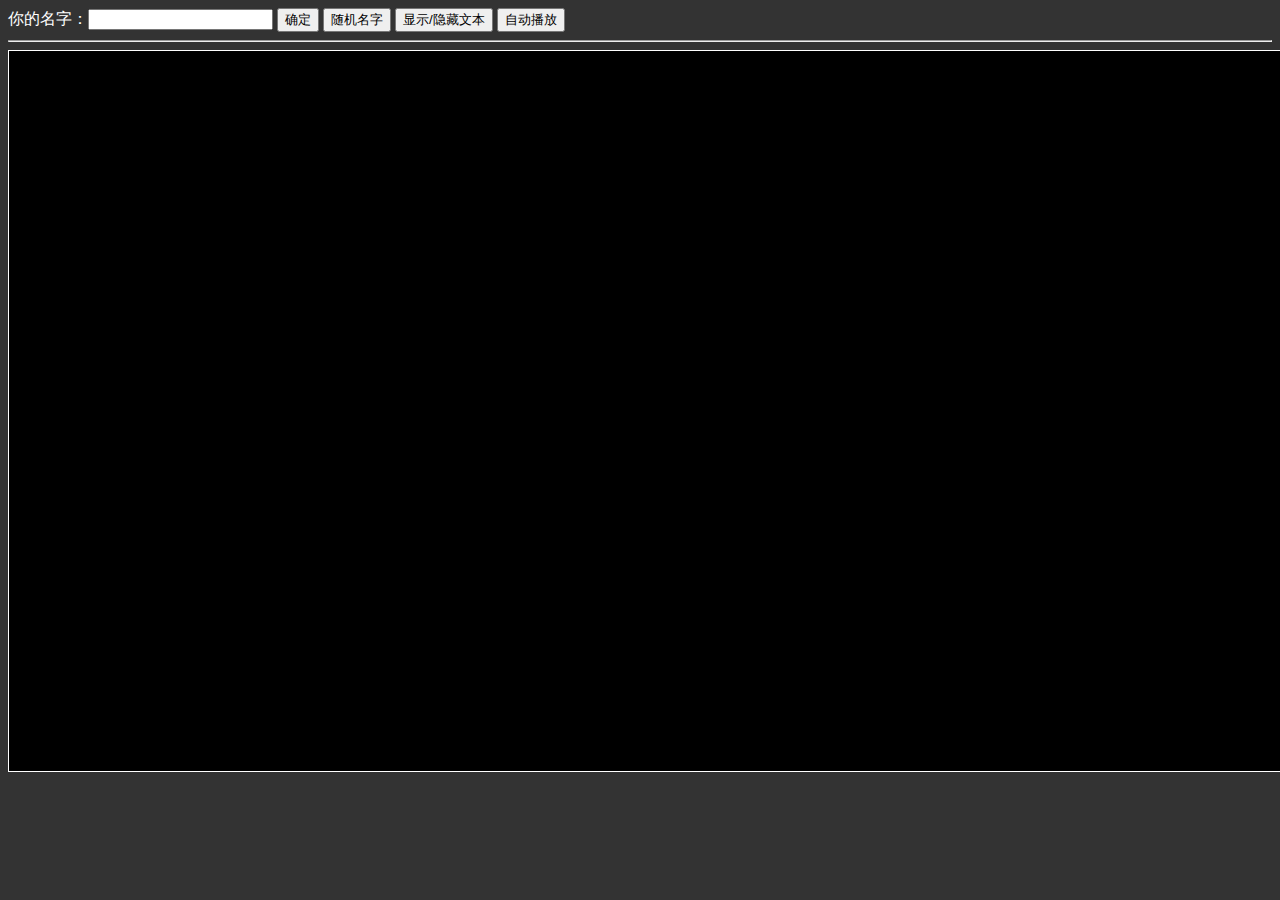
<file: canvas.html>
<!--
 * @Author: dx3906
 * @Date: 2020-10-28 13:16:35
 * @LastEditors: dx3906
 * @LastEditTime: 2020-12-10 01:25:23
-->
<!DOCTYPE html>
<html style='background-color: #333333;'>

<head>
    <meta charset="utf-8">
    <title>加载内容...</title>
    <script src="https://cdn.bootcdn.net/ajax/libs/jquery/3.5.1/jquery.min.js"></script>
    <script src="https://cdn.bootcdn.net/ajax/libs/jquery-easing/1.4.1/jquery.easing.min.js"></script>
    <script src="https://cdn.bootcdn.net/ajax/libs/jquery-color/2.1.2/jquery.color.min.js"></script>
    <script src="https://cdn.bootcdn.net/ajax/libs/typed.js/2.0.9/typed.min.js"></script>
    <script src='./main.R.js'></script>
    <link rel="stylesheet" type="text/css" href="canvas.css" />
</head>

<body>
    <div id="headbar" style="position: relative; color: #FFFFFF">
        你的名字：<input type="text" id="inputname">
        <input type="button" id="setname" onclick="setname()" value='确定'>
        <input type="button" id="randomname" onclick="setRandomName()" value='随机名字'>
        <input type="button" id="showtext" onclick="showText()" value='显示/隐藏文本'>
        <input type="button" id="auto" onclick="auto()" value='自动播放'>

    </div>
    <hr>
    <div onclick='beginStory()' id="playground">
        <div id="origin_point">
            <img class="picture" id='background'></img>
            <img class="character" id='char1'></img>
            <img class="character" id='char2'></img>
            <img class="picture" id='charci1' style='object-fit: cover'></img>
            <img class="picture" id='charci2' style='object-fit: cover'></img>
            <img class="picture" id='img'></img>
            <img class="picture" id='item'></img>
            <img class="picture" id='block'></img>
            <div id='textbox'>
                <div id="textboxgradienttop"></div>
                <div id="textboxgradientbottom"></div>
                <div id='textname'></div><div id='text'></div>
            </div>
            <div id='selectbox'></div>
        </div>
    </div>
    <div id="audioground">
        <audio id="music"></audio>
        <audio id="sound"></audio>
    </div>
    <div id="loadingdiv">
        <span id='loadingres'></span>
    </div>
    <pre id="review"></pre>
</body>

</html>
</file>
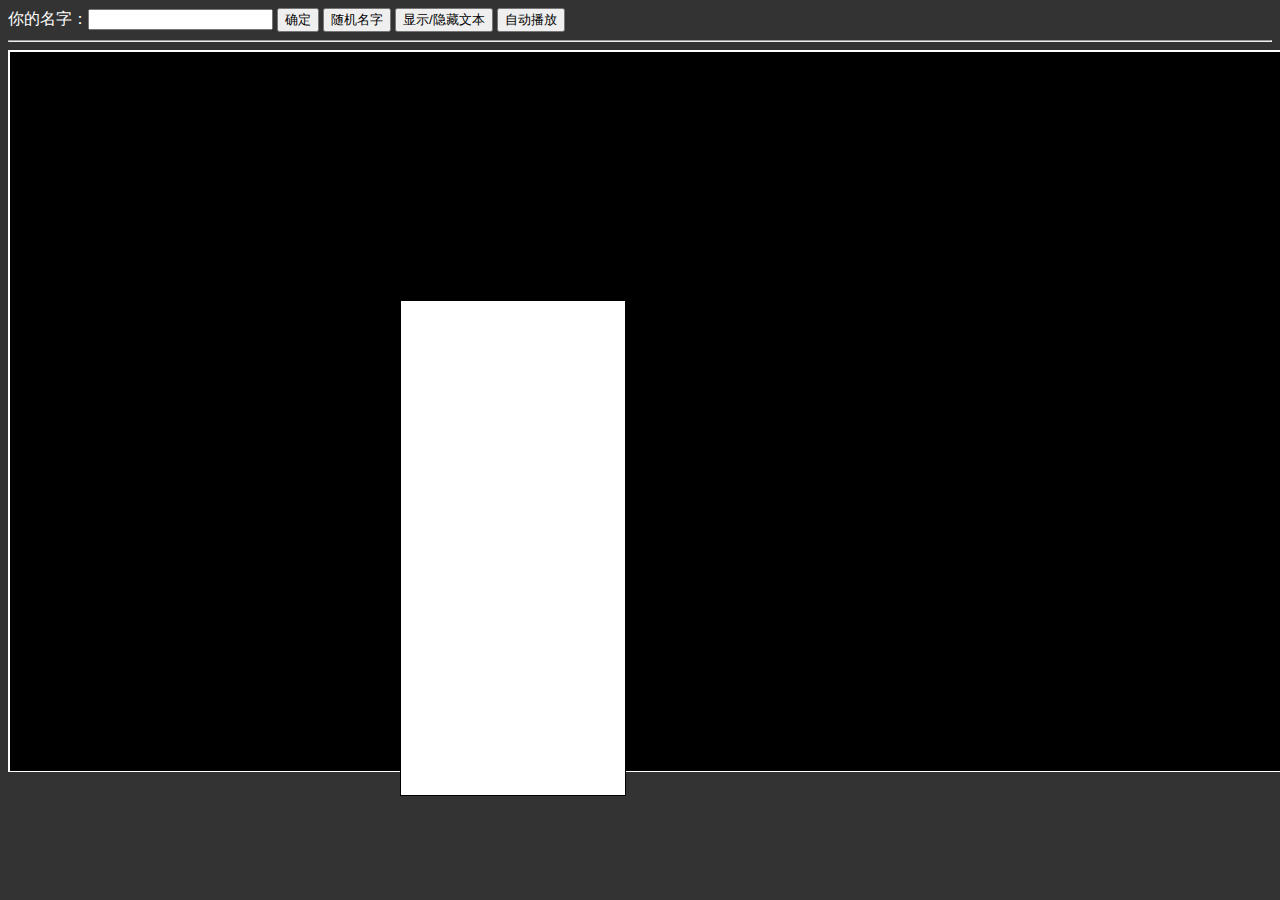
<file: canvas_old.html>
<!DOCTYPE html>
<html style='background-color: #333333;'>

<head>
    <meta charset="utf-8">
    <title>加载内容...</title>
    <link rel="stylesheet" type="text/css" href="canvas.css" />
</head>

<body>
    <div id="headbar" style="position: relative; color: #FFFFFF">
        你的名字：<input type="text" id="inputname">
        <input type="button" id="setname" onclick="setname()" value='确定'>
        <input type="button" id="randomname" onclick="setRandomName()" value='随机名字'>
        <input type="button" id="showtext" onclick="showText()" value='显示/隐藏文本'>
        <input type="button" id="auto" onclick="auto()" value='自动播放'>
        
    </div>
    <hr>
    <div onclick='clickme(event)' id="playground" style="position: relative;">
        <canvas id='backgroundcanvas' width=1280 height=720
            style="position: absolute; border:1px solid #FFFFFF; left: 0px; top: 0px; background-color: #000000;"></canvas>
        <canvas id='charactercanvas' width=1280 height=720
            style="position: absolute; border:1px solid #FFFFFF; left: 0px; top: 0px;"></canvas>
        <canvas id='imgcanvas' width=1280 height=720
            style="position: absolute; border:1px solid #FFFFFF; left: 0px; top: 0px;"></canvas>
        <canvas id='blockcanvas' width=1280 height=720
            style="position: absolute; border:1px solid #FFFFFF; left: 0px; top: 0px;"></canvas>
        <canvas id='textcanvas' width=1280 height=720
            style="position: absolute; border:1px solid #FFFFFF; left: 0px; top: 0px;"></canvas>
    </div>
    <div id="loadingdiv"
        style="position: fixed; border:1px solid #000000; left: 400px; top: 300px; background-color: #FFFFFF;">
        <p id='loadingimg'>加载图像：0/?</p>
        <p id='loadingaudio'>加载音频：0/?</p>
    </div>
    <pre id="textbox" style="top: 0px; left: 500px; height: 720px; position: absolute; overflow: auto; color: #FFFFFF; display: none;border-style:solid; border-color: #ffffff; background-color: #000000;" ></pre>
</body>
<script type='text/javascript'>
    var list = {
        "013-5-1beg": ["MN-1 艾伦精选", "story-level_act13d5_01_beg.js"],
        "013-5-1end": ["MN-1 艾伦精选", "story-level_act13d5_01_end.js"],
        "013-5-2beg": ["MN-2 呼啸守卫", "story-level_act13d5_02_beg.js"],
        "013-5-2end": ["MN-2 呼啸守卫", "story-level_act13d5_02_end.js"],
        "013-5-3beg": ["MN-3 玫瑰报业", "story-level_act13d5_03_beg.js"],
        "013-5-3end": ["MN-3 玫瑰报业", "story-level_act13d5_03_end.js"],
        "013-5-4beg": ["MN-4 辉煌盾工业", "story-level_act13d5_04_beg.js"],
        "013-5-4end": ["MN-4 辉煌盾工业", "story-level_act13d5_04_end.js"],
        "013-5-5beg": ["MN-5 斯沃玛视频", "story-level_act13d5_05_beg.js"],
        "013-5-5end": ["MN-5 斯沃玛视频", "story-level_act13d5_05_end.js"],
        "013-5-6beg": ["MN-6 蓝耳酒窖", "story-level_act13d5_06_beg.js"],
        "013-5-6end": ["MN-6 蓝耳酒窖", "story-level_act13d5_06_end.js"],
        "013-5-7beg": ["MN-7 梅什科集团", "story-level_act13d5_07_beg.js"],
        "013-5-7end": ["MN-7 梅什科集团", "story-level_act13d5_07_end.js"],
        "013-5-8beg": ["MN-8 商业联合", "story-level_act13d5_08_beg.js"],
        "013-5-8end": ["MN-8 商业联合", "story-level_act13d5_08_end.js"],
        "013-5-st1": ["MN-ST1 亮相", "story-level_act13d5_st01.js"],
        "013-5-st2": ["MN-ST2 酒杯", "story-level_act13d5_st02.js"],
        "013-5-st3": ["MN-ST3 缄默启程", "story-level_act13d5_st03.js"],
        "012-1beg": ["RI-1 高空坠物", "story-level_act12d0_01_beg.js"],
        "012-1end": ["RI-1 高空坠物", "story-level_act12d0_01_end.js"],
        "012-2beg": ["RI-2 粗细有别", "story-level_act12d0_02_beg.js"],
        "012-2end": ["RI-2 粗细有别", "story-level_act12d0_02_end.js"],
        "012-3beg": ["RI-3 往昔", "story-level_act12d0_03_beg.js"],
        "012-3end": ["RI-3 往昔", "story-level_act12d0_03_end.js"],
        "012-4beg": ["RI-4 机兽咆哮", "story-level_act12d0_04_beg.js"],
        "012-4end": ["RI-4 机兽咆哮", "story-level_act12d0_04_end.js"],
        "012-5beg": ["RI-5 各有所长", "story-level_act12d0_05_beg.js"],
        "012-5end": ["RI-5 各有所长", "story-level_act12d0_05_end.js"],
        "012-6beg": ["RI-6 邂逅", "story-level_act12d0_06_beg.js"],
        "012-6end": ["RI-6 邂逅", "story-level_act12d0_06_end.js"],
        "012-7beg": ["RI-7 有客先来", "story-level_act12d0_07_beg.js"],
        "012-7end": ["RI-7 有客先来", "story-level_act12d0_07_end.js"],
        "012-8beg": ["RI-8 嘉维尔之拳", "story-level_act12d0_08_beg.js"],
        "012-8end": ["RI-8 嘉维尔之拳", "story-level_act12d0_08_end.js"],
        "012-9beg": ["RI-9 走出密林", "story-level_act12d0_09_beg.js"],
        "012-9end": ["RI-9 走出密林", "story-level_act12d0_09_end.js"],
        "012-st1": ["RI-ST1 悍将之心", "story-level_act12d0_st01.js"],
        "012-st2": ["RI-ST2 休息时间", "story-level_act12d0_st02.js"],
        "012-entry": ["刻俄柏的灰蕈迷境：引子", "story-level_act12d6_entry.js"],
        "012-ending1": ["刻俄柏的灰蕈迷境：结局之一", "story-level_act12d6_ending_1.js"],
        "012-ending2": ["刻俄柏的灰蕈迷境：结局之二", "story-level_act12d6_ending_2.js"],
        "012-ending3": ["刻俄柏的灰蕈迷境：结局之三", "story-level_act12d6_ending_3.js"],
        "012-st2": ["RI-ST2 休息时间", "story-level_act12d0_st02.js"],
        "012-st2": ["RI-ST2 休息时间", "story-level_act12d0_st02.js"],
        "012-e-1end": ["RI-EX-1", "story-level_act12d0_ex01_end.js"],
        "011-1beg": ["TW-1 缄默不言", "story-level_act11d0_01_beg.js"],
        "011-1end": ["TW-1 缄默不言", "story-level_act11d0_01_end.js"],
        "011-2beg": ["TW-2 叛乱前哨", "story-level_act11d0_02_beg.js"],
        "011-2end": ["TW-2 叛乱前哨", "story-level_act11d0_02_end.js"],
        "011-3beg": ["TW-3 高塔烟火", "story-level_act11d0_03_beg.js"],
        "011-3end": ["TW-3 高塔烟火", "story-level_act11d0_03_end.js"],
        "011-4beg": ["TW-4 复仇之魂", "story-level_act11d0_04_beg.js"],
        "011-4end": ["TW-4 复仇之魂", "story-level_act11d0_04_end.js"],
        "011-5beg": ["TW-5 冬灵挽歌", "story-level_act11d0_05_beg.js"],
        "011-5end": ["TW-5 冬灵挽歌", "story-level_act11d0_05_end.js"],
        "011-6beg": ["TW-6 怒意漫延", "story-level_act11d0_06_beg.js"],
        "011-6end": ["TW-6 怒意漫延", "story-level_act11d0_06_end.js"],
        "011-7beg": ["TW-7 群峦崩塌", "story-level_act11d0_07_beg.js"],
        "011-7end": ["TW-7 群峦崩塌", "story-level_act11d0_07_end.js"],
        "011-8beg": ["TW-8 月光沉沦", "story-level_act11d0_08_beg.js"],
        "011-8end": ["TW-8 月光沉沦", "story-level_act11d0_08_end.js"],
        "011-st1": ["TW-ST1 老栎树下", "story-level_act11d0_st01.js"],
        "011-st2": ["TW-ST2 余烬之上", "story-level_act11d0_st02.js"],
        "011-sub1-1": ["TW-S-1 三座巨像", "story-level_act11d0_sub-1-1_end.js"],
        "011-sub1-2": ["TW-S-2 一束哀悼", "story-level_act11d0_sub-1-2_end.js"],
        "010-1": ["SV-ST1 习惯", "story-level_act10d5_st01.js"],
        "010-2": ["SV-ST2 被选择的", "story-level_act10d5_st02.js"],
        "010-3": ["SV-ST3 在梦中相遇", "story-level_act10d5_st03.js"],
        "010-4": ["SV-ST4 表里不一", "story-level_act10d5_st04.js"],
        "010-5": ["SV-ST5 胡言秘语", "story-level_act10d5_st05.js"],
        "010-6": ["SV-ST6 一切照常", "story-level_act10d5_st06.js"],
        "010-7": ["SV-ST7 在春天之前", "story-level_act10d5_st07.js"],
        "013-1": ["FA-ST1 归处", "story-level_act13d0_st01.js"],
        "013-2": ["FA-ST2 域外同族", "story-level_act13d0_st02.js"],
        "013-3": ["FA-ST3 不知返", "story-level_act13d0_st03.js"],
        "013-4": ["FA-ST4 回首", "story-level_act13d0_st04.js"],
        "013-5": ["FA-ST5 四月的歌", "story-level_act13d0_st05.js"],
        "013-6": ["FA-ST6 交错光影", "story-level_act13d0_st06.js"],
        "013-7": ["FA-ST7 天空的故事", "story-level_act13d0_st07.js"],
        "fool": ["电车难题", "story-level_act8d2_entry.js"],
        "09-1beg": ["DM-1 埋藏", "story-level_act9d0_01_beg.js"],
        "09-1end": ["DM-1 埋藏", "story-level_act9d0_01_end.js"],
        "09-2beg": ["DM-2 偶然", "story-level_act9d0_02_beg.js"],
        "09-2end": ["DM-2 偶然", "story-level_act9d0_02_end.js"],
        "09-3beg": ["DM-3 挤压", "story-level_act9d0_03_beg.js"],
        "09-3end": ["DM-5 旗帜", "story-level_act9d0_03_end.js"],
        "09-4beg": ["DM-6 远遁", "story-level_act9d0_04_beg.js"],
        "09-4end": ["DM-6 远遁", "story-level_act9d0_04_end.js"],
        "09-5beg": ["DM-7 龟裂", "story-level_act9d0_05_beg.js"],
        "09-5end": ["DM-7 龟裂", "story-level_act9d0_05_end.js"],
        "09-6beg": ["DM-8 离散", "story-level_act9d0_06_beg.js"],
        "09-6end": ["DM-8 离散", "story-level_act9d0_06_end.js"],
        "09-st1": ["DM-ST1 求生", "story-level_act9d0_st01.js"],
        "07-1": ["SA-ST1 来办联欢会吧", "story-level_act7d5_st01.js"],
        "07-2": ["SA-ST2 日记本", "story-level_act7d5_st02.js"],
        "07-3": ["SA-ST3 今日厨房", "story-level_act7d5_st03.js"],
        "07-4": ["SA-ST4 流浪者的归宿", "story-level_act7d5_st04.js"],
        "07-5": ["SA-ST5 自讨苦吃", "story-level_act7d5_st05.js"],
        "07-6": ["SA-ST6 向前走", "story-level_act7d5_st06.js"],
        "06-1": ["新年关卡1", "story-level_act6d5_st01.js"],
        "06-2": ["新年关卡2", "story-level_act6d5_st02.js"],
        "06-3": ["新年关卡3", "story-level_act6d5_st03.js"],
        "05opening": ["开 幕 雷 击", "story-ui_act5d0_firstenter.js"],
        "05teaching": ["危机合约", "story-ui_act5d1_cc.js"],
        "rune1": ["危机合约#0 荒芜行动", "story-ui_rune_overall_cc.js"],
        "rune2": ["危机合约#0 荒芜行动", "story-ui_rune_season_0_1_cc.js"],
        "05-1beg": ["CB-1 6:44P.M.", "story-level_act5d0_01_beg.js"],
        "05-1end": ["CB-1 6:44P.M.", "story-level_act5d0_01_end.js"],
        "05-2beg": ["CB-2 7:15P.M.", "story-level_act5d0_02_beg.js"],
        "05-2end": ["CB-2 7:15P.M.", "story-level_act5d0_02_end.js"],
        "05-3beg": ["CB-3 7:22P.M.", "story-level_act5d0_03_beg.js"],
        "05-3end": ["CB-3 7:22P.M.", "story-level_act5d0_03_end.js"],
        "05-4beg": ["CB-4 7:59P.M.", "story-level_act5d0_04_beg.js"],
        "05-4end": ["CB-4 7:59P.M.", "story-level_act5d0_04_end.js"],
        "05-5beg": ["CB-5 8:31P.M.", "story-level_act5d0_05_beg.js"],
        "05-5end": ["CB-5 8:31P.M.", "story-level_act5d0_05_end.js"],
        "05-6beg": ["CB-6 10:26P.M.", "story-level_act5d0_06_beg.js"],
        "05-6end": ["CB-6 10:26P.M.", "story-level_act5d0_06_end.js"],
        "05-7beg": ["CB-7 11:08P.M.", "story-level_act5d0_07_beg.js"],
        "05-7end": ["CB-7 11:08P.M.", "story-level_act5d0_07_end.js"],
        "05-8beg": ["CB-8 11:41P.M.", "story-level_act5d0_08_beg.js"],
        "05-8end": ["CB-8 11:41P.M.", "story-level_act5d0_08_end.js"],
        "05-9beg": ["CB-9 0:01A.M.", "story-level_act5d0_09_beg.js"],
        "05-9end": ["CB-9 0:01A.M.", "story-level_act5d0_09_end.js"],
        "05-10beg": ["CB-10 1:11A.M.", "story-level_act5d0_10_beg.js"],
        "05-10end": ["CB-10 1:11A.M.", "story-level_act5d0_10_end.js"],
        "05-s1": ["CB-ST1 晚风轻拂", "story-level_act5d0_st01.js"],
        "05-s2": ["CB-ST2 午夜龙门", "story-level_act5d0_st02.js"],
        "05-s3": ["CB-ST3 破晓时分", "story-level_act5d0_st03.js"],
        "05-e1": ["CB-EX1 群架诀窍", "story-level_act5d0_ex01_end.js"],
        "05-e2": ["CB-EX2 南辕北辙", "story-level_act5d0_ex02_end.js"],
        "05-e3": ["CB-EX3 林中小屋", "story-level_act5d0_ex03_end.js"],
        "0": ["序幕-0", "story-0_welcome_to_guide.js"],
        "1a": ["序幕-1a", "story-1a_guide_1to2.js"],
        "1b": ["序幕-1b", "story-1b_guide_1to2.js"],
        "2": ["序幕-2", "story-2_guide_to_home.js"],
        "01-1beg": ["GT-1 日正当中", "story-level_a001_01_BEG.js"],
        "01-1end": ["GT-1 日正当中", "story-level_a001_01_END.js"],
        "01-2beg": ["GT-2 察言观色", "story-level_a001_02_BEG.js"],
        "01-2end": ["GT-2 察言观色", "story-level_a001_02_END.js"],
        "01-3beg": ["GT-3 意外之旅", "story-level_a001_03_BEG.js"],
        "01-3end": ["GT-3 意外之旅", "story-level_a001_03_END.js"],
        "01-4beg": ["GT-4 污点证人", "story-level_a001_04_BEG.js"],
        "01-4end": ["GT-4 污点证人", "story-level_a001_04_END.js"],
        "01-5beg": ["GT-5 各抒己见", "story-level_a001_05_BEG.js"],
        "01-5end": ["GT-5 各抒己见", "story-level_a001_05_END.js"],
        "01-6beg": ["GT-6 黄金三角", "story-level_a001_06_BEG.js"],
        "01-6end": ["GT-6 黄金三角", "story-level_a001_06_END.js"],
        "01-e1": ["GT-EX-1 大地惊雷", "story-level_a001_ex01_END.js"],
        "01-e3": ["GT-EX-3 与狼共舞", "story-level_a001_ex03_END.js"],
        "01-e4": ["GT-HX-1 碧血金沙", "story-level_a001_ex04_END.js"],
        "01-e6": ["GT-HX-3 西部往事", "story-level_a001_ex06_END.js"],
        "02-1beg": ["OF-1 火山制造", "story-level_act3d0_01_beg.js"],
        "02-1end": ["OF-1 火山制造", "story-level_act3d0_01_end.js"],
        "02-2beg": ["OF-2 演出继续", "story-level_act3d0_02_beg.js"],
        "02-2end": ["OF-2 演出继续", "story-level_act3d0_02_end.js"],
        "02-3beg": ["OF-3 竞走赛", "story-level_act3d0_03_beg.js"],
        "02-3end": ["OF-3 竞走赛", "story-level_act3d0_03_end.js"],
        "02-4beg": ["OF-4 他是将军", "story-level_act3d0_04_beg.js"],
        "02-4end": ["OF-4 他是将军", "story-level_act3d0_04_end.js"],
        "02-5beg": ["OF-5 别阻止我", "story-level_act3d0_05_beg.js"],
        "02-5end": ["OF-5 别阻止我", "story-level_act3d0_05_end.js"],
        "02-6beg": ["OF-6 杀手女皇", "story-level_act3d0_06_beg.js"],
        "02-6end": ["OF-6 杀手女皇", "story-level_act3d0_06_end.js"],
        "02-7beg": ["OF-7 一锤定音", "story-level_act3d0_07_beg.js"],
        "02-7end": ["OF-7 一锤定音", "story-level_act3d0_07_end.js"],
        "02-8beg": ["OF-8 汐斯塔狂想曲", "story-level_act3d0_08_beg.js"],
        "02-8end": ["OF-8 汐斯塔狂想曲", "story-level_act3d0_08_end.js"],
        "02-e1": ["OF-EX1  预热活动", "story-level_act3d0_ex01_end.js"],
        "02-e3": ["OF-EX3 采访环节", "story-level_act3d0_ex03_end.js"],
        "02-e6": ["OF-EX6 完美落幕", "story-level_act3d0_ex06_end.js"],
        "02-s1": ["OF-ST1 摇滚起来", "story-level_act3d0_st01.js"],
        "02-s2": ["OF-ST2 冲破藩篱", "story-level_act3d0_st02.js"],
        "02-s3": ["OF-ST3 压力之下", "story-level_act3d0_st03.js"],
        "02-s4": ["OF-ST4 爱某个人", "story-level_act3d0_st04.js"],
        "02-s5": ["OF-ST5 此生挚爱", "story-level_act3d0_st05.js"],
        "02-s6": ["OF-ST6 邂逅潮声", "story-level_act11d7_st01.js"],
        "03-1": ["SW-ST1 无名氏的战斗", "story-level_act4d0_st01.js"],
        "03-2": ["SW-ST2 破局者", "story-level_act4d0_st02.js"],
        "03-3": ["SW-ST3 射击训练", "story-level_act4d0_st03.js"],
        "03-4": ["SW-ST4 存续公正", "story-level_act4d0_st04.js"],
        "03-5": ["SW-ST5 课后作业", "story-level_act4d0_st05.js"],
        "03-6": ["SW-ST6 北极星", "story-level_act4d0_st06.js"],
        "03-7": ["SW-ST7 和光同尘", "story-level_act4d0_st07.js"],
        "0-1beg": ["0-1 坍塌", "story-level_main_00-01_BEG.js"],
        "0-1end": ["0-1 坍塌", "story-level_main_00-01_END.js"],
        "0-2beg": ["0-2 守卫", "story-level_main_00-02_BEG.js"],
        "0-2end": ["0-2 守卫", "story-level_main_00-02_END.js"],
        "0-4beg": ["0-4 混战", "story-level_main_00-04_BEG.js"],
        "0-6end": ["0-6 强击", "story-level_main_00-06_END.js"],
        "0-7beg": ["0-7 感染", "story-level_main_00-07_BEG.js"],
        "0-7end": ["0-7 感染", "story-level_main_00-07_END.js"],
        "0-8beg": ["0-8 狩猎", "story-level_main_00-08_BEG.js"],
        "0-9end": ["0-9 临光", "story-level_main_00-09_END.js"],
        "0-10beg": ["0-10 困境", "story-level_main_00-10_BEG.js"],
        "0-11end": ["1-11 突围", "story-level_main_00-11_END.js"],
        "1-1beg": ["1-1 孤岛", "story-level_main_01-01_BEG.js"],
        "1-1end": ["1-1 孤岛", "story-level_main_01-01_END.js"],
        "1-3beg": ["1-3 狂奔", "story-level_main_01-03_BEG.js"],
        "1-3end": ["1-3 狂奔", "story-level_main_01-03_END.js"],
        "1-4beg": ["1-4 先兆", "story-level_main_01-04_BEG.js"],
        "1-6end": ["1-6 灾难", "story-level_main_01-06_BEG.js"],
        "1-7beg": ["1-7 暴君", "story-level_main_01-07_BEG.js"],
        "1-7end": ["1-7 暴君", "story-level_main_01-07_END.js"],
        "1-8beg": ["1-8 意志", "story-level_main_01-08_BEG.js"],
        "1-10end": ["1-10 残留", "story-level_main_01-10_END.js"],
        "1-12beg": ["1-12 代价", "story-level_main_01-12_BEG.js"],
        "1-12end": ["1-12 代价", "story-level_main_01-12_END.js"],
        "2-1beg": ["2-1 龙门之行", "story-level_main_02-01_BEG.js"],
        "2-1end": ["2-1 龙门之行", "story-level_main_02-01_END.js"],
        "2-2beg": ["2-2 兵不接刃", "story-level_main_02-02_BEG.js"],
        "2-2end": ["2-2 兵不接刃", "story-level_main_02-02_END.js"],
        "2-3beg": ["2-3 无罪推定", "story-level_main_02-03_BEG.js"],
        "2-3end": ["2-3 无罪推定", "story-level_main_02-03_END.js"],
        "2-4beg": ["2-4 企鹅物流", "story-level_main_02-04_BEG.js"],
        "2-4end": ["2-4 企鹅物流", "story-level_main_02-04_END.js"],
        "2-5beg": ["2-5 高空坠物", "story-level_main_02-05_BEG.js"],
        "2-5end": ["2-5 高空坠物", "story-level_main_02-05_END.js"],
        "2-6beg": ["2-6 握紧扶手", "story-level_main_02-06_BEG.js"],
        "2-6end": ["2-6 握紧扶手", "story-level_main_02-06_END.js"],
        "2-7beg": ["2-7 注意卫生", "story-level_main_02-07_BEG.js"],
        "2-7end": ["2-7 注意卫生", "story-level_main_02-07_END.js"],
        "2-8beg": ["2-8 不做约定", "story-level_main_02-08_BEG.js"],
        "2-8end": ["2-8 不做约定", "story-level_main_02-08_END.js"],
        "2-9beg": ["2-9 操作暗箱", "story-level_main_02-09_BEG.js"],
        "2-9end": ["2-9 操作暗箱", "story-level_main_02-09_END.js"],
        "2-10beg": ["2-10 病入膏肓", "story-level_main_02-10_BEG.js"],
        "2-10end": ["2-10 病入膏肓", "story-level_main_02-10_END.js"],
        "3-1beg": ["3-1 会合", "story-level_main_03-01_BEG.js"],
        "3-1end": ["3-1 会合", "story-level_main_03-01_END.js"],
        "3-2beg": ["3-2 记忆", "story-level_main_03-02_BEG.js"],
        "3-2end": ["3-2 记忆", "story-level_main_03-02_END.js"],
        "3-3beg": ["3-3 回旋", "story-level_main_03-03_BEG.js"],
        "3-3end": ["3-3 回旋", "story-level_main_03-03_END.js"],
        "3-4beg": ["3-4 龟裂", "story-level_main_03-04_BEG.js"],
        "3-4end": ["3-4 龟裂", "story-level_main_03-04_END.js"],
        "3-5beg": ["3-5 呼叫", "story-level_main_03-05_BEG.js"],
        "3-5end": ["3-5 呼叫", "story-level_main_03-05_END.js"],
        "3-6beg": ["3-6 决定", "story-level_main_03-06_BEG.js"],
        "3-6end": ["3-6 决定", "story-level_main_03-06_END.js"],
        "3-7beg": ["3-7 轰鸣", "story-level_main_03-07_BEG.js"],
        "3-7end": ["3-7 轰鸣", "story-level_main_03-07_END.js"],
        "3-8beg": ["3-8 黄昏", "story-level_main_03-08_BEG.js"],
        "3-8end": ["3-8 黄昏", "story-level_main_03-08_END.js"],
        "4-1beg": ["4-1 免费拥抱", "story-level_main_04-01_BEG.js"],
        "4-1end": ["4-1 免费拥抱", "story-level_main_04-01_END.js"],
        "4-2beg": ["4-2 雨中漫步", "story-level_main_04-02_BEG.js"],
        "4-2end": ["4-2 雨中漫步", "story-level_main_04-02_END.js"],
        "4-3beg": ["4-3 人工制冷", "story-level_main_04-03_BEG.js"],
        "4-3end": ["4-3 人工制冷", "story-level_main_04-03_END.js"],
        "4-4beg": ["4-4 不要恐慌", "story-level_main_04-04_BEG.js"],
        "4-4end": ["4-4 不要恐慌", "story-level_main_04-04_END.js"],
        "4-5beg": ["4-5 官僚主义", "story-level_main_04-05_BEG.js"],
        "4-5end": ["4-5 官僚主义", "story-level_main_04-05_END.js"],
        "4-6beg": ["4-6 少见多怪", "story-level_main_04-06_BEG.js"],
        "4-6end": ["4-6 少见多怪", "story-level_main_04-06_END.js"],
        "4-7beg": ["4-7 各取所需", "story-level_main_04-07_BEG.js"],
        "4-7end": ["4-7 各取所需", "story-level_main_04-07_END.js"],
        "4-8beg": ["4-8 应激反应", "story-level_main_04-08_BEG.js"],
        "4-8end": ["4-8 应激反应", "story-level_main_04-08_END.js"],
        "4-9beg": ["4-9 彻入骨髓", "story-level_main_04-09_BEG.js"],
        "4-9end": ["4-9 彻入骨髓", "story-level_main_04-09_END.js"],
        "4-10beg": ["4-10 灯火将熄", "story-level_main_04-10_BEG.js"],
        "4-10end": ["4-10 灯火将熄", "story-level_main_04-10_END.js"],
        "5-1beg": ["5-1 冤家易结", "story-level_main_05-01_BEG.js"],
        "5-1end": ["5-1 冤家易结", "story-level_main_05-01_END.js"],
        "5-2beg": ["5-2 有口难言", "story-level_main_05-02_BEG.js"],
        "5-2end": ["5-2 有口难言", "story-level_main_05-02_END.js"],
        "5-3beg": ["5-3 义胆凡躯", "story-level_main_05-03_BEG.js"],
        "5-3end": ["5-3 义胆凡躯", "story-level_main_05-03_END.js"],
        "5-4beg": ["5-4 没人在家", "story-level_main_05-04_BEG.js"],
        "5-4end": ["5-4 没人在家", "story-level_main_05-04_END.js"],
        "5-6beg": ["5-6 疑兵之计", "story-level_main_05-06_BEG.js"],
        "5-6end": ["5-6 疑兵之计", "story-level_main_05-06_END.js"],
        "5-7beg": ["5-7 生死与共", "story-level_main_05-07_BEG.js"],
        "5-7end": ["5-7 生死与共", "story-level_main_05-07_END.js"],
        "5-9beg": ["5-9 孽生恶物", "story-level_main_05-09_BEG.js"],
        "5-9end": ["5-9 孽生恶物", "story-level_main_05-09_END.js"],
        "5-10beg": ["5-10 长夜终尽", "story-level_main_05-10_BEG.js"],
        "5-10end": ["5-10 长夜终尽", "story-level_main_05-10_END.js"],
        "5-11": ["5-11 棋胜后着", "story-level_st_05-01.js"],
        "6-1beg": ["6-1 僵局", "story-level_main_06-01_BEG.js"],
        "6-1end": ["6-1 僵局", "story-level_main_06-01_END.js"],
        "6-2beg": ["6-2 一些误会", "story-level_main_06-02_BEG.js"],
        "6-2end": ["6-2 一些误会", "story-level_main_06-02_END.js"],
        "6-3beg": ["6-3 同时走失", "story-level_main_06-03_BEG.js"],
        "6-3end": ["6-3 同时走失", "story-level_main_06-03_END.js"],
        "6-4beg": ["6-4 溃烂的疮疤", "story-level_main_06-04_BEG.js"],
        "6-4end": ["6-4 溃烂的疮疤", "story-level_main_06-04_END.js"],
        "6-5beg": ["6-5 解决谁？", "story-level_main_06-05_BEG.js"],
        "6-5end": ["6-5 解决谁？", "story-level_main_06-05_END.js"],
        "6-6beg": ["6-7 断弦", "story-level_main_06-06_BEG.js"],
        "6-6end": ["6-7 断弦", "story-level_main_06-06_END.js"],
        "6-7beg": ["6-8 只是从天而降！", "story-level_main_06-07_BEG.js"],
        "6-7end": ["6-8 只是从天而降！", "story-level_main_06-07_END.js"],
        "6-8beg": ["6-9 换一个角度", "story-level_main_06-08_BEG.js"],
        "6-9end": ["6-10 解开铃铛", "story-level_main_06-09_END.js"],
        "6-10beg": ["6-11 “这种事”", "story-level_main_06-10_BEG.js"],
        "6-10end": ["6-11 “这种事”", "story-level_main_06-10_END.js"],
        "6-11beg": ["6-12 冰原之雪", "story-level_main_06-11_BEG.js"],
        "6-12end": ["6-14 冰原之霜", "story-level_main_06-12_END.js"],
        "6-13beg": ["6-15 不错的回忆", "story-level_main_06-13_BEG.js"],
        "6-13end": ["6-15 不错的回忆", "story-level_main_06-13_END.js"],
        "6-14beg": ["6-16 黑兔子，白兔子", "story-level_main_06-14_BEG.js"],
        "6-15end": ["6-17 冬逝", "story-level_main_06-15_END.js"],
        "6-st1": ["6-6 别说过去的事", "story-level_st_06-01.js"],
        "6-st2": ["6-13 没有火，没有光", "story-level_st_06-02.js"],
        "6-st3": ["6-18 只有你知道", "story-level_st_06-03.js"],
        "7-1beg": ["7-2 别离之夜", "story-level_main_07-01_BEG.js"],
        "7-1end": ["7-2 别离之夜", "story-level_main_07-01_END.js"],
        "7-2beg": ["7-3 变节之刃", "story-level_main_07-02_BEG.js"],
        "7-2end": ["7-3 变节之刃", "story-level_main_07-02_END.js"],
        "7-3beg": ["7-4 并肩之约-1", "story-level_main_07-03_BEG.js"],
        "7-4end": ["7-5 并肩之约-2", "story-level_main_07-04_END.js"],
        "7-5beg": ["7-6 遗忘之地", "story-level_main_07-05_BEG.js"],
        "7-5end": ["7-6 遗忘之地", "story-level_main_07-05_END.js"],
        "7-6beg": ["7-8 沉默者之怒-1", "story-level_main_07-06_BEG.js"],
        "7-7end": ["7-9 沉默者之怒-2", "story-level_main_07-07_END.js"],
        "7-8beg": ["7-10 暗淡者之火", "story-level_main_07-08_BEG.js"],
        "7-8end": ["7-10 暗淡者之火", "story-level_main_07-08_END.js"],
        "7-11beg": ["7-13 感染者之盾-1", "story-level_main_07-11_BEG.js"],
        "7-15end": ["7-17 感染者之盾-2", "story-level_main_07-15_END.js"],
        "7-16beg": ["7-18 爱国者之死", "story-level_main_07-16_BEG.js"],
        "7-16end": ["7-18 爱国者之死", "story-level_main_07-16_END.js"],
        "7-st1": ["7-1 32:00:00", "story-level_st_07-01.js"],
        "7-st2": ["7-7 26:37:14", "story-level_st_07-02.js"],
        "7-st3": ["7-19 11:15:38", "story-level_st_07-03.js"],
        "7-st4": ["7-20 ??:??:??", "story-level_st_07-04.js"],
        "bselect": ["火蓝之心阵营选择", "story-ui_act3d0_campselect.js"]
}
    function auto () {window.location='https://www.bilibili.com/video/av55831634';}
    var storydata = list[decodeURI(location.search.substring(1))];
    document.title = storydata[0];
    document.write("<scr"+"ipt src='"+ './stories/' + storydata[1] +"'></scr"+"ipt>");
    document.write("<scr"+"ipt src='./main.js' type='text/javascript'></scr"+"ipt>");
</script>
</html>
</file>
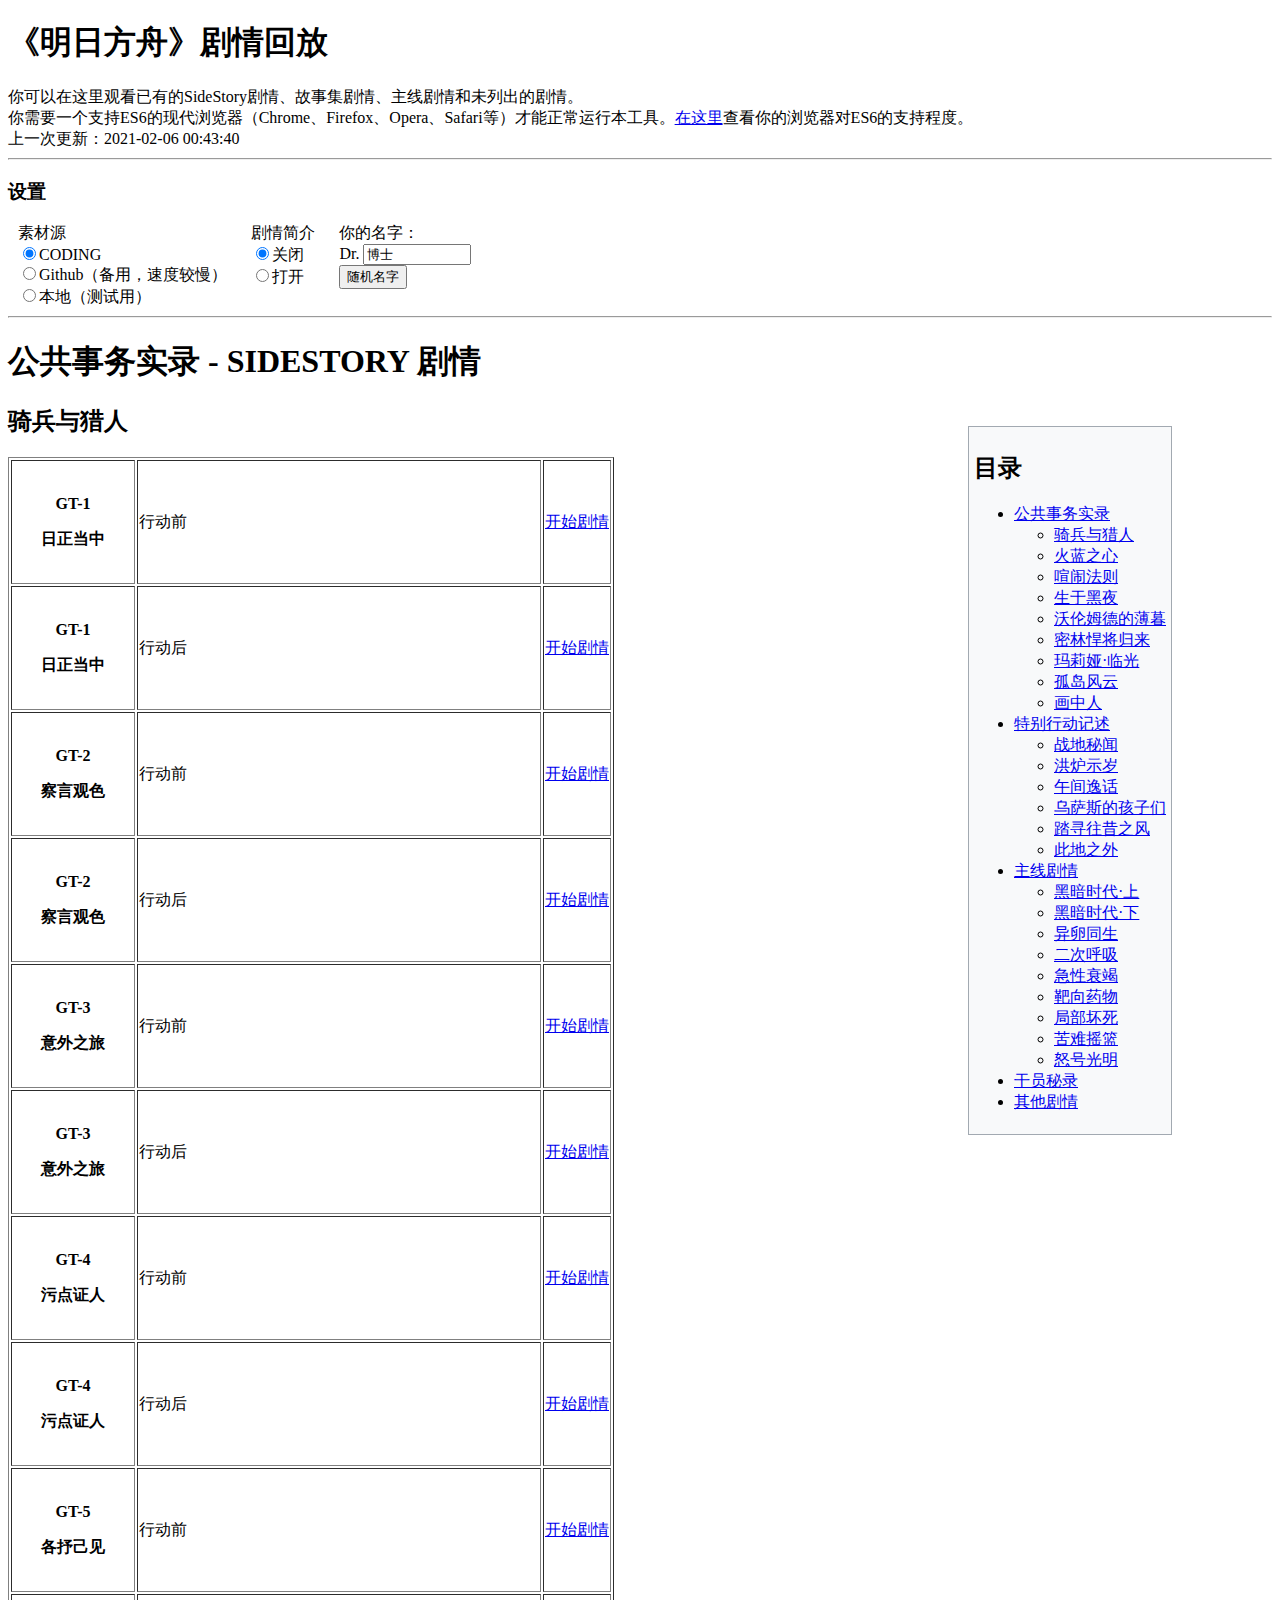
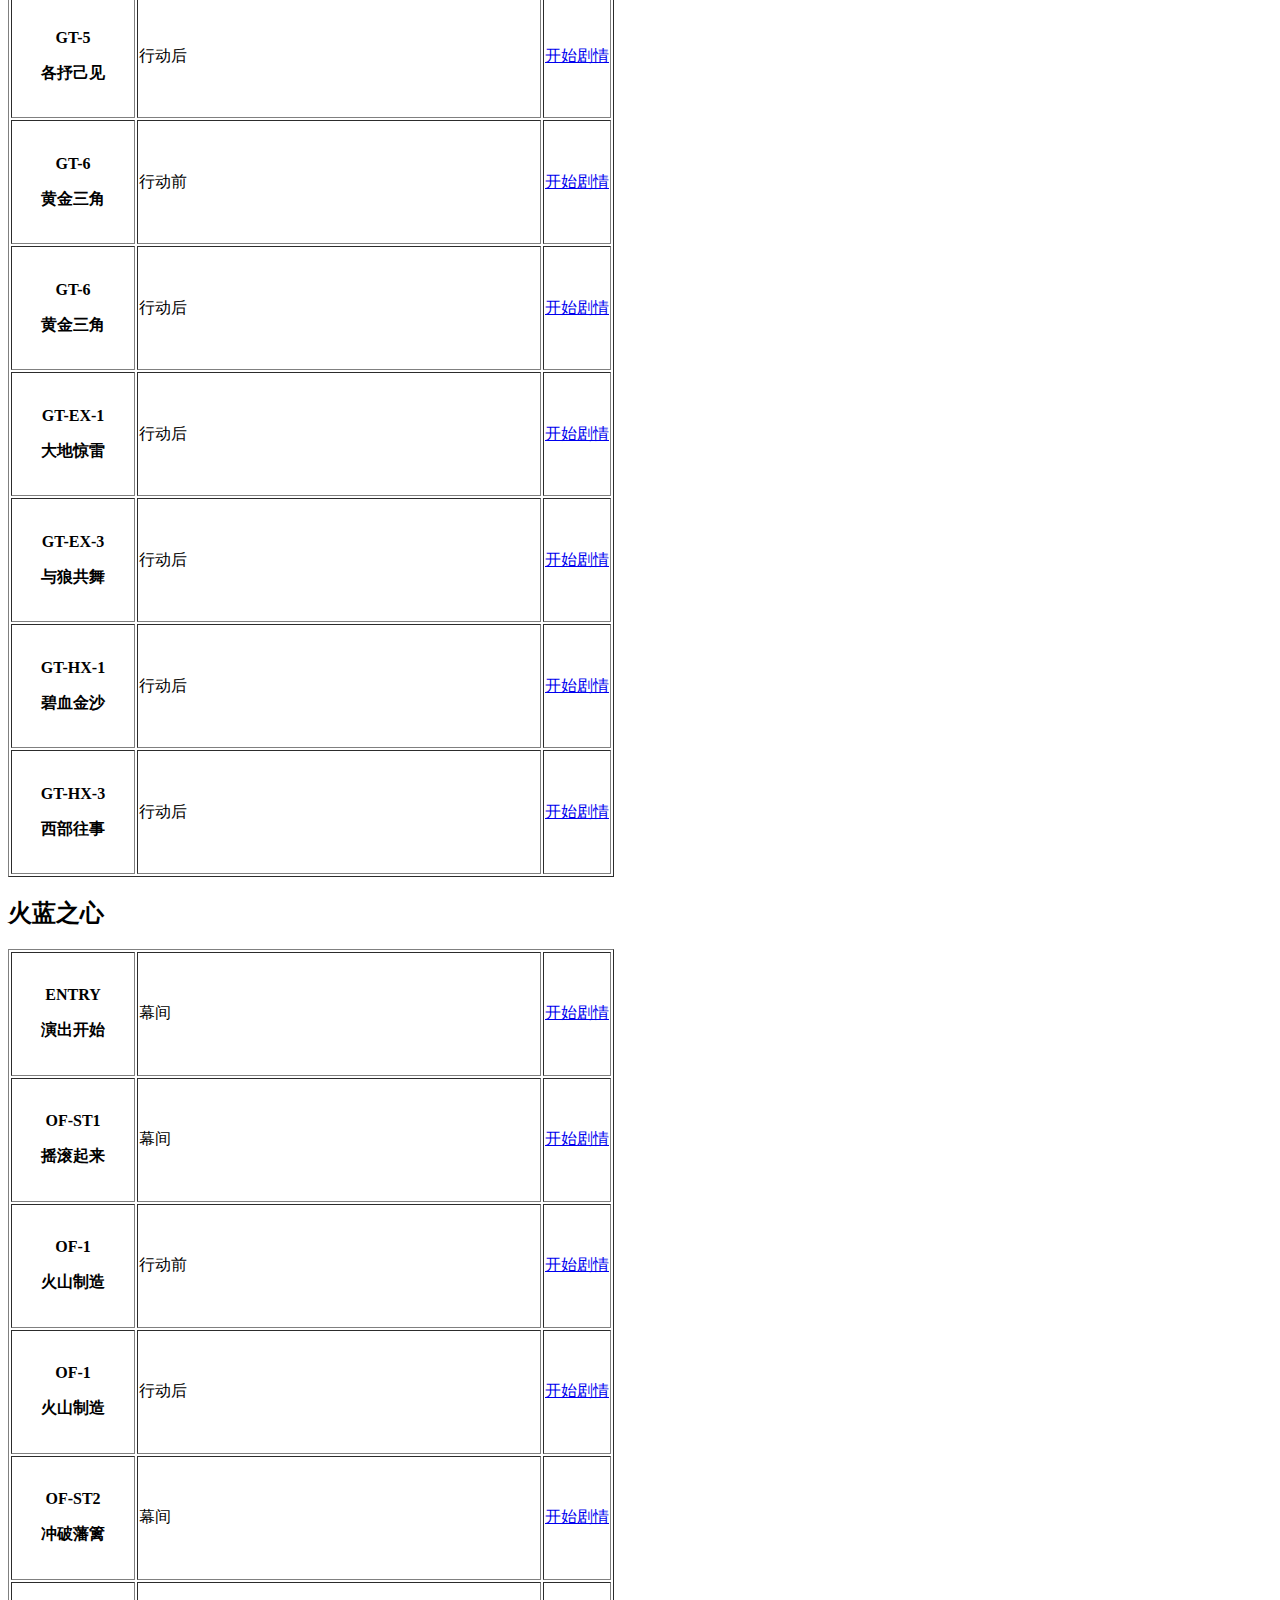
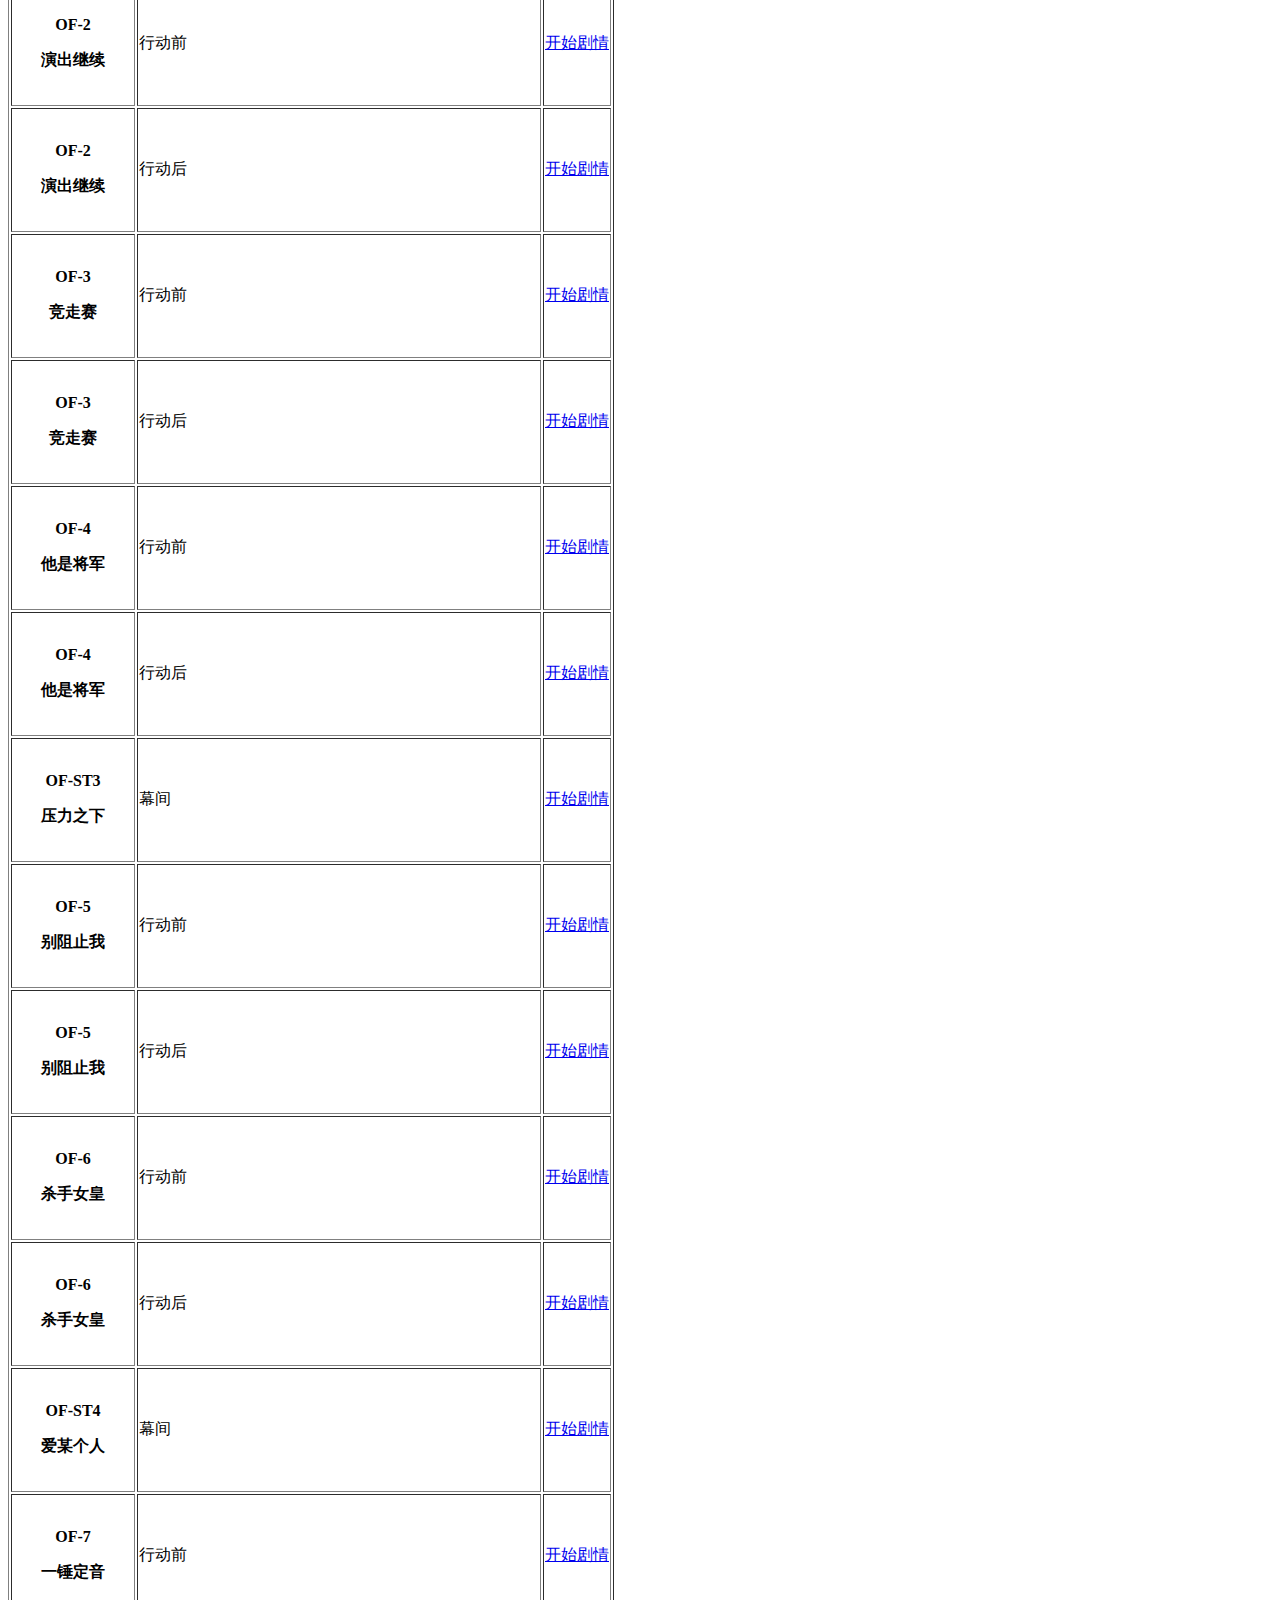
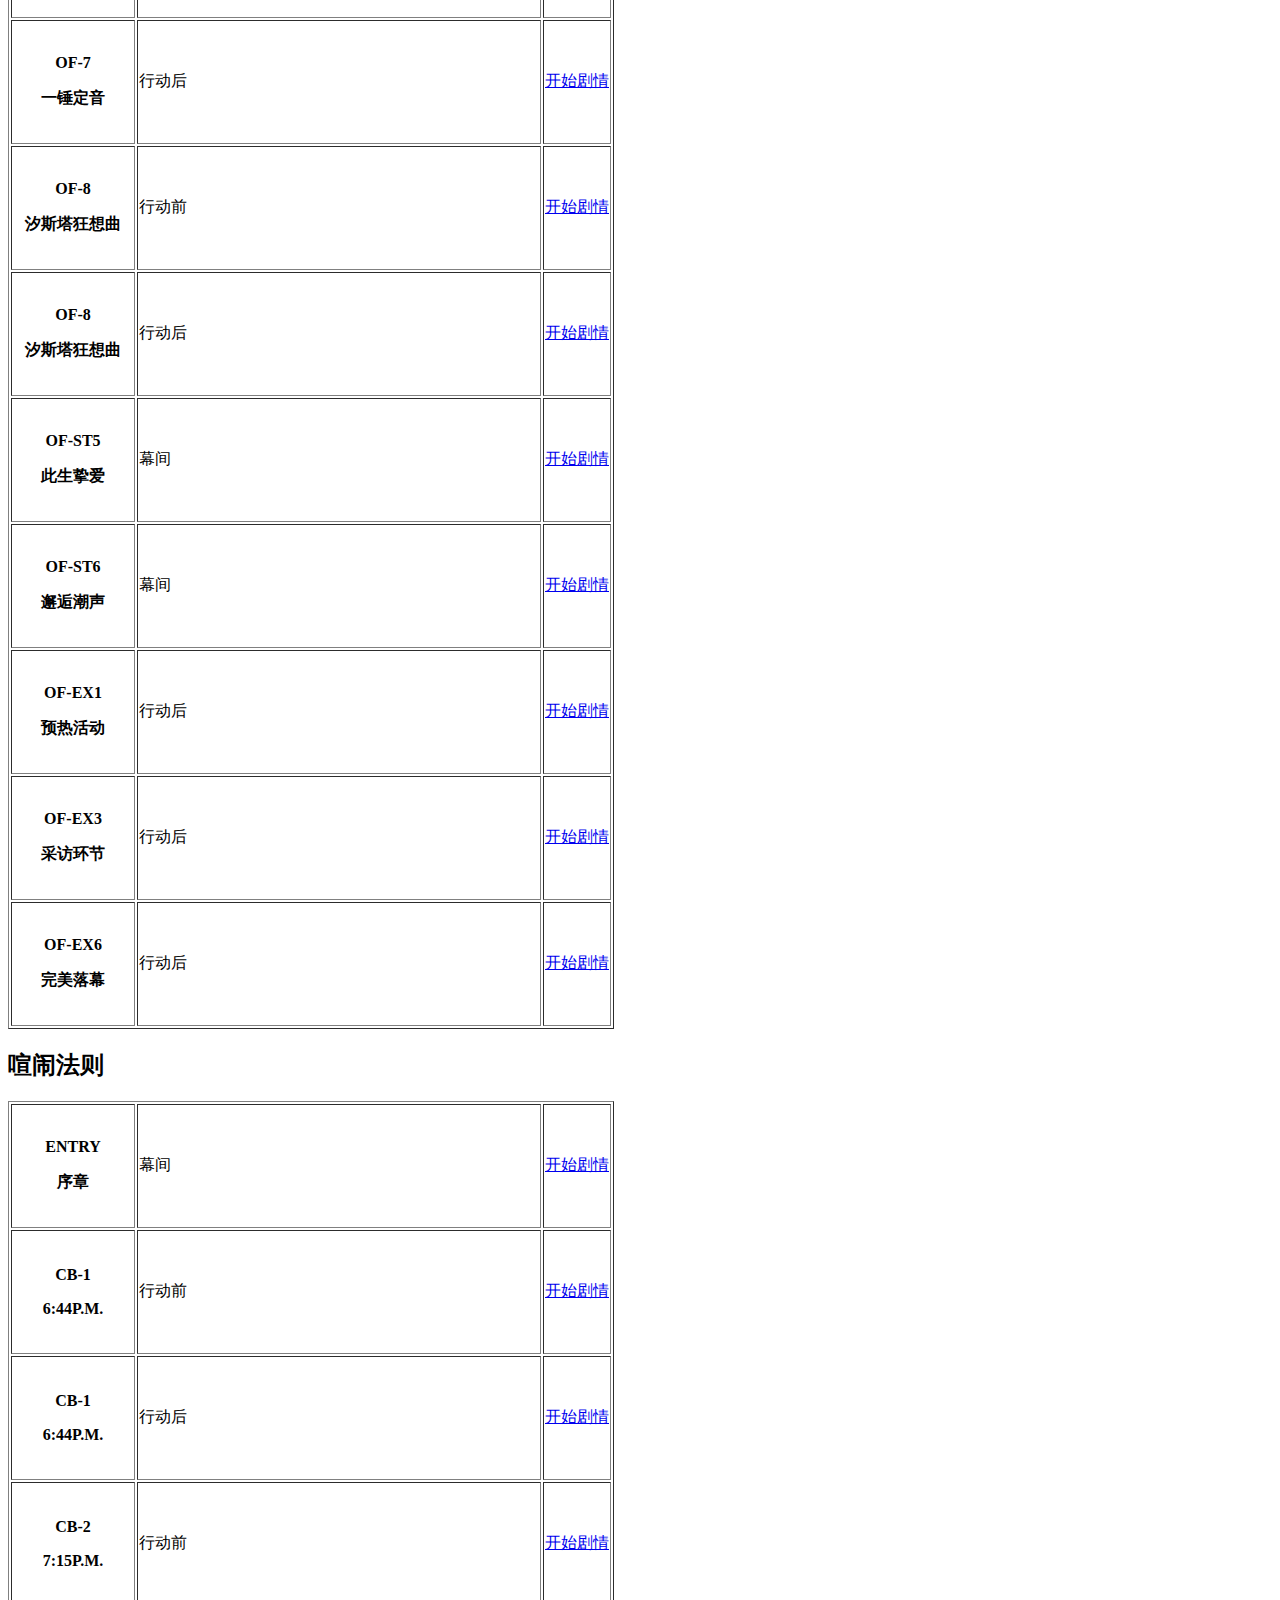
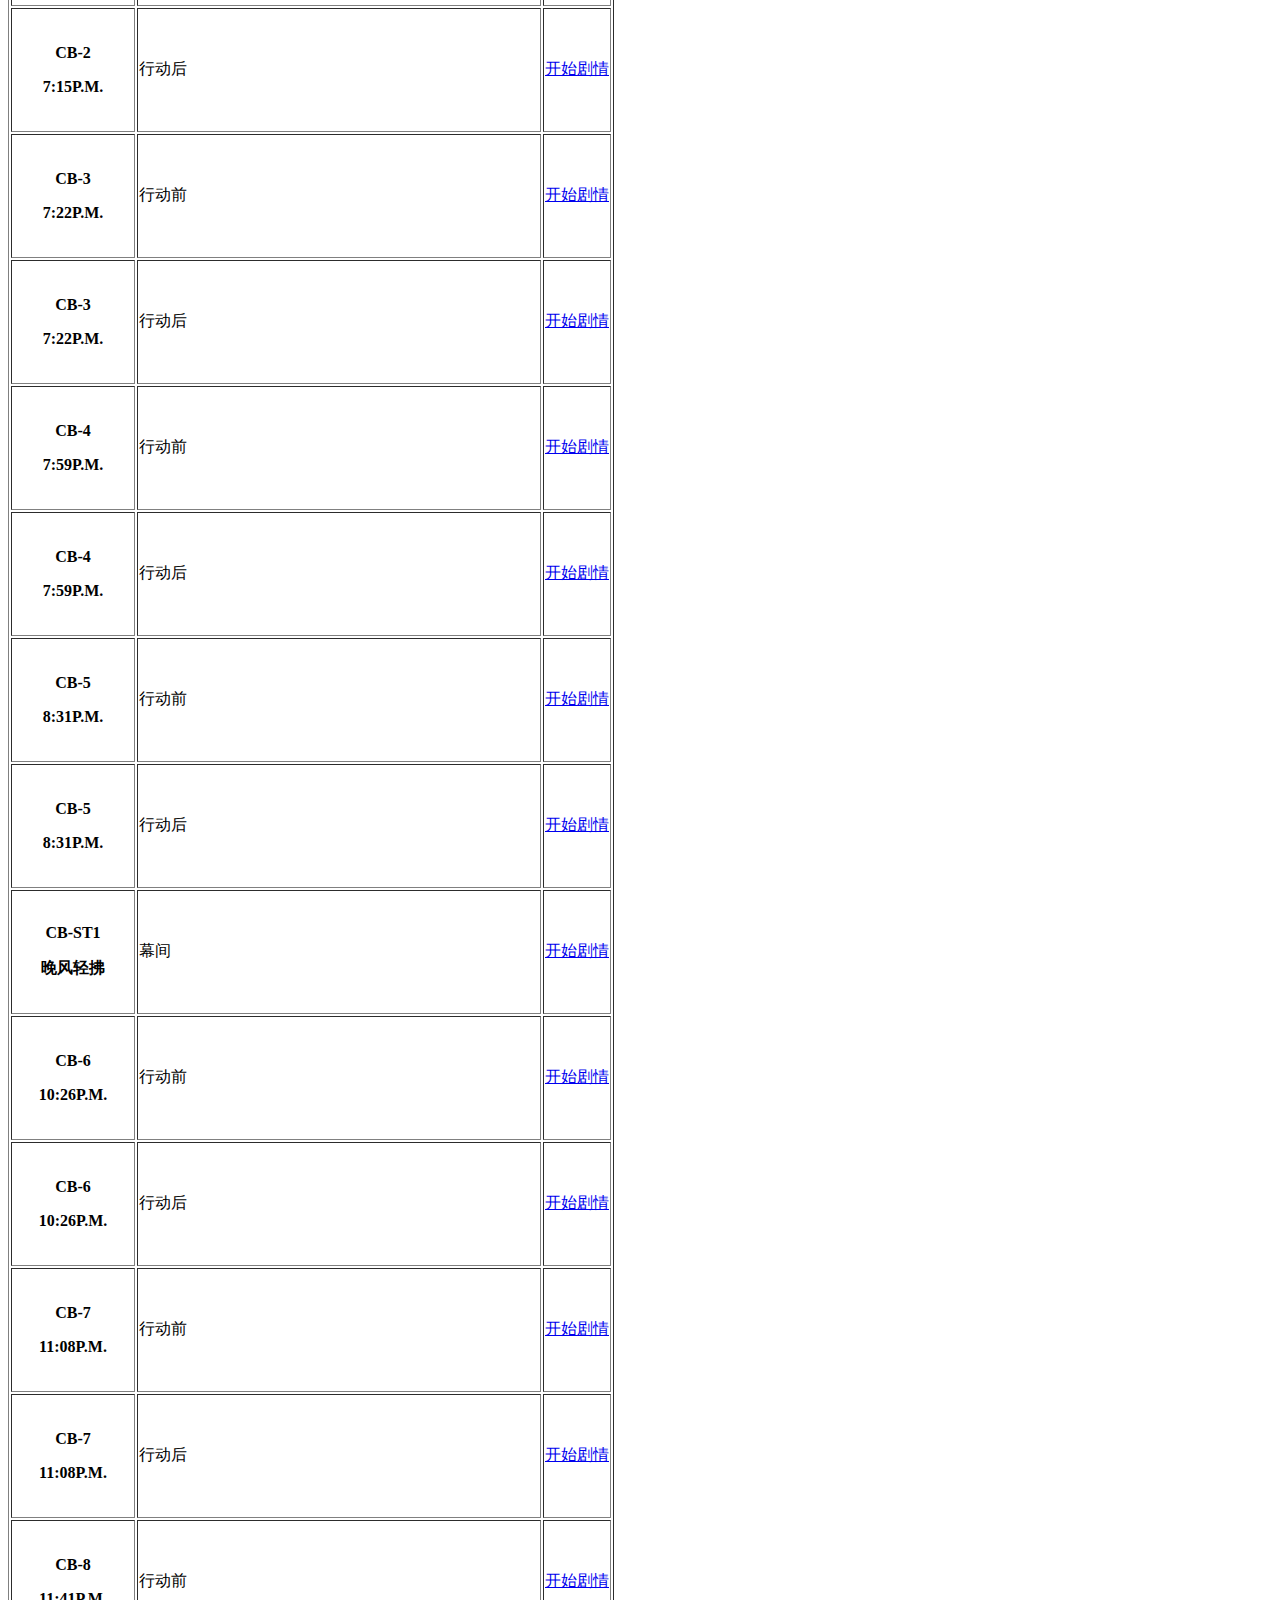
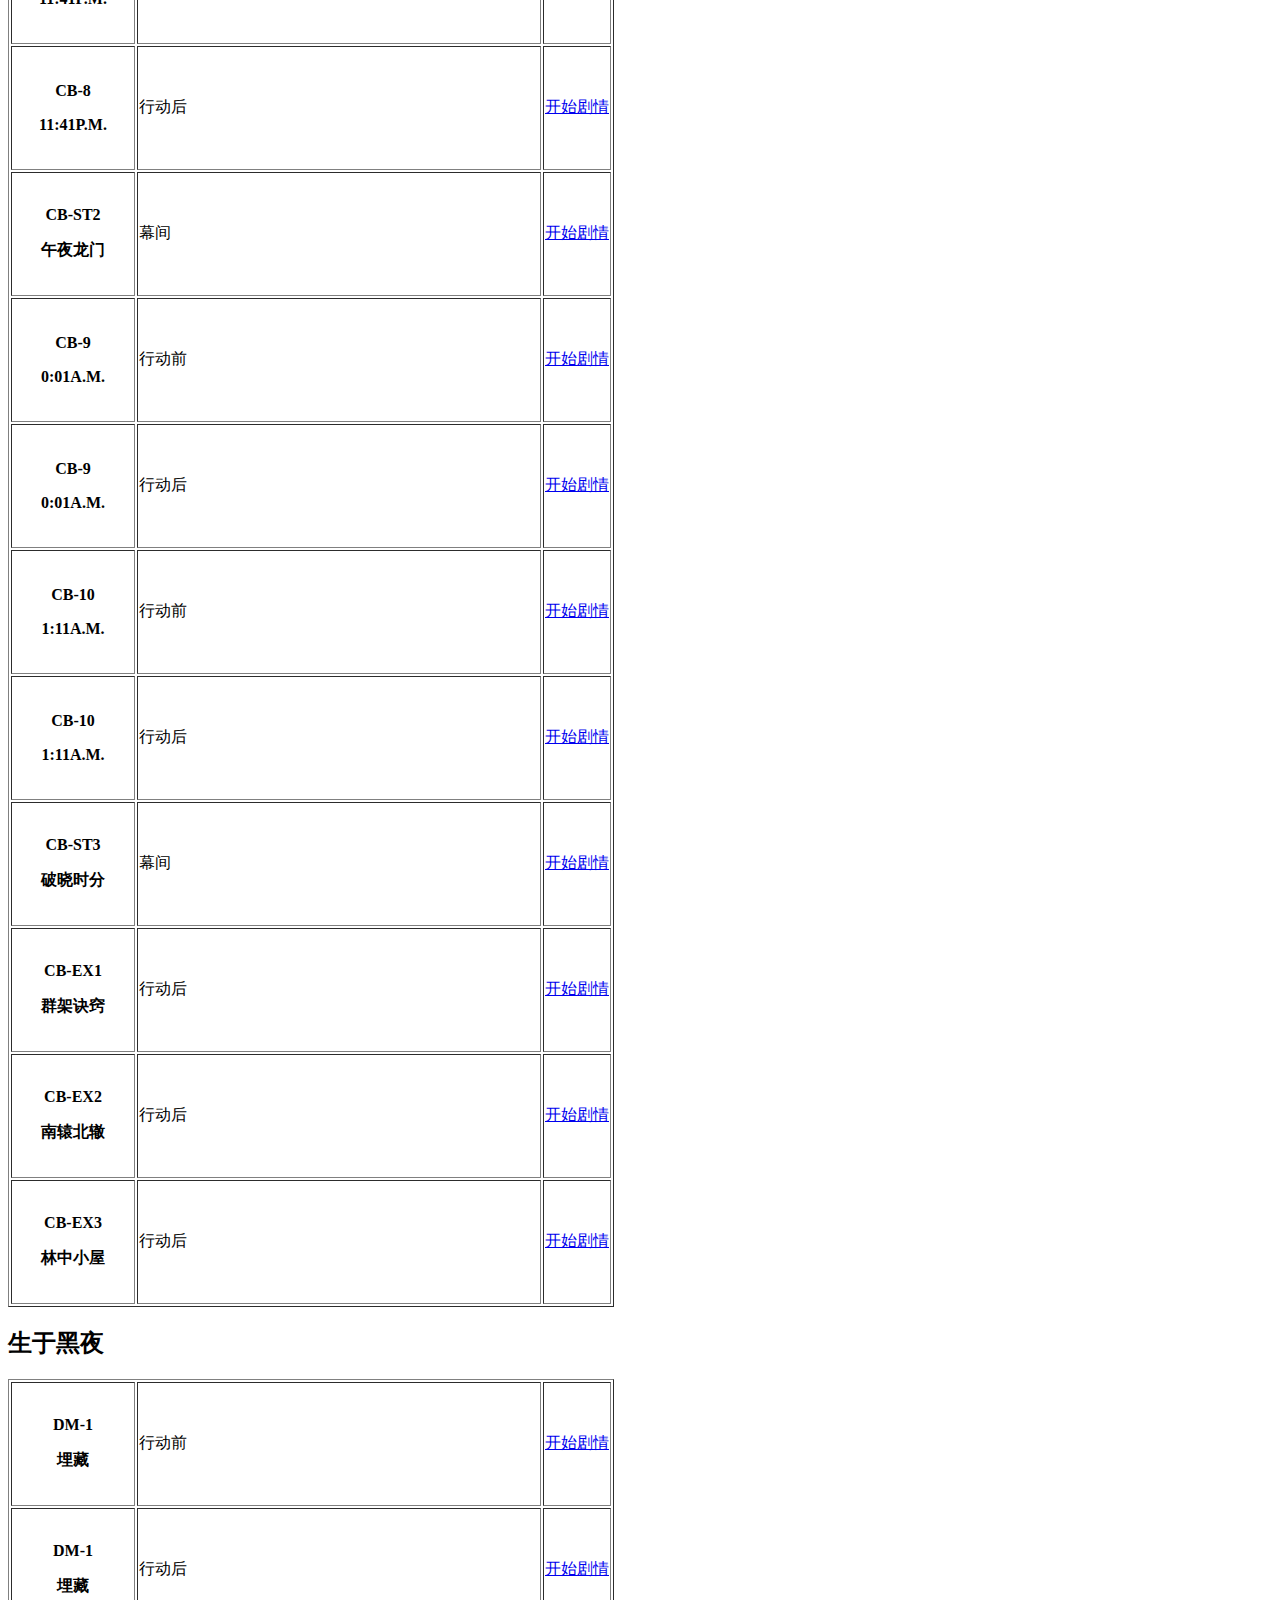
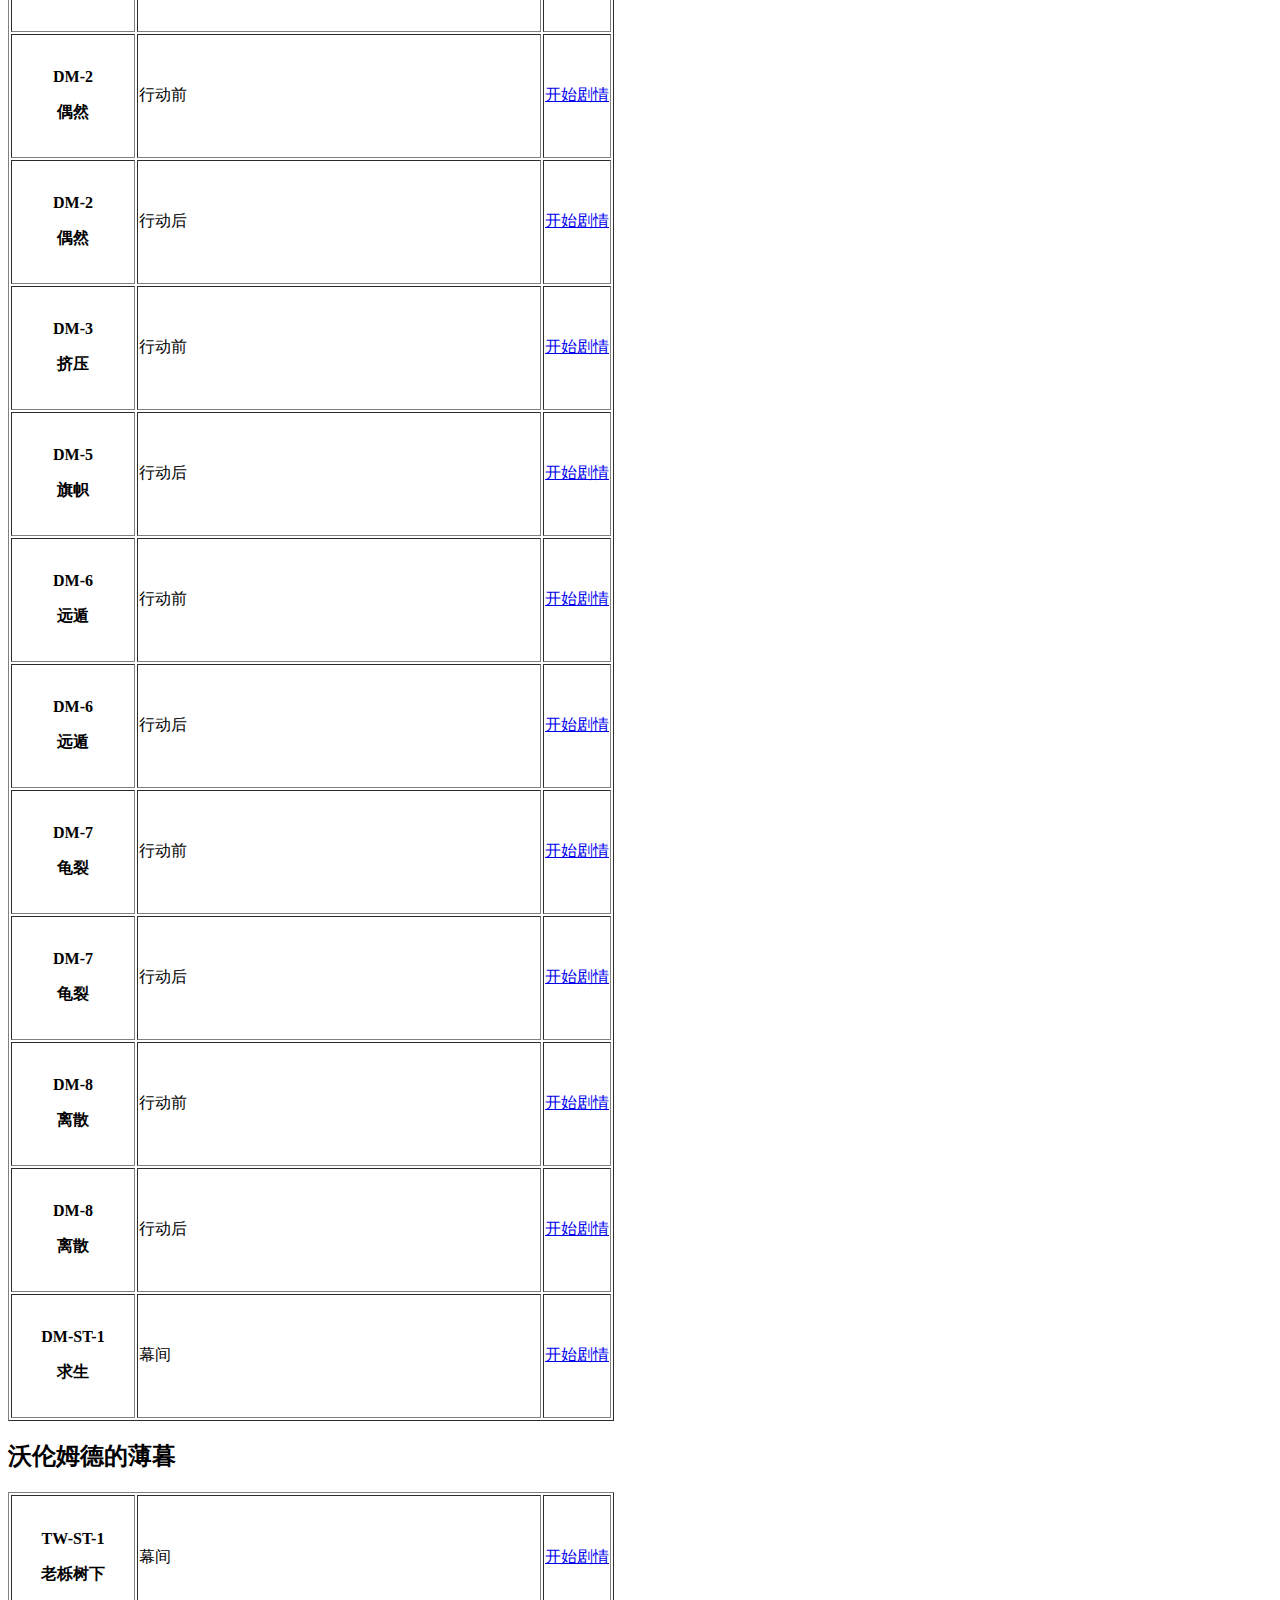
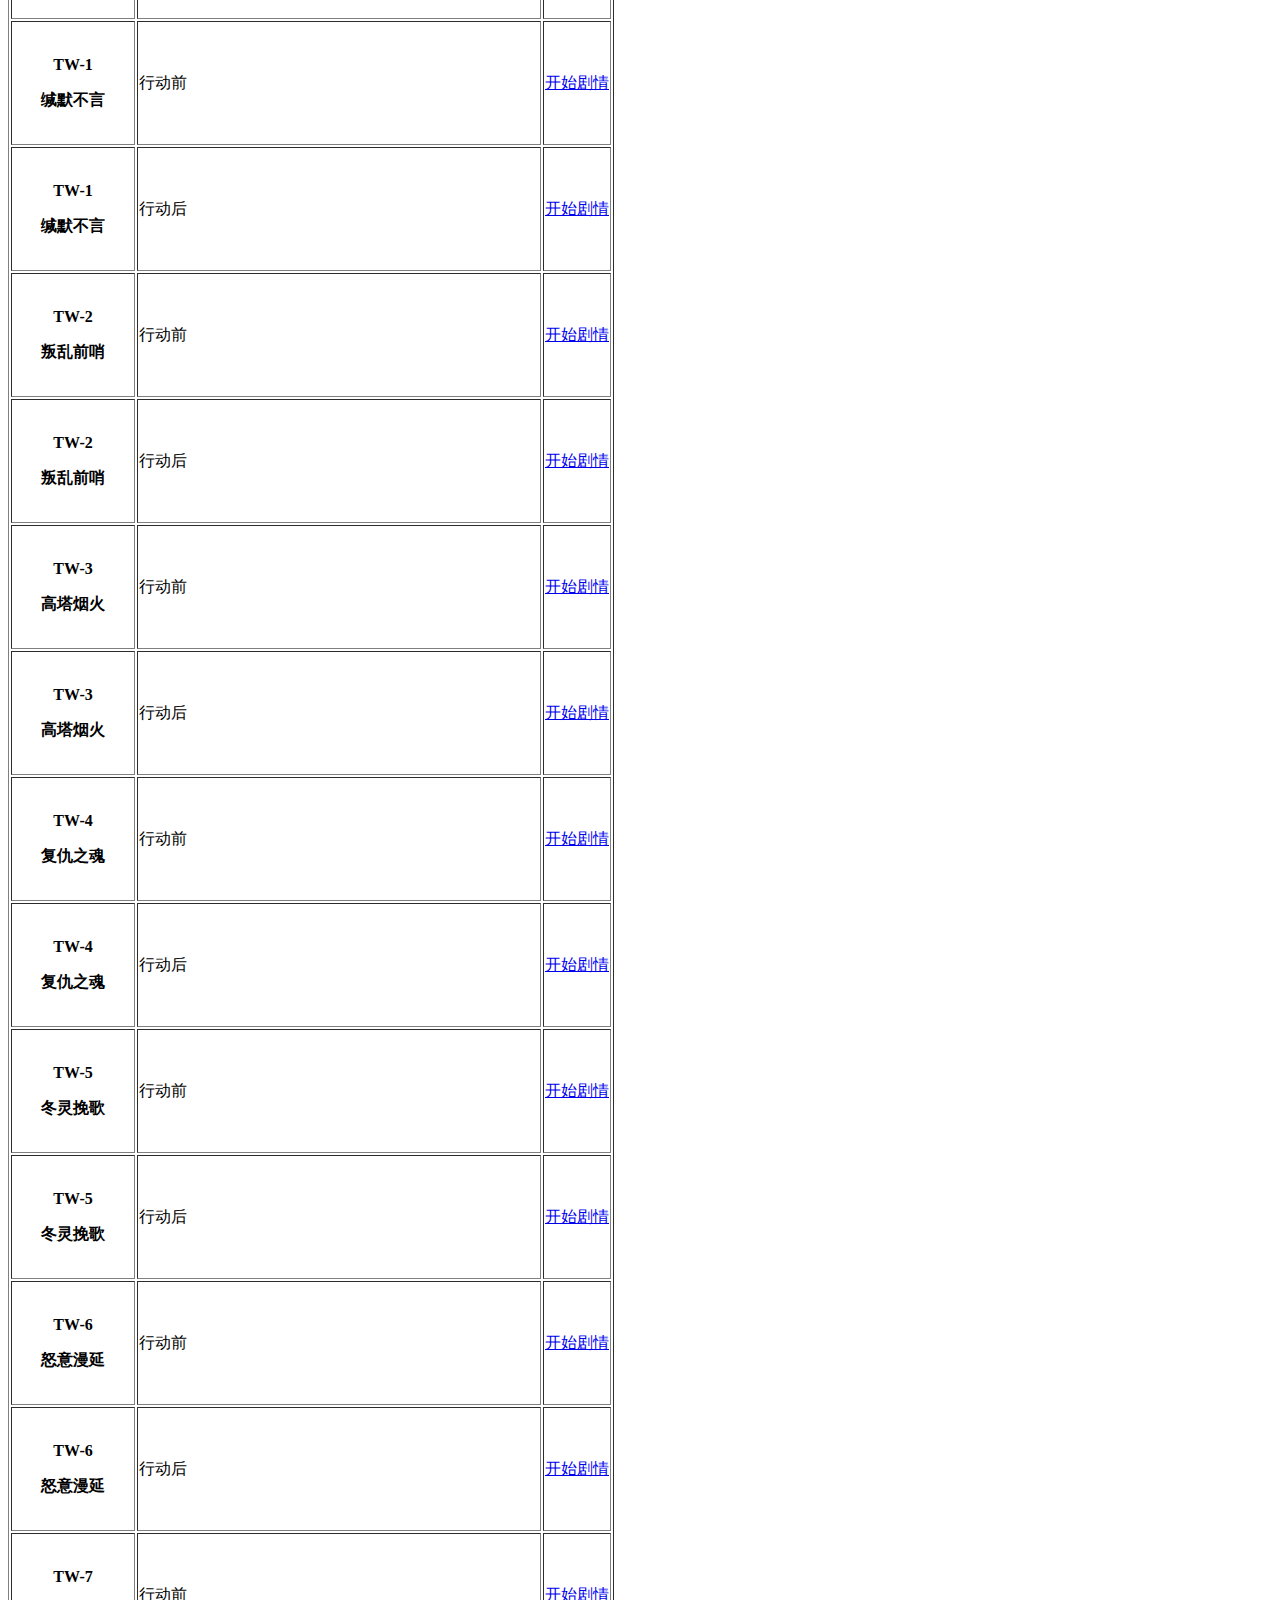
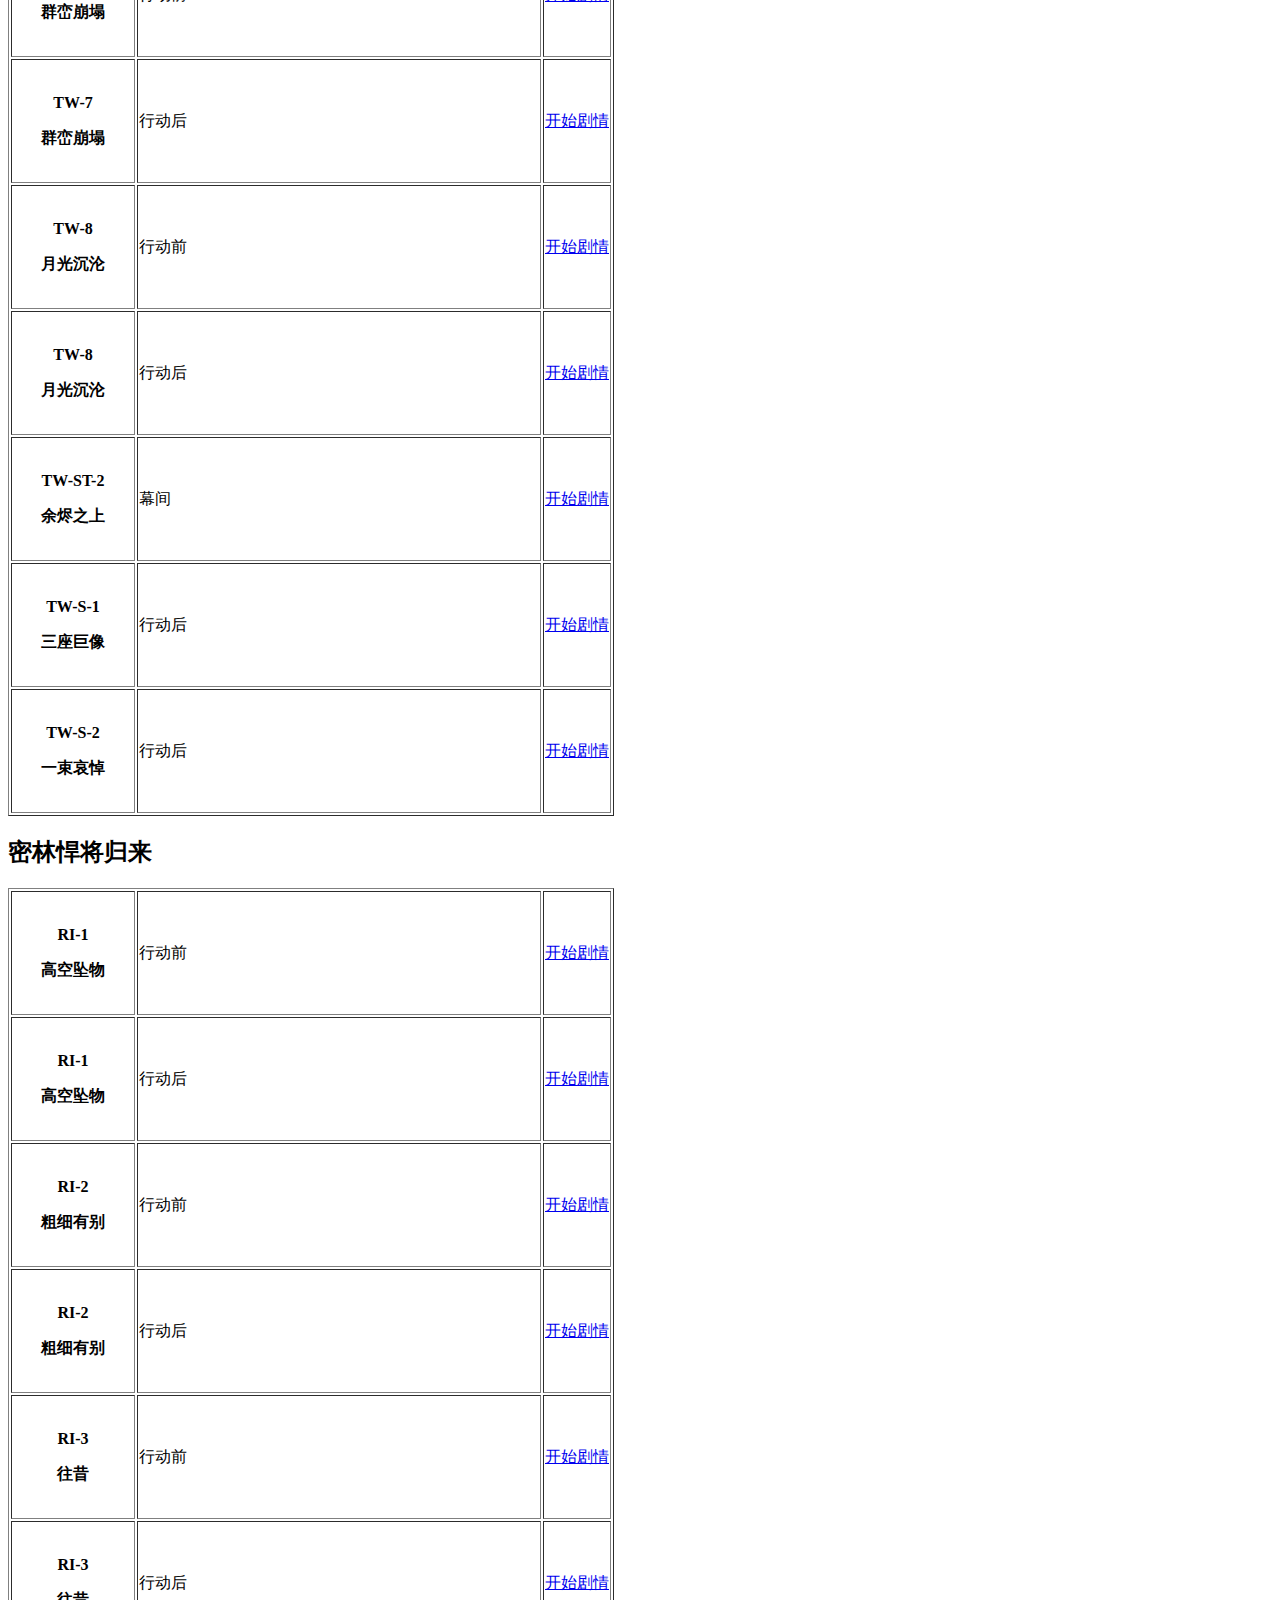
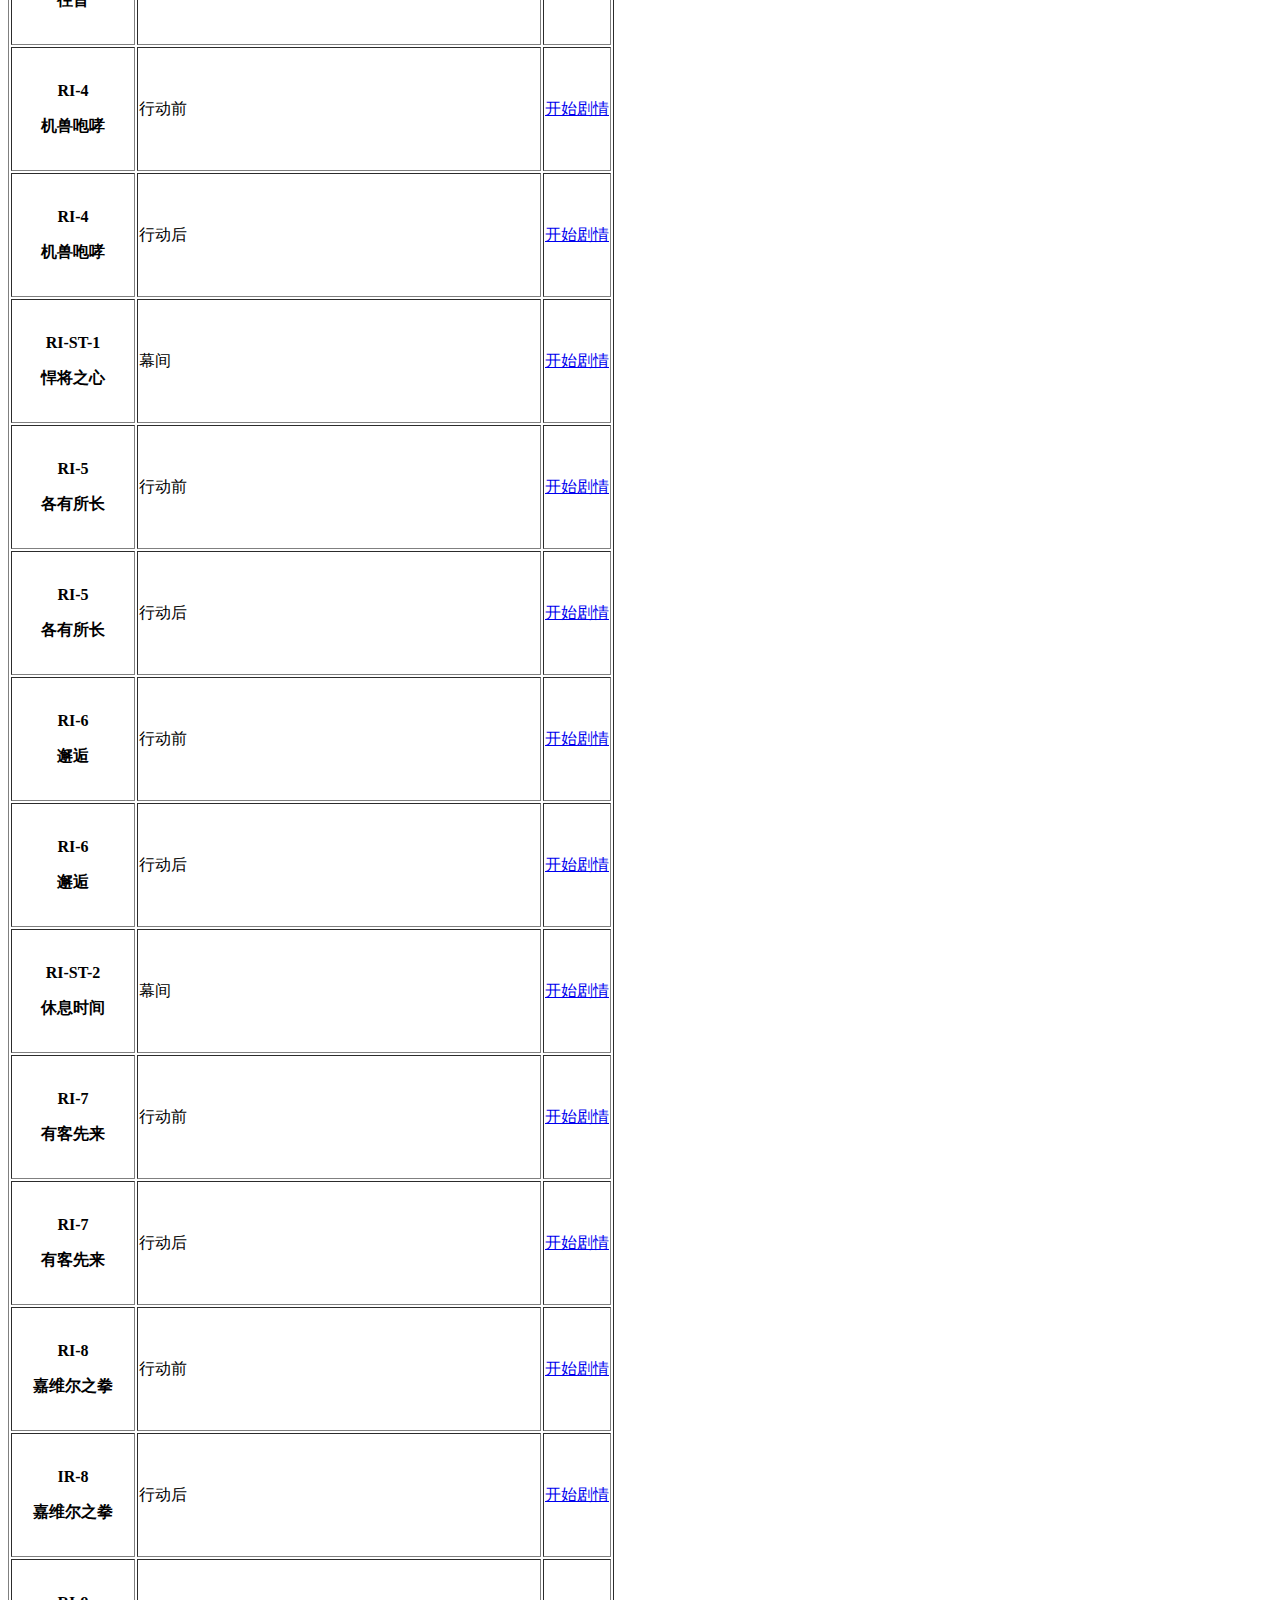
<file: story.html>
<!--
 * @Author: dx3906
 * @Date: 2020-10-28 13:47:20
 * @LastEditors: dx3906
 * @LastEditTime: 2020-12-17 10:31:41
-->
<!DOCTYPE html>
<html>

<head>
    <meta charset="utf-8">
    <title>《明日方舟》剧情回放</title>
    <link rel="shortcut icon" href="{{ url_for('static', filename='favicon.ico') }}">
    <script src="https://cdn.bootcdn.net/ajax/libs/jquery/3.5.1/jquery.min.js">
    </script>
    <script>
        let assetsResourceFrom = "coding";
        let doctorName = "博士";
        let nicknamepool = ['不能', 'Ediart', 'zeg', 'Mr.quin', 'ywwuyi', '凯露', '奥尔加·伊兹卡', '黎笋', '彩崎优', '庞巨血口龙', '魔血提勃', '窃冠瓯柯', 'OG.Ana', 'UMP45', '来去之间'];

        function start_story(story_file, story_name) {
            if (!$("#doctorname").get(0).value) {
                $("#doctorname").get(0).value = nicknamepool[Math.floor((Math.random() * nicknamepool.length))];
            }
            doctorName = $("#doctorname").get(0).value;
            window.open(`./static/canvas.html?story=${story_file}&res=${assetsResourceFrom}&doctorname=${doctorName}&storyname=${story_name}`, '_blank')
        };

        $(document).ready(function () {

            $(".options").css("display", "inline-block");

            $("#storyinfo_on").click(function () {
                $(".story_info").show();
            });
            $("#storyinfo_off").click(function () {
                $(".story_info").hide();
            });

            $("#resource_coding").click(function () {
                assetsResourceFrom = "coding";
            });
            $("#resource_github").click(function () {
                assetsResourceFrom = "github";
            });
            $("#resource_local").click(function () {
                assetsResourceFrom = "local";
            });

            $("#randomname").click(function () {
                $("#doctorname").get(0).value = nicknamepool[Math.floor((Math.random() * nicknamepool.length))];
                console.log($("#doctorname").get(0).value);
            })


        });
    </script>
    <style>
        .story_content {
            max-width: 800px;
            min-width: 400px;
            height: 120px;
        }

        .story_title {
            width: 120px;
            font-weight: bold;
        }

        .options {
            display: none;
            vertical-align: top;
            margin-left: 10px;
            margin-right: 10px;
        }

        .story_info {
            display: none;
        }

        .menu {
            border: 1px solid #a2a9b1;
            background-color: #f8f9fa;
            padding: 5px;
        }
    </style>

</head>

<body>
    <h1>《明日方舟》剧情回放</h1>
    你可以在这里观看已有的SideStory剧情、故事集剧情、主线剧情和未列出的剧情。
    <br>
    你需要一个支持ES6的现代浏览器（Chrome、Firefox、Opera、Safari等）才能正常运行本工具。<a
        href="http://ruanyf.github.io/es-checker/">在这里</a>查看你的浏览器对ES6的支持程度。
    <br>
    上一次更新：2021-02-06 00:43:40
    <hr>
    <h3>设置</h3>
    <div class="options">
        素材源
        <br>
        <input type="radio" id="resource_coding" name="resource" checked>CODING
        <br>
        <input type="radio" id="resource_github" name="resource">Github（备用，速度较慢）
        <br>
        <input type="radio" id="resource_local" name="resource">本地（测试用）
    </div>
    <div class="options">
        剧情简介
        <br>
        <input type="radio" id="storyinfo_off" name="storyinfo" checked>关闭
        <br>
        <input type="radio" id="storyinfo_on" name="storyinfo">打开
    </div>
    <div class="options">
        你的名字：
        <br>
        Dr. <input type="text" id="doctorname" style="width:100px" value="博士">
        <br>
        <input type="button" id="randomname" value="随机名字">
    </div>
    <hr>
    
<div class="menu" style="float: right; margin: 100px;">
<h2>目录</h2>
    <ul>
        <li><a href="#公共事务实录">公共事务实录</a></li>
        <ul>
            <li><a href='#骑兵与猎人'>骑兵与猎人</a></li>
<li><a href='#火蓝之心'>火蓝之心</a></li>
<li><a href='#喧闹法则'>喧闹法则</a></li>
<li><a href='#生于黑夜'>生于黑夜</a></li>
<li><a href='#沃伦姆德的薄暮'>沃伦姆德的薄暮</a></li>
<li><a href='#密林悍将归来'>密林悍将归来</a></li>
<li><a href='#玛莉娅·临光'>玛莉娅·临光</a></li>
<li><a href='#孤岛风云'>孤岛风云</a></li>
<li><a href='#画中人'>画中人</a></li>

        </ul>
        <li><a href="#特别行动记述">特别行动记述</a></li>
        <ul>
            <li><a href='#战地秘闻'>战地秘闻</a></li>
<li><a href='#洪炉示岁'>洪炉示岁</a></li>
<li><a href='#午间逸话'>午间逸话</a></li>
<li><a href='#乌萨斯的孩子们'>乌萨斯的孩子们</a></li>
<li><a href='#踏寻往昔之风'>踏寻往昔之风</a></li>
<li><a href='#此地之外'>此地之外</a></li>

        </ul>
        <li><a href="#主线剧情">主线剧情</a></li>
        <ul>
            <li><a href='#黑暗时代·上'>黑暗时代·上</a></li>
<li><a href='#黑暗时代·下'>黑暗时代·下</a></li>
<li><a href='#异卵同生'>异卵同生</a></li>
<li><a href='#二次呼吸'>二次呼吸</a></li>
<li><a href='#急性衰竭'>急性衰竭</a></li>
<li><a href='#靶向药物'>靶向药物</a></li>
<li><a href='#局部坏死'>局部坏死</a></li>
<li><a href='#苦难摇篮'>苦难摇篮</a></li>
<li><a href='#怒号光明'>怒号光明</a></li>

        </ul>
        <li><a href="#干员秘录">干员秘录</a></li>
        <li><a href="#其他剧情">其他剧情</a></li>
    </ul>
</div>

<h1 id="公共事务实录">公共事务实录 - SIDESTORY 剧情</h1>
<div class="block" id="side">

<div class="act" id="1stact">
<h2 id="骑兵与猎人">骑兵与猎人</h2>
<table border="1">

<tr>
    <th class="story_title">
        <p>GT-1</p>
        <p>日正当中</p>
    </th>
    <td class="story_content">
        <p>行动前</p>
        <p class="story_info">因为宝藏传说而动荡不安的滴水村，迎来了一位来自维多利亚的潇洒骑警：格拉尼。在救下了被严刑拷打的可萝尔后，格拉尼承诺会帮助滴水村。</p>
    </td>
    <td class="story_start">
        <a href="javascript:void(0);" onclick="start_story('activities/a001/level_a001_01_beg', 'GT-1 日正当中')">开始剧情</a>
    </td>
</tr>

<tr>
    <th class="story_title">
        <p>GT-1</p>
        <p>日正当中</p>
    </th>
    <td class="story_content">
        <p>行动后</p>
        <p class="story_info">躲藏在阁楼之中的格拉尼和可萝尔详细讨论了关于宝藏的情报，可萝尔并没有全盘托出。就在二人打算行动之时，窗外竟然有人飞了出去？</p>
    </td>
    <td class="story_start">
        <a href="javascript:void(0);" onclick="start_story('activities/a001/level_a001_01_end', 'GT-1 日正当中')">开始剧情</a>
    </td>
</tr>

<tr>
    <th class="story_title">
        <p>GT-2</p>
        <p>察言观色</p>
    </th>
    <td class="story_content">
        <p>行动前</p>
        <p class="story_info">同样来自罗德岛的神秘干员为了寻找“她”而与赏金猎人交战，随后格拉尼也决定离开阁楼，却意外遇见了躲藏的赏金猎人们。</p>
    </td>
    <td class="story_start">
        <a href="javascript:void(0);" onclick="start_story('activities/a001/level_a001_02_beg', 'GT-2 察言观色')">开始剧情</a>
    </td>
</tr>

<tr>
    <th class="story_title">
        <p>GT-2</p>
        <p>察言观色</p>
    </th>
    <td class="story_content">
        <p>行动后</p>
        <p class="story_info">被源石虫纠缠不清的格拉尼与可萝尔被突然出现的赏金猎人所救，而这位自称大鲍勃的赏金猎人竟然主动提出要与格拉尼合作。</p>
    </td>
    <td class="story_start">
        <a href="javascript:void(0);" onclick="start_story('activities/a001/level_a001_02_end', 'GT-2 察言观色')">开始剧情</a>
    </td>
</tr>

<tr>
    <th class="story_title">
        <p>GT-3</p>
        <p>意外之旅</p>
    </th>
    <td class="story_content">
        <p>行动前</p>
        <p class="story_info">有了大鲍勃帮助，格拉尼二人得以顺利前行，并遭遇了神秘干员斯卡蒂后，却没料到斯卡蒂直接拔剑相向，众人被卷入了一场大乱斗中。</p>
    </td>
    <td class="story_start">
        <a href="javascript:void(0);" onclick="start_story('activities/a001/level_a001_03_beg', 'GT-3 意外之旅')">开始剧情</a>
    </td>
</tr>

<tr>
    <th class="story_title">
        <p>GT-3</p>
        <p>意外之旅</p>
    </th>
    <td class="story_content">
        <p>行动后</p>
        <p class="story_info">交战中大鲍勃意外负伤，腿部结晶暴露了他是感染者的事实。而格拉尼完全不在意，为大鲍勃进行包扎。</p>
    </td>
    <td class="story_start">
        <a href="javascript:void(0);" onclick="start_story('activities/a001/level_a001_03_end', 'GT-3 意外之旅')">开始剧情</a>
    </td>
</tr>

<tr>
    <th class="story_title">
        <p>GT-4</p>
        <p>污点证人</p>
    </th>
    <td class="story_content">
        <p>行动前</p>
        <p class="story_info">安全之后，大鲍勃与格拉尼就斯卡蒂与罗德岛的问题展开争论，但尚未得出结果，突兀出现的整合运动就打断了对话。</p>
    </td>
    <td class="story_start">
        <a href="javascript:void(0);" onclick="start_story('activities/a001/level_a001_04_beg', 'GT-4 污点证人')">开始剧情</a>
    </td>
</tr>

<tr>
    <th class="story_title">
        <p>GT-4</p>
        <p>污点证人</p>
    </th>
    <td class="story_content">
        <p>行动后</p>
        <p class="story_info">面对整合运动的猛攻，大鲍勃主动提出殿后来为格拉尼与可萝尔创造一线生机。而宝藏越发近在眼前，战斗也将越发频繁。</p>
    </td>
    <td class="story_start">
        <a href="javascript:void(0);" onclick="start_story('activities/a001/level_a001_04_end', 'GT-4 污点证人')">开始剧情</a>
    </td>
</tr>

<tr>
    <th class="story_title">
        <p>GT-5</p>
        <p>各抒己见</p>
    </th>
    <td class="story_content">
        <p>行动前</p>
        <p class="story_info">为了让可萝尔顺利拿到宝藏，格拉尼选择一人一枪驻守洞口。此时，整合运动，赏金猎人以及斯卡蒂的三方混战也正式拉开帷幕。</p>
    </td>
    <td class="story_start">
        <a href="javascript:void(0);" onclick="start_story('activities/a001/level_a001_05_beg', 'GT-5 各抒己见')">开始剧情</a>
    </td>
</tr>

<tr>
    <th class="story_title">
        <p>GT-5</p>
        <p>各抒己见</p>
    </th>
    <td class="story_content">
        <p>行动后</p>
        <p class="story_info">面对难以匹敌的斯卡蒂和涌入的赏金猎人，格拉尼只好撤退接应可萝尔。然而在洞穴深处等待她的，却是熟悉的战友。</p>
    </td>
    <td class="story_start">
        <a href="javascript:void(0);" onclick="start_story('activities/a001/level_a001_05_end', 'GT-5 各抒己见')">开始剧情</a>
    </td>
</tr>

<tr>
    <th class="story_title">
        <p>GT-6</p>
        <p>黄金三角</p>
    </th>
    <td class="story_content">
        <p>行动前</p>
        <p class="story_info">斯卡蒂，大鲍勃与格拉尼三方对峙，互不相让，他们各自都有坚持的东西。而可萝尔发现宝藏的惊喜呼喊打破了僵局，战斗一触即发。</p>
    </td>
    <td class="story_start">
        <a href="javascript:void(0);" onclick="start_story('activities/a001/level_a001_06_beg', 'GT-6 黄金三角')">开始剧情</a>
    </td>
</tr>

<tr>
    <th class="story_title">
        <p>GT-6</p>
        <p>黄金三角</p>
    </th>
    <td class="story_content">
        <p>行动后</p>
        <p class="story_info">格拉尼选择主动献出血液开启宝藏，并拖着斯卡蒂帮村庄解决了游荡的赏金猎人。大鲍勃也在分得剩下的宝藏后，得以远走哥伦比亚。</p>
    </td>
    <td class="story_start">
        <a href="javascript:void(0);" onclick="start_story('activities/a001/level_a001_06_end', 'GT-6 黄金三角')">开始剧情</a>
    </td>
</tr>

<tr>
    <th class="story_title">
        <p>GT-EX-1</p>
        <p>大地惊雷</p>
    </th>
    <td class="story_content">
        <p>行动后</p>
        <p class="story_info">从古老的歌声中惊醒的幽灵鲨，面前是正准备出发的斯卡蒂。</p>
    </td>
    <td class="story_start">
        <a href="javascript:void(0);" onclick="start_story('activities/a001/level_a001_ex01_end', 'GT-EX-1 大地惊雷')">开始剧情</a>
    </td>
</tr>

<tr>
    <th class="story_title">
        <p>GT-EX-3</p>
        <p>与狼共舞</p>
    </th>
    <td class="story_content">
        <p>行动后</p>
        <p class="story_info">卡西米尔出身的临光不放心格拉尼，而为她写了一份有关卡西米尔骑士宝藏的嘱咐信件。</p>
    </td>
    <td class="story_start">
        <a href="javascript:void(0);" onclick="start_story('activities/a001/level_a001_ex03_end', 'GT-EX-3 与狼共舞')">开始剧情</a>
    </td>
</tr>

<tr>
    <th class="story_title">
        <p>GT-HX-1</p>
        <p>碧血金沙</p>
    </th>
    <td class="story_content">
        <p>行动后</p>
        <p class="story_info">准备离开滴水村的格拉尼这才收到临光的信件，但事件早已解决，是时候踏上归途。</p>
    </td>
    <td class="story_start">
        <a href="javascript:void(0);" onclick="start_story('activities/a001/level_a001_ex04_end', 'GT-HX-1 碧血金沙')">开始剧情</a>
    </td>
</tr>

<tr>
    <th class="story_title">
        <p>GT-HX-3</p>
        <p>西部往事</p>
    </th>
    <td class="story_content">
        <p>行动后</p>
        <p class="story_info">斯卡蒂试图用“宝藏钥匙”从凯尔希那里换来有关幽灵鲨的信息。
但凯尔希显然对斯卡蒂擅自行动的结果略显不快。

</p>
    </td>
    <td class="story_start">
        <a href="javascript:void(0);" onclick="start_story('activities/a001/level_a001_ex06_end', 'GT-HX-3 西部往事')">开始剧情</a>
    </td>
</tr>

</table>
</div>

<div class="act" id="act3d0">
<h2 id="火蓝之心">火蓝之心</h2>
<table border="1">

<tr>
    <th class="story_title">
        <p>ENTRY</p>
        <p>演出开始</p>
    </th>
    <td class="story_content">
        <p>幕间</p>
        <p class="story_info">一年一度的黑曜石音乐节开始了，享受节日，并为自己心爱的艺人投票吧！</p>
    </td>
    <td class="story_start">
        <a href="javascript:void(0);" onclick="start_story('activities/act3d0/ui_act3d0_campselect', 'ENTRY 演出开始')">开始剧情</a>
    </td>
</tr>

<tr>
    <th class="story_title">
        <p>OF-ST1</p>
        <p>摇滚起来</p>
    </th>
    <td class="story_content">
        <p>幕间</p>
        <p class="story_info">罗德岛一行来到了旅游都市汐斯塔，每个人似乎都在这里找到了乐趣。
然而，就在博士也打算融入其中时，却收到了紧急通讯。

</p>
    </td>
    <td class="story_start">
        <a href="javascript:void(0);" onclick="start_story('activities/act3d0/level_act3d0_st01', 'OF-ST1 摇滚起来')">开始剧情</a>
    </td>
</tr>

<tr>
    <th class="story_title">
        <p>OF-1</p>
        <p>火山制造</p>
    </th>
    <td class="story_content">
        <p>行动前</p>
        <p class="story_info">前往火山脚下实地考察的天火和普罗旺斯认为火山有些异常。
不过，没等她们进一步判断，就听到了求救声。
</p>
    </td>
    <td class="story_start">
        <a href="javascript:void(0);" onclick="start_story('activities/act3d0/level_act3d0_01_beg', 'OF-1 火山制造')">开始剧情</a>
    </td>
</tr>

<tr>
    <th class="story_title">
        <p>OF-1</p>
        <p>火山制造</p>
    </th>
    <td class="story_content">
        <p>行动后</p>
        <p class="story_info">两人救下的竟是市长的女儿，锡兰•道尔科斯。
而随着三人的讲述与论证，火山即将爆发的可能性浮出水面。

</p>
    </td>
    <td class="story_start">
        <a href="javascript:void(0);" onclick="start_story('activities/act3d0/level_act3d0_01_end', 'OF-1 火山制造')">开始剧情</a>
    </td>
</tr>

<tr>
    <th class="story_title">
        <p>OF-ST2</p>
        <p>冲破藩篱</p>
    </th>
    <td class="story_content">
        <p>幕间</p>
        <p class="story_info">艾雅法拉通过远程通讯印证了众人的猜想。
一番讨论后，众人决定了接下来的行动方针。
</p>
    </td>
    <td class="story_start">
        <a href="javascript:void(0);" onclick="start_story('activities/act3d0/level_act3d0_st02', 'OF-ST2 冲破藩篱')">开始剧情</a>
    </td>
</tr>

<tr>
    <th class="story_title">
        <p>OF-2</p>
        <p>演出继续</p>
    </th>
    <td class="story_content">
        <p>行动前</p>
        <p class="story_info">博士与锡兰前往市政厅，试图说服市长秘书克洛宁。
然而，交谈中对方却反而认为博士蒙骗锡兰，并要抓捕博士。

</p>
    </td>
    <td class="story_start">
        <a href="javascript:void(0);" onclick="start_story('activities/act3d0/level_act3d0_02_beg', 'OF-2 演出继续')">开始剧情</a>
    </td>
</tr>

<tr>
    <th class="story_title">
        <p>OF-2</p>
        <p>演出继续</p>
    </th>
    <td class="story_content">
        <p>行动后</p>
        <p class="story_info">博士和锡兰破门而出，锡兰此前介绍过的黑这时出现，却站在了两人的对立面。</p>
    </td>
    <td class="story_start">
        <a href="javascript:void(0);" onclick="start_story('activities/act3d0/level_act3d0_02_end', 'OF-2 演出继续')">开始剧情</a>
    </td>
</tr>

<tr>
    <th class="story_title">
        <p>OF-3</p>
        <p>竞走赛</p>
    </th>
    <td class="story_content">
        <p>行动前</p>
        <p class="story_info">危急时刻，一名老年剑士出现拦住了黑。
而后，在沙滩上，伊芙利特出现为两人解围。

</p>
    </td>
    <td class="story_start">
        <a href="javascript:void(0);" onclick="start_story('activities/act3d0/level_act3d0_03_beg', 'OF-3 竞走赛')">开始剧情</a>
    </td>
</tr>

<tr>
    <th class="story_title">
        <p>OF-3</p>
        <p>竞走赛</p>
    </th>
    <td class="story_content">
        <p>行动后</p>
        <p class="story_info">危机解除后，博士与锡兰回到旅馆与名为赫拉格的老年剑士汇合。
而赫拉格似乎有话要说。

</p>
    </td>
    <td class="story_start">
        <a href="javascript:void(0);" onclick="start_story('activities/act3d0/level_act3d0_03_end', 'OF-3 竞走赛')">开始剧情</a>
    </td>
</tr>

<tr>
    <th class="story_title">
        <p>OF-4</p>
        <p>他是将军</p>
    </th>
    <td class="story_content">
        <p>行动前</p>
        <p class="story_info">在与黑的交锋中，赫拉格似乎发现了什么，这让他改变了主意，反而向敌人发起冲锋。</p>
    </td>
    <td class="story_start">
        <a href="javascript:void(0);" onclick="start_story('activities/act3d0/level_act3d0_04_beg', 'OF-4 他是将军')">开始剧情</a>
    </td>
</tr>

<tr>
    <th class="story_title">
        <p>OF-4</p>
        <p>他是将军</p>
    </th>
    <td class="story_content">
        <p>行动后</p>
        <p class="story_info">赫拉格指出，黑的身份恐怕不只是市长保镖这么简单，而这番猜测被锡兰听到。
锡兰不禁对自己的家人产生了动摇。

</p>
    </td>
    <td class="story_start">
        <a href="javascript:void(0);" onclick="start_story('activities/act3d0/level_act3d0_04_end', 'OF-4 他是将军')">开始剧情</a>
    </td>
</tr>

<tr>
    <th class="story_title">
        <p>OF-ST3</p>
        <p>压力之下</p>
    </th>
    <td class="story_content">
        <p>幕间</p>
        <p class="story_info">博士和锡兰一边散步一边谈心，最终，锡兰坚定了自己的想法，并制定了一个计划。</p>
    </td>
    <td class="story_start">
        <a href="javascript:void(0);" onclick="start_story('activities/act3d0/level_act3d0_st03', 'OF-ST3 压力之下')">开始剧情</a>
    </td>
</tr>

<tr>
    <th class="story_title">
        <p>OF-5</p>
        <p>别阻止我</p>
    </th>
    <td class="story_content">
        <p>行动前</p>
        <p class="story_info">广播塔下，黑已经等待多时，但是她立刻发现，锡兰不过是诱饵。
而另一边，红豆和博士顺利进入了市政厅。

</p>
    </td>
    <td class="story_start">
        <a href="javascript:void(0);" onclick="start_story('activities/act3d0/level_act3d0_05_beg', 'OF-5 别阻止我')">开始剧情</a>
    </td>
</tr>

<tr>
    <th class="story_title">
        <p>OF-5</p>
        <p>别阻止我</p>
    </th>
    <td class="story_content">
        <p>行动后</p>
        <p class="story_info">黑和锡兰的交谈还在继续。
不过这一次，黑理解了锡兰的坚持，也发现了自己遭受蒙骗。

</p>
    </td>
    <td class="story_start">
        <a href="javascript:void(0);" onclick="start_story('activities/act3d0/level_act3d0_05_end', 'OF-5 别阻止我')">开始剧情</a>
    </td>
</tr>

<tr>
    <th class="story_title">
        <p>OF-6</p>
        <p>杀手女皇</p>
    </th>
    <td class="story_content">
        <p>行动前</p>
        <p class="story_info">两人的交谈终于迎来了结果。
黑与锡兰互相理解，而后，黑终于重新站到了锡兰这边。

</p>
    </td>
    <td class="story_start">
        <a href="javascript:void(0);" onclick="start_story('activities/act3d0/level_act3d0_06_beg', 'OF-6 杀手女皇')">开始剧情</a>
    </td>
</tr>

<tr>
    <th class="story_title">
        <p>OF-6</p>
        <p>杀手女皇</p>
    </th>
    <td class="story_content">
        <p>行动后</p>
        <p class="story_info">博士和红豆的突击也获得了成果，正在准备逃亡的克洛宁变了脸色，并打算不顾一切逃跑。</p>
    </td>
    <td class="story_start">
        <a href="javascript:void(0);" onclick="start_story('activities/act3d0/level_act3d0_06_end', 'OF-6 杀手女皇')">开始剧情</a>
    </td>
</tr>

<tr>
    <th class="story_title">
        <p>OF-ST4</p>
        <p>爱某个人</p>
    </th>
    <td class="story_content">
        <p>幕间</p>
        <p class="story_info">热闹的live之中，市长的提前回归让克洛宁彻底撕破了脸皮，他决定孤注一掷。
但另一边，种种迹象显示，时间可能不多了。

</p>
    </td>
    <td class="story_start">
        <a href="javascript:void(0);" onclick="start_story('activities/act3d0/level_act3d0_st04', 'OF-ST4 爱某个人')">开始剧情</a>
    </td>
</tr>

<tr>
    <th class="story_title">
        <p>OF-7</p>
        <p>一锤定音</p>
    </th>
    <td class="story_content">
        <p>行动前</p>
        <p class="story_info">被逼入绝境的克洛宁状若疯狂，指使手下向罗德岛一行发动了袭击。</p>
    </td>
    <td class="story_start">
        <a href="javascript:void(0);" onclick="start_story('activities/act3d0/level_act3d0_07_beg', 'OF-7 一锤定音')">开始剧情</a>
    </td>
</tr>

<tr>
    <th class="story_title">
        <p>OF-7</p>
        <p>一锤定音</p>
    </th>
    <td class="story_content">
        <p>行动后</p>
        <p class="story_info">虽然打败了克洛宁，但一切似乎无法挽回。
所幸，普罗旺斯带了好消息，为了制止这场火山爆发，所有人都开始了行动。

</p>
    </td>
    <td class="story_start">
        <a href="javascript:void(0);" onclick="start_story('activities/act3d0/level_act3d0_07_end', 'OF-7 一锤定音')">开始剧情</a>
    </td>
</tr>

<tr>
    <th class="story_title">
        <p>OF-8</p>
        <p>汐斯塔狂想曲</p>
    </th>
    <td class="story_content">
        <p>行动前</p>
        <p class="story_info">火山溶洞中，天火向众人解释了阻止火山爆发的方法。
而后，在溶洞深处，众人终于见到了火山之主——一只巨型源石虫。

</p>
    </td>
    <td class="story_start">
        <a href="javascript:void(0);" onclick="start_story('activities/act3d0/level_act3d0_08_beg', 'OF-8 汐斯塔狂想曲')">开始剧情</a>
    </td>
</tr>

<tr>
    <th class="story_title">
        <p>OF-8</p>
        <p>汐斯塔狂想曲</p>
    </th>
    <td class="story_content">
        <p>行动后</p>
        <p class="story_info">打败巨型源石虫后，虽然只是喷发被暂缓，但事情终于暂时告一段落。</p>
    </td>
    <td class="story_start">
        <a href="javascript:void(0);" onclick="start_story('activities/act3d0/level_act3d0_08_end', 'OF-8 汐斯塔狂想曲')">开始剧情</a>
    </td>
</tr>

<tr>
    <th class="story_title">
        <p>OF-ST5</p>
        <p>此生挚爱</p>
    </th>
    <td class="story_content">
        <p>幕间</p>
        <p class="story_info">火山延缓爆发，汐斯塔将被放弃，黑和锡兰前往罗德岛，事情迎来了相对可以接受的结果。
虽然不甚完美，但是至少还有未来可以期待。


</p>
    </td>
    <td class="story_start">
        <a href="javascript:void(0);" onclick="start_story('activities/act3d0/level_act3d0_st05', 'OF-ST5 此生挚爱')">开始剧情</a>
    </td>
</tr>

<tr>
    <th class="story_title">
        <p>OF-ST6</p>
        <p>邂逅潮声</p>
    </th>
    <td class="story_content">
        <p>幕间</p>
        <p class="story_info">干员棘刺随罗德岛来到汐斯塔，度过休闲一日。
而当日落临近，离乡的阿戈尔人在沙滩旁，偶然遭遇了未知的敌人</p>
    </td>
    <td class="story_start">
        <a href="javascript:void(0);" onclick="start_story('activities/act11d7/level_act11d7_st01', 'OF-ST6 邂逅潮声')">开始剧情</a>
    </td>
</tr>

<tr>
    <th class="story_title">
        <p>OF-EX1</p>
        <p>预热活动</p>
    </th>
    <td class="story_content">
        <p>行动后</p>
        <p class="story_info">֪知名DJ D.D.D.在旅馆中与TA的经纪人聊天，他对音乐高涨的热情令人动容。而聊到最后，TA居然收到了来自可露希尔的短讯——</p>
    </td>
    <td class="story_start">
        <a href="javascript:void(0);" onclick="start_story('activities/act3d0/level_act3d0_ex01_end', 'OF-EX1 预热活动')">开始剧情</a>
    </td>
</tr>

<tr>
    <th class="story_title">
        <p>OF-EX3</p>
        <p>采访环节</p>
    </th>
    <td class="story_content">
        <p>行动后</p>
        <p class="story_info">大帝突然出现在了舞台上，让观众们更加狂热，但也有不欢迎它的人。
面对危机，大帝毫不介意，因为企鹅物流早已等候多时。</p>
    </td>
    <td class="story_start">
        <a href="javascript:void(0);" onclick="start_story('activities/act3d0/level_act3d0_ex03_end', 'OF-EX3 采访环节')">开始剧情</a>
    </td>
</tr>

<tr>
    <th class="story_title">
        <p>OF-EX6</p>
        <p>完美落幕</p>
    </th>
    <td class="story_content">
        <p>行动后</p>
        <p class="story_info">在罗德岛的医疗室，应当留在汐斯塔的知名乐队成员与凯尔希发生了一段意味深长的对话，对话的意义恐怕要在很久以后才能判明。</p>
    </td>
    <td class="story_start">
        <a href="javascript:void(0);" onclick="start_story('activities/act3d0/level_act3d0_ex06_end', 'OF-EX6 完美落幕')">开始剧情</a>
    </td>
</tr>

</table>
</div>

<div class="act" id="act5d0">
<h2 id="喧闹法则">喧闹法则</h2>
<table border="1">

<tr>
    <th class="story_title">
        <p>ENTRY</p>
        <p>序章</p>
    </th>
    <td class="story_content">
        <p>幕间</p>
        <p class="story_info">酒吧内，一场牌局，两个咄咄相逼的西西里人卡彭与甘比诺，招惹到了全龙门最麻烦的酒店老板。</p>
    </td>
    <td class="story_start">
        <a href="javascript:void(0);" onclick="start_story('activities/act5d0/ui_act5d0_firstenter', 'ENTRY 序章')">开始剧情</a>
    </td>
</tr>

<tr>
    <th class="story_title">
        <p>CB-1</p>
        <p>6:44P.M.</p>
    </th>
    <td class="story_content">
        <p>行动前</p>
        <p class="story_info">年轻的信使拜松遭到了叙拉古黑手党的袭击，而企鹅物流的能天使与可颂及时出手相救。废弃的小巷内，敌人落入了大帝嚣张的陷阱中。</p>
    </td>
    <td class="story_start">
        <a href="javascript:void(0);" onclick="start_story('activities/act5d0/level_act5d0_01_beg', 'CB-1 6:44P.M.')">开始剧情</a>
    </td>
</tr>

<tr>
    <th class="story_title">
        <p>CB-1</p>
        <p>6:44P.M.</p>
    </th>
    <td class="story_content">
        <p>行动后</p>
        <p class="story_info">被带到据点的拜松被迫接受了企鹅物流“优秀的企业文化”，然而在一片七嘴八舌之中，能天使不小心触发了敌人留下的炸弹陷阱......</p>
    </td>
    <td class="story_start">
        <a href="javascript:void(0);" onclick="start_story('activities/act5d0/level_act5d0_01_end', 'CB-1 6:44P.M.')">开始剧情</a>
    </td>
</tr>

<tr>
    <th class="story_title">
        <p>CB-2</p>
        <p>7:15P.M.</p>
    </th>
    <td class="story_content">
        <p>行动前</p>
        <p class="story_info">因为蒙受了巨大损失，企鹅物流一行人驾车与敌人展开了一场追逐战，并成功把自己也卷入了车祸。</p>
    </td>
    <td class="story_start">
        <a href="javascript:void(0);" onclick="start_story('activities/act5d0/level_act5d0_02_beg', 'CB-2 7:15P.M.')">开始剧情</a>
    </td>
</tr>

<tr>
    <th class="story_title">
        <p>CB-2</p>
        <p>7:15P.M.</p>
    </th>
    <td class="story_content">
        <p>行动后</p>
        <p class="story_info">公园内，摆摊的孑正在与友人槐琥正在闲聊，迎接了一位神秘的“萨科塔”客人。另一面，擅自追击的拜松也遭到了神秘狙击，并跌落了立交桥。</p>
    </td>
    <td class="story_start">
        <a href="javascript:void(0);" onclick="start_story('activities/act5d0/level_act5d0_02_end', 'CB-2 7:15P.M.')">开始剧情</a>
    </td>
</tr>

<tr>
    <th class="story_title">
        <p>CB-3</p>
        <p>7:22P.M.</p>
    </th>
    <td class="story_content">
        <p>行动前</p>
        <p class="story_info">摔落的拜松遇到了自称企鹅物流一员的神秘信使莫斯提马。在莫斯提马的帮助下，二人混入街道，躲避着黑手党的追捕。</p>
    </td>
    <td class="story_start">
        <a href="javascript:void(0);" onclick="start_story('activities/act5d0/level_act5d0_03_beg', 'CB-3 7:22P.M.')">开始剧情</a>
    </td>
</tr>

<tr>
    <th class="story_title">
        <p>CB-3</p>
        <p>7:22P.M.</p>
    </th>
    <td class="story_content">
        <p>行动后</p>
        <p class="story_info">优哉游哉的拜松与莫斯提马路过了一家糖果店，却也在此时被黑手党盯上。为了顺利摆脱追踪，拜松跳上了货船，莫斯提马却不知所踪。</p>
    </td>
    <td class="story_start">
        <a href="javascript:void(0);" onclick="start_story('activities/act5d0/level_act5d0_03_end', 'CB-3 7:22P.M.')">开始剧情</a>
    </td>
</tr>

<tr>
    <th class="story_title">
        <p>CB-4</p>
        <p>7:59P.M.</p>
    </th>
    <td class="story_content">
        <p>行动前</p>
        <p class="story_info">迷路的拜松在空的带领下抄小道回到了公园。正好遇上在拷问黑手党的企鹅物流众人，因为失手把人质炸了，所以再度引来乱斗。</p>
    </td>
    <td class="story_start">
        <a href="javascript:void(0);" onclick="start_story('activities/act5d0/level_act5d0_04_beg', 'CB-4 7:59P.M.')">开始剧情</a>
    </td>
</tr>

<tr>
    <th class="story_title">
        <p>CB-4</p>
        <p>7:59P.M.</p>
    </th>
    <td class="story_content">
        <p>行动后</p>
        <p class="story_info">企鹅物流分组离开，却忘记了临时加入的拜松，迫不得已，拜松只能骑自行车去追其他人。而再一次失手的甘比诺与卡彭，发生了分歧。</p>
    </td>
    <td class="story_start">
        <a href="javascript:void(0);" onclick="start_story('activities/act5d0/level_act5d0_04_end', 'CB-4 7:59P.M.')">开始剧情</a>
    </td>
</tr>

<tr>
    <th class="story_title">
        <p>CB-5</p>
        <p>8:31P.M.</p>
    </th>
    <td class="story_content">
        <p>行动前</p>
        <p class="story_info">眼看着拜松就要跟上众人，甘比诺横插一手打晕了拜松，并以此为要挟，逼迫企鹅物流众人正面决战。</p>
    </td>
    <td class="story_start">
        <a href="javascript:void(0);" onclick="start_story('activities/act5d0/level_act5d0_05_beg', 'CB-5 8:31P.M.')">开始剧情</a>
    </td>
</tr>

<tr>
    <th class="story_title">
        <p>CB-5</p>
        <p>8:31P.M.</p>
    </th>
    <td class="story_content">
        <p>行动后</p>
        <p class="story_info">敌人为了取得鼠王的情报而在贫民区殴打居民，路过的槐琥与孑路见不平，出手相助，却得知对方的下一个目标正是鱼丸师傅董阿伯。</p>
    </td>
    <td class="story_start">
        <a href="javascript:void(0);" onclick="start_story('activities/act5d0/level_act5d0_05_end', 'CB-5 8:31P.M.')">开始剧情</a>
    </td>
</tr>

<tr>
    <th class="story_title">
        <p>CB-ST1</p>
        <p>晚风轻拂</p>
    </th>
    <td class="story_content">
        <p>幕间</p>
        <p class="story_info">卡彭背叛了甘比诺。莫斯提马救下了拜松。鼠王露出了真面目。龙门晚风轻拂。</p>
    </td>
    <td class="story_start">
        <a href="javascript:void(0);" onclick="start_story('activities/act5d0/level_act5d0_st01', 'CB-ST1 晚风轻拂')">开始剧情</a>
    </td>
</tr>

<tr>
    <th class="story_title">
        <p>CB-6</p>
        <p>10:26P.M.</p>
    </th>
    <td class="story_content">
        <p>行动前</p>
        <p class="story_info">大地的尽头，企鹅物流正进行着无意义的品酒派对。面对追击而来的黑手党，众人选择抄起酒瓶，斗殴正式开始。
</p>
    </td>
    <td class="story_start">
        <a href="javascript:void(0);" onclick="start_story('activities/act5d0/level_act5d0_06_beg', 'CB-6 10:26P.M.')">开始剧情</a>
    </td>
</tr>

<tr>
    <th class="story_title">
        <p>CB-6</p>
        <p>10:26P.M.</p>
    </th>
    <td class="story_content">
        <p>行动后</p>
        <p class="story_info">面对全力以赴的企鹅物流，甘比诺家族迅速败下阵来，但酒吧也已经被破坏殆尽，恼怒的大帝终于下定决心，正面决战拉开帷幕。</p>
    </td>
    <td class="story_start">
        <a href="javascript:void(0);" onclick="start_story('activities/act5d0/level_act5d0_06_end', 'CB-6 10:26P.M.')">开始剧情</a>
    </td>
</tr>

<tr>
    <th class="story_title">
        <p>CB-7</p>
        <p>11:08P.M.</p>
    </th>
    <td class="story_content">
        <p>行动前</p>
        <p class="story_info">就在甘比诺决心要与叛徒卡彭做了断的同时，全面铺开情报网络的企鹅物流也找到了卡彭的据点，战斗一触即发。</p>
    </td>
    <td class="story_start">
        <a href="javascript:void(0);" onclick="start_story('activities/act5d0/level_act5d0_07_beg', 'CB-7 11:08P.M.')">开始剧情</a>
    </td>
</tr>

<tr>
    <th class="story_title">
        <p>CB-7</p>
        <p>11:08P.M.</p>
    </th>
    <td class="story_content">
        <p>行动后</p>
        <p class="story_info">战局一片混乱，莫斯提马也再次现身并加入战局，游刃有余地牵制住了敌方领袖。然而沙暴突然出现，鼠王毫无征兆地出手打散了众人。
</p>
    </td>
    <td class="story_start">
        <a href="javascript:void(0);" onclick="start_story('activities/act5d0/level_act5d0_07_end', 'CB-7 11:08P.M.')">开始剧情</a>
    </td>
</tr>

<tr>
    <th class="story_title">
        <p>CB-8</p>
        <p>11:41P.M.</p>
    </th>
    <td class="story_content">
        <p>行动前</p>
        <p class="story_info">能天使与莫斯提马久别重逢，不过好景不长，莫斯提马很快就告别离开。而能天使与拜松，以及德克萨斯一行，都分别陷入了新的危机。
</p>
    </td>
    <td class="story_start">
        <a href="javascript:void(0);" onclick="start_story('activities/act5d0/level_act5d0_08_beg', 'CB-8 11:41P.M.')">开始剧情</a>
    </td>
</tr>

<tr>
    <th class="story_title">
        <p>CB-8</p>
        <p>11:41P.M.</p>
    </th>
    <td class="story_content">
        <p>行动后</p>
        <p class="story_info">伊斯遭到了某位黎博利的监视，而莫斯提马也早已知晓鼠王存在。重新汇合的企鹅物流众人得到了大帝的联络，前往派对现场。</p>
    </td>
    <td class="story_start">
        <a href="javascript:void(0);" onclick="start_story('activities/act5d0/level_act5d0_08_end', 'CB-8 11:41P.M.')">开始剧情</a>
    </td>
</tr>

<tr>
    <th class="story_title">
        <p>CB-ST2</p>
        <p>午夜龙门</p>
    </th>
    <td class="story_content">
        <p>幕间</p>
        <p class="story_info">甘比诺与卡彭的决斗再次被槐琥与孑打断。这两位龙门年轻人一定要让肆意妄为的黑手党付出代价。同时，鼠王在墓地约见了一位老友。
</p>
    </td>
    <td class="story_start">
        <a href="javascript:void(0);" onclick="start_story('activities/act5d0/level_act5d0_st02', 'CB-ST2 午夜龙门')">开始剧情</a>
    </td>
</tr>

<tr>
    <th class="story_title">
        <p>CB-9</p>
        <p>0:01A.M.</p>
    </th>
    <td class="story_content">
        <p>行动前</p>
        <p class="story_info">鼠王出现并救下了槐琥与孑。卡彭也刺伤了甘比诺，并希望以此投诚，却遭到鼠王拒绝。黑手党早已被鼠王吞噬，这一切尽在他的掌握。</p>
    </td>
    <td class="story_start">
        <a href="javascript:void(0);" onclick="start_story('activities/act5d0/level_act5d0_09_beg', 'CB-9 0:01A.M.')">开始剧情</a>
    </td>
</tr>

<tr>
    <th class="story_title">
        <p>CB-9</p>
        <p>0:01A.M.</p>
    </th>
    <td class="story_content">
        <p>行动后</p>
        <p class="story_info">槐琥二人与企鹅物流一行在露天派对相遇，出于发泄目的，槐琥与德克萨斯打成一团。大帝的演出正值高潮，却突然被鼠王刺穿了身体。
</p>
    </td>
    <td class="story_start">
        <a href="javascript:void(0);" onclick="start_story('activities/act5d0/level_act5d0_09_end', 'CB-9 0:01A.M.')">开始剧情</a>
    </td>
</tr>

<tr>
    <th class="story_title">
        <p>CB-10</p>
        <p>1:11A.M.</p>
    </th>
    <td class="story_content">
        <p>行动前</p>
        <p class="story_info">鼠王统领的本地帮派和收编的黑手党一起对企鹅物流发起了猛攻，莫斯提马亲自牵制鼠王，拜松也终于打开心结，加入战局。</p>
    </td>
    <td class="story_start">
        <a href="javascript:void(0);" onclick="start_story('activities/act5d0/level_act5d0_10_beg', 'CB-10 1:11A.M.')">开始剧情</a>
    </td>
</tr>

<tr>
    <th class="story_title">
        <p>CB-10</p>
        <p>1:11A.M.</p>
    </th>
    <td class="story_content">
        <p>行动后</p>
        <p class="story_info">企鹅物流全员联手，最终靠着拜松管家的偷袭击败了鼠王，为了解除鼠王留下的炸弹，拜松选择舍命一搏，而真相却让人大跌眼镜。</p>
    </td>
    <td class="story_start">
        <a href="javascript:void(0);" onclick="start_story('activities/act5d0/level_act5d0_10_end', 'CB-10 1:11A.M.')">开始剧情</a>
    </td>
</tr>

<tr>
    <th class="story_title">
        <p>CB-ST3</p>
        <p>破晓时分</p>
    </th>
    <td class="story_content">
        <p>幕间</p>
        <p class="story_info">废弃的酒吧里，把酒言欢，畅所欲言，来自拉特兰的苦难陈述者（？）将会带走莫斯提马，而新一轮的斗殴也蓄势待发，日出了。</p>
    </td>
    <td class="story_start">
        <a href="javascript:void(0);" onclick="start_story('activities/act5d0/level_act5d0_st03', 'CB-ST3 破晓时分')">开始剧情</a>
    </td>
</tr>

<tr>
    <th class="story_title">
        <p>CB-EX1</p>
        <p>群架诀窍</p>
    </th>
    <td class="story_content">
        <p>行动后</p>
        <p class="story_info">看似闹剧的背后，真正的幕后人们相聚在废弃的酒吧。当日出时，老友们并肩而立，看着新的事物缓缓前进。</p>
    </td>
    <td class="story_start">
        <a href="javascript:void(0);" onclick="start_story('activities/act5d0/level_act5d0_ex01_end', 'CB-EX1 群架诀窍')">开始剧情</a>
    </td>
</tr>

<tr>
    <th class="story_title">
        <p>CB-EX2</p>
        <p>南辕北辙</p>
    </th>
    <td class="story_content">
        <p>行动后</p>
        <p class="story_info">负伤逃离龙门的甘比诺与卡彭再次在小径相遇，而他们的决斗依然惯例般的中断——有不速之客出现在了二人面前。</p>
    </td>
    <td class="story_start">
        <a href="javascript:void(0);" onclick="start_story('activities/act5d0/level_act5d0_ex02_end', 'CB-EX2 南辕北辙')">开始剧情</a>
    </td>
</tr>

<tr>
    <th class="story_title">
        <p>CB-EX3</p>
        <p>林中小屋</p>
    </th>
    <td class="story_content">
        <p>行动后</p>
        <p class="story_info">你会错过关于大帝不死之谜的讨论。</p>
    </td>
    <td class="story_start">
        <a href="javascript:void(0);" onclick="start_story('activities/act5d0/level_act5d0_ex03_end', 'CB-EX3 林中小屋')">开始剧情</a>
    </td>
</tr>

</table>
</div>

<div class="act" id="act9d0">
<h2 id="生于黑夜">生于黑夜</h2>
<table border="1">

<tr>
    <th class="story_title">
        <p>DM-1</p>
        <p>埋藏</p>
    </th>
    <td class="story_content">
        <p>行动前</p>
        <p class="story_info">卡兹戴尔混乱的战场上，雇佣兵赫德雷与伊内丝接纳了这位来历不明的战士——一个W死去 ，一个W加入。</p>
    </td>
    <td class="story_start">
        <a href="javascript:void(0);" onclick="start_story('activities/act9d0/level_act9d0_01_beg', 'DM-1 埋藏')">开始剧情</a>
    </td>
</tr>

<tr>
    <th class="story_title">
        <p>DM-1</p>
        <p>埋藏</p>
    </th>
    <td class="story_content">
        <p>行动后</p>
        <p class="story_info">数月后，在一场徒劳的刺杀结束后，从卡兹戴尔归来的信使带来的是“巴别塔”的任务，在不安之中，雇佣兵们接受了命运。</p>
    </td>
    <td class="story_start">
        <a href="javascript:void(0);" onclick="start_story('activities/act9d0/level_act9d0_01_end', 'DM-1 埋藏')">开始剧情</a>
    </td>
</tr>

<tr>
    <th class="story_title">
        <p>DM-2</p>
        <p>偶然</p>
    </th>
    <td class="story_content">
        <p>行动前</p>
        <p class="story_info">解决了“同伴”后，W与赫德雷、伊内丝决定兵分三路。率先汇合的W和伊内丝因口角而刀剑相向，而运输队也在此时悄然抵达。</p>
    </td>
    <td class="story_start">
        <a href="javascript:void(0);" onclick="start_story('activities/act9d0/level_act9d0_02_beg', 'DM-2 偶然')">开始剧情</a>
    </td>
</tr>

<tr>
    <th class="story_title">
        <p>DM-2</p>
        <p>偶然</p>
    </th>
    <td class="story_content">
        <p>行动后</p>
        <p class="story_info">敌人迅速打散了雇佣兵队伍，醒来的伊内丝被迫与W并肩作战。伊内丝假意抛弃W来埋伏追兵，但她们依旧落入了强敌的包围。</p>
    </td>
    <td class="story_start">
        <a href="javascript:void(0);" onclick="start_story('activities/act9d0/level_act9d0_02_end', 'DM-2 偶然')">开始剧情</a>
    </td>
</tr>

<tr>
    <th class="story_title">
        <p>DM-3</p>
        <p>挤压</p>
    </th>
    <td class="story_content">
        <p>行动前</p>
        <p class="story_info">当W恢复意识时，雇佣兵们已经被转移到了昔日的罗德岛号上。赫德雷参与了一场会议，而小心翼翼侦查环境的W，则遇到了她的王。</p>
    </td>
    <td class="story_start">
        <a href="javascript:void(0);" onclick="start_story('activities/act9d0/level_act9d0_03_beg', 'DM-3 挤压')">开始剧情</a>
    </td>
</tr>

<tr>
    <th class="story_title">
        <p>DM-5</p>
        <p>旗帜</p>
    </th>
    <td class="story_content">
        <p>行动后</p>
        <p class="story_info">赫德雷依旧选择脱离巴别塔，与凯尔希道别后，两位老兵在撤离的途中聊了许多，而留在那里的W正为了赢得王的赞许而努力。</p>
    </td>
    <td class="story_start">
        <a href="javascript:void(0);" onclick="start_story('activities/act9d0/level_act9d0_03_end', 'DM-5 旗帜')">开始剧情</a>
    </td>
</tr>

<tr>
    <th class="story_title">
        <p>DM-6</p>
        <p>远遁</p>
    </th>
    <td class="story_content">
        <p>行动前</p>
        <p class="story_info">一夜之间，战争倾斜。得知情报的赫德雷被迫重回战场，找到了疯狂复仇中的W。赫德雷邀请W回到队伍，而他们将前往乌萨斯的冻土。</p>
    </td>
    <td class="story_start">
        <a href="javascript:void(0);" onclick="start_story('activities/act9d0/level_act9d0_04_beg', 'DM-6 远遁')">开始剧情</a>
    </td>
</tr>

<tr>
    <th class="story_title">
        <p>DM-6</p>
        <p>远遁</p>
    </th>
    <td class="story_content">
        <p>行动后</p>
        <p class="story_info">雇佣兵队伍转移的途中遭遇了天灾，被迫后退的途中，W依旧展现出她疯狂的态度想要观赏天灾——而这只是为了遮掩她与信使的会面。</p>
    </td>
    <td class="story_start">
        <a href="javascript:void(0);" onclick="start_story('activities/act9d0/level_act9d0_04_end', 'DM-6 远遁')">开始剧情</a>
    </td>
</tr>

<tr>
    <th class="story_title">
        <p>DM-7</p>
        <p>龟裂</p>
    </th>
    <td class="story_content">
        <p>行动前</p>
        <p class="story_info">Scout在斩首了佣兵领袖后，如约遭到了W小队的追杀。尽管伊内丝有放过老战友的心思，但Scout早已做出了抉择。</p>
    </td>
    <td class="story_start">
        <a href="javascript:void(0);" onclick="start_story('activities/act9d0/level_act9d0_05_beg', 'DM-7 龟裂')">开始剧情</a>
    </td>
</tr>

<tr>
    <th class="story_title">
        <p>DM-7</p>
        <p>龟裂</p>
    </th>
    <td class="story_content">
        <p>行动后</p>
        <p class="story_info">为了将自己的见闻告知W，伊内丝铤而走险，并遭遇了整合运动的拦截，最后的时刻，她的眼前唯有阴影。</p>
    </td>
    <td class="story_start">
        <a href="javascript:void(0);" onclick="start_story('activities/act9d0/level_act9d0_05_end', 'DM-7 龟裂')">开始剧情</a>
    </td>
</tr>

<tr>
    <th class="story_title">
        <p>DM-8</p>
        <p>离散</p>
    </th>
    <td class="story_content">
        <p>行动前</p>
        <p class="story_info">爱国者曾向W询问卡兹戴尔的过往，而眼下，赫德雷也不得不为了蒙蔽敌手而前往维多利亚。孑然一身的W将要决定自己的命运。
</p>
    </td>
    <td class="story_start">
        <a href="javascript:void(0);" onclick="start_story('activities/act9d0/level_act9d0_06_beg', 'DM-8 离散')">开始剧情</a>
    </td>
</tr>

<tr>
    <th class="story_title">
        <p>DM-8</p>
        <p>离散</p>
    </th>
    <td class="story_content">
        <p>行动后</p>
        <p class="story_info">面对王庭与赦罪师，赫德雷惊恐地发现摄政王始终掌握这一切。他和身边的信使必须想办法提醒W。</p>
    </td>
    <td class="story_start">
        <a href="javascript:void(0);" onclick="start_story('activities/act9d0/level_act9d0_06_end', 'DM-8 离散')">开始剧情</a>
    </td>
</tr>

<tr>
    <th class="story_title">
        <p>DM-ST-1</p>
        <p>求生</p>
    </th>
    <td class="story_content">
        <p>幕间</p>
        <p class="story_info">颐气指使的孩子，卑微怯懦的孩子，他们的心中隐藏着隔阂，他们也不得不依靠对方。W看到了可能性，也看到了自己。</p>
    </td>
    <td class="story_start">
        <a href="javascript:void(0);" onclick="start_story('activities/act9d0/level_act9d0_st01', 'DM-ST-1 求生')">开始剧情</a>
    </td>
</tr>

</table>
</div>

<div class="act" id="act11d0">
<h2 id="沃伦姆德的薄暮">沃伦姆德的薄暮</h2>
<table border="1">

<tr>
    <th class="story_title">
        <p>TW-ST-1</p>
        <p>老栎树下</p>
    </th>
    <td class="story_content">
        <p>幕间</p>
        <p class="story_info">火灾夺走了无辜者的生命，神秘的感染者正伺机待发。
亚叶与铃兰两位干员苦苦等待于莱塔尼亚失踪的干员安托的回音，得到的却是当地天灾的消息。</p>
    </td>
    <td class="story_start">
        <a href="javascript:void(0);" onclick="start_story('activities/act11d0/level_act11d0_st01', 'TW-ST-1 老栎树下')">开始剧情</a>
    </td>
</tr>

<tr>
    <th class="story_title">
        <p>TW-1</p>
        <p>缄默不言</p>
    </th>
    <td class="story_content">
        <p>行动前</p>
        <p class="story_info">抵达莱塔尼亚城镇沃伦姆德后，亚叶与铃兰遭遇了当地的宪兵队长塞弗林。然而后者显然有什么隐瞒着罗德岛。交谈之际，城镇中竟然出现了感染者发起了暴乱。</p>
    </td>
    <td class="story_start">
        <a href="javascript:void(0);" onclick="start_story('activities/act11d0/level_act11d0_01_beg', 'TW-1 缄默不言')">开始剧情</a>
    </td>
</tr>

<tr>
    <th class="story_title">
        <p>TW-1</p>
        <p>缄默不言</p>
    </th>
    <td class="story_content">
        <p>行动后</p>
        <p class="story_info">在解决了暴乱的感染者后，罗德岛一行得到了沃伦姆德的接待。但各怀心思的隐瞒似乎成为了隔阂，亚叶开始心生疑虑，希望赶紧去寻找干员安托的下落。
</p>
    </td>
    <td class="story_start">
        <a href="javascript:void(0);" onclick="start_story('activities/act11d0/level_act11d0_01_end', 'TW-1 缄默不言')">开始剧情</a>
    </td>
</tr>

<tr>
    <th class="story_title">
        <p>TW-2</p>
        <p>叛乱前哨</p>
    </th>
    <td class="story_content">
        <p>行动前</p>
        <p class="story_info">在寻访沃伦姆德街道的途中，亚叶询问着当地少女塔佳娜有关安托的事情，但众人却不小心撞入了感染者集会的现场引起了感染者的攻击。</p>
    </td>
    <td class="story_start">
        <a href="javascript:void(0);" onclick="start_story('activities/act11d0/level_act11d0_02_beg', 'TW-2 叛乱前哨')">开始剧情</a>
    </td>
</tr>

<tr>
    <th class="story_title">
        <p>TW-2</p>
        <p>叛乱前哨</p>
    </th>
    <td class="story_content">
        <p>行动后</p>
        <p class="story_info">潜入沃伦姆德的外来者煽动了叛乱，在罗德岛的帮助下，叛乱暂且平息。消除了双方的隔阂，塔佳娜决定将二人带往安托设立的医疗点进行探查。</p>
    </td>
    <td class="story_start">
        <a href="javascript:void(0);" onclick="start_story('activities/act11d0/level_act11d0_02_end', 'TW-2 叛乱前哨')">开始剧情</a>
    </td>
</tr>

<tr>
    <th class="story_title">
        <p>TW-3</p>
        <p>高塔烟火</p>
    </th>
    <td class="story_content">
        <p>行动前</p>
        <p class="story_info">没想到的是，医疗点不久前被人烧毁，种种表现意味着安托凶多吉少。失落的亚叶想要回去确认安托的遗体，却在这时遭遇了正在进攻城市的泥岩小队的感染者。</p>
    </td>
    <td class="story_start">
        <a href="javascript:void(0);" onclick="start_story('activities/act11d0/level_act11d0_03_beg', 'TW-3 高塔烟火')">开始剧情</a>
    </td>
</tr>

<tr>
    <th class="story_title">
        <p>TW-3</p>
        <p>高塔烟火</p>
    </th>
    <td class="story_content">
        <p>行动后</p>
        <p class="story_info">塞弗林一度想要对感染者痛下杀手，却因为亚叶等人的归来而中断。众人以为可以松一口气的时候，城镇的动力炉缺遭到了敌人的破坏。城镇的移动受到了严重的影响，天灾的威胁近在眼前。</p>
    </td>
    <td class="story_start">
        <a href="javascript:void(0);" onclick="start_story('activities/act11d0/level_act11d0_03_end', 'TW-3 高塔烟火')">开始剧情</a>
    </td>
</tr>

<tr>
    <th class="story_title">
        <p>TW-4</p>
        <p>复仇之魂</p>
    </th>
    <td class="story_content">
        <p>行动前</p>
        <p class="story_info">塞弗林在亚叶的逼问之下，答应带众人去往临时停尸房。在那里，老友得以相见。与此同时，在市民中发现了冬灵人的身影，很有可能他们就是煽动暴乱的真凶。</p>
    </td>
    <td class="story_start">
        <a href="javascript:void(0);" onclick="start_story('activities/act11d0/level_act11d0_04_beg', 'TW-4 复仇之魂')">开始剧情</a>
    </td>
</tr>

<tr>
    <th class="story_title">
        <p>TW-4</p>
        <p>复仇之魂</p>
    </th>
    <td class="story_content">
        <p>行动后</p>
        <p class="story_info">得知安托之死而陷入焦虑的亚叶，被铃兰说服，两人开始为了寻找冬灵人相关的线索东奔西走。与此同时，灰喉等人也遭遇了武装感染者的领袖：整合运动，泥岩。</p>
    </td>
    <td class="story_start">
        <a href="javascript:void(0);" onclick="start_story('activities/act11d0/level_act11d0_04_end', 'TW-4 复仇之魂')">开始剧情</a>
    </td>
</tr>

<tr>
    <th class="story_title">
        <p>TW-5</p>
        <p>冬灵挽歌</p>
    </th>
    <td class="story_content">
        <p>行动前</p>
        <p class="story_info">落日中的街道忽然回响起歌声，塞弗林认为这是敌人串通的信号而展开搜捕。到底是应该阻止战斗展开救援，还是继续寻找真凶，铃兰和亚叶此时也产生了分歧。</p>
    </td>
    <td class="story_start">
        <a href="javascript:void(0);" onclick="start_story('activities/act11d0/level_act11d0_05_beg', 'TW-5 冬灵挽歌')">开始剧情</a>
    </td>
</tr>

<tr>
    <th class="story_title">
        <p>TW-5</p>
        <p>冬灵挽歌</p>
    </th>
    <td class="story_content">
        <p>行动后</p>
        <p class="story_info">为了掩护民众，塔佳娜冒着生命危险冲入暴乱正中。所幸灰喉与断崖及时加入，但暴乱依然在失控边缘。</p>
    </td>
    <td class="story_start">
        <a href="javascript:void(0);" onclick="start_story('activities/act11d0/level_act11d0_05_end', 'TW-5 冬灵挽歌')">开始剧情</a>
    </td>
</tr>

<tr>
    <th class="story_title">
        <p>TW-6</p>
        <p>怒意漫延</p>
    </th>
    <td class="story_content">
        <p>行动前</p>
        <p class="story_info">灰喉救出了陷入危机的塔佳娜。亚叶在审问一名叛乱者后得知了沃伦姆德骚乱的部分真相，也得知了“整合运动”的存在。</p>
    </td>
    <td class="story_start">
        <a href="javascript:void(0);" onclick="start_story('activities/act11d0/level_act11d0_06_beg', 'TW-6 怒意漫延')">开始剧情</a>
    </td>
</tr>

<tr>
    <th class="story_title">
        <p>TW-6</p>
        <p>怒意漫延</p>
    </th>
    <td class="story_content">
        <p>行动后</p>
        <p class="story_info">泥岩对事态感到不安，铃兰也遇见了自称“最后一个冬灵人”的老人，灰喉发现线索对不上号。群情激奋，冲突似乎已经难以避免。</p>
    </td>
    <td class="story_start">
        <a href="javascript:void(0);" onclick="start_story('activities/act11d0/level_act11d0_06_end', 'TW-6 怒意漫延')">开始剧情</a>
    </td>
</tr>

<tr>
    <th class="story_title">
        <p>TW-7</p>
        <p>群峦崩塌</p>
    </th>
    <td class="story_content">
        <p>行动前</p>
        <p class="story_info">铃兰将新的线索分享给众人。在众人思考之际，愤怒的民众擅自包围了十二音街道。同样受到民众威胁的泥岩小队开始向城镇出动，事态进一步恶化。</p>
    </td>
    <td class="story_start">
        <a href="javascript:void(0);" onclick="start_story('activities/act11d0/level_act11d0_07_beg', 'TW-7 群峦崩塌')">开始剧情</a>
    </td>
</tr>

<tr>
    <th class="story_title">
        <p>TW-7</p>
        <p>群峦崩塌</p>
    </th>
    <td class="story_content">
        <p>行动后</p>
        <p class="story_info">三方在城镇中展开混战，塞弗林因为自身的病症倒下。灰喉找到的嫌疑人也已死去，线索已断，这也动摇了亚叶的内心。泥岩下定了决心，准备展现真正的实力。</p>
    </td>
    <td class="story_start">
        <a href="javascript:void(0);" onclick="start_story('activities/act11d0/level_act11d0_07_end', 'TW-7 群峦崩塌')">开始剧情</a>
    </td>
</tr>

<tr>
    <th class="story_title">
        <p>TW-8</p>
        <p>月光沉沦</p>
    </th>
    <td class="story_content">
        <p>行动前</p>
        <p class="story_info">被烧死的镇民触动了塔佳娜的神经，因为嫌疑人之死感到迷茫的亚叶被迫走上战场。罗德岛面对整合运动的萨卡兹，泥岩小队。</p>
    </td>
    <td class="story_start">
        <a href="javascript:void(0);" onclick="start_story('activities/act11d0/level_act11d0_08_beg', 'TW-8 月光沉沦')">开始剧情</a>
    </td>
</tr>

<tr>
    <th class="story_title">
        <p>TW-8</p>
        <p>月光沉沦</p>
    </th>
    <td class="story_content">
        <p>行动后</p>
        <p class="story_info">苦战以塞弗林的突入终结，塞弗林试图以死平息动乱，却被罗德岛制止。泥岩改变了自己的想法，平息了战斗。</p>
    </td>
    <td class="story_start">
        <a href="javascript:void(0);" onclick="start_story('activities/act11d0/level_act11d0_08_end', 'TW-8 月光沉沦')">开始剧情</a>
    </td>
</tr>

<tr>
    <th class="story_title">
        <p>TW-ST-2</p>
        <p>余烬之上</p>
    </th>
    <td class="story_content">
        <p>幕间</p>
        <p class="story_info">暴乱结束后，众人意识到真相已经遥不可及。为了城镇的安宁，只能任其深藏。城镇的人们重新团结起来，通过迁移逃离天灾。</p>
    </td>
    <td class="story_start">
        <a href="javascript:void(0);" onclick="start_story('activities/act11d0/level_act11d0_st02', 'TW-ST-2 余烬之上')">开始剧情</a>
    </td>
</tr>

<tr>
    <th class="story_title">
        <p>TW-S-1</p>
        <p>三座巨像</p>
    </th>
    <td class="story_content">
        <p>行动后</p>
        <p class="story_info">毕德曼看着门外，恐慌的感觉自内心溢出。那不是纵火犯，那只是一个可怕的提案。</p>
    </td>
    <td class="story_start">
        <a href="javascript:void(0);" onclick="start_story('activities/act11d0/level_act11d0_sub-1-1_end', 'TW-S-1 三座巨像')">开始剧情</a>
    </td>
</tr>

<tr>
    <th class="story_title">
        <p>TW-S-2</p>
        <p>一束哀悼</p>
    </th>
    <td class="story_content">
        <p>行动后</p>
        <p class="story_info">在火灾现场，亚叶与铃兰遇见了同样前来献花的泥岩。所有人都希望能阻止什么，所有人都没能做到。</p>
    </td>
    <td class="story_start">
        <a href="javascript:void(0);" onclick="start_story('activities/act11d0/level_act11d0_sub-1-2_end', 'TW-S-2 一束哀悼')">开始剧情</a>
    </td>
</tr>

</table>
</div>

<div class="act" id="act12d0">
<h2 id="密林悍将归来">密林悍将归来</h2>
<table border="1">

<tr>
    <th class="story_title">
        <p>RI-1</p>
        <p>高空坠物</p>
    </th>
    <td class="story_content">
        <p>行动前</p>
        <p class="story_info">前往嘉维尔家乡的途中，飞行器遭到了不明攻击。
嘉维尔与刻俄柏将博士唤醒，三人一同前往飞行器的坠落点，却发现飞行器被围住了。
</p>
    </td>
    <td class="story_start">
        <a href="javascript:void(0);" onclick="start_story('activities/act12d0/level_act12d0_01_beg', 'RI-1 高空坠物')">开始剧情</a>
    </td>
</tr>

<tr>
    <th class="story_title">
        <p>RI-1</p>
        <p>高空坠物</p>
    </th>
    <td class="story_content">
        <p>行动后</p>
        <p class="story_info">解决后，嘉维尔发现对方是自己旧识的手下，随后，引擎被发现抢走了。
同时，嘉维尔的崇拜者特米米出现，一行决定分头行动。
</p>
    </td>
    <td class="story_start">
        <a href="javascript:void(0);" onclick="start_story('activities/act12d0/level_act12d0_01_end', 'RI-1 高空坠物')">开始剧情</a>
    </td>
</tr>

<tr>
    <th class="story_title">
        <p>RI-2</p>
        <p>粗细有别</p>
    </th>
    <td class="story_content">
        <p>行动前</p>
        <p class="story_info">一路上，特米米向博士解释了这一带的情况。
路上，一场围绕尾巴起的争执引起了嘉维尔的注意。
</p>
    </td>
    <td class="story_start">
        <a href="javascript:void(0);" onclick="start_story('activities/act12d0/level_act12d0_02_beg', 'RI-2 粗细有别')">开始剧情</a>
    </td>
</tr>

<tr>
    <th class="story_title">
        <p>RI-2</p>
        <p>粗细有别</p>
    </th>
    <td class="story_content">
        <p>行动后</p>
        <p class="story_info">小插曲后，一行终于接近了目的地——祭典举办场地。</p>
    </td>
    <td class="story_start">
        <a href="javascript:void(0);" onclick="start_story('activities/act12d0/level_act12d0_02_end', 'RI-2 粗细有别')">开始剧情</a>
    </td>
</tr>

<tr>
    <th class="story_title">
        <p>RI-3</p>
        <p>往昔</p>
    </th>
    <td class="story_content">
        <p>行动前</p>
        <p class="story_info">观看祭典时，特米米向博士讲述了嘉维尔小时候的英姿。
这时，刻俄柏闯入了祭典现场。
</p>
    </td>
    <td class="story_start">
        <a href="javascript:void(0);" onclick="start_story('activities/act12d0/level_act12d0_03_beg', 'RI-3 往昔')">开始剧情</a>
    </td>
</tr>

<tr>
    <th class="story_title">
        <p>RI-3</p>
        <p>往昔</p>
    </th>
    <td class="story_content">
        <p>行动后</p>
        <p class="story_info">刻俄柏的精神状态尚未恢复，大闹一场后跑走，嘉维尔追寻无果后返回。</p>
    </td>
    <td class="story_start">
        <a href="javascript:void(0);" onclick="start_story('activities/act12d0/level_act12d0_03_end', 'RI-3 往昔')">开始剧情</a>
    </td>
</tr>

<tr>
    <th class="story_title">
        <p>RI-4</p>
        <p>机兽咆哮</p>
    </th>
    <td class="story_content">
        <p>行动前</p>
        <p class="story_info">嘉维尔的旧识——祖玛玛的出现，将气氛推往了最高潮。</p>
    </td>
    <td class="story_start">
        <a href="javascript:void(0);" onclick="start_story('activities/act12d0/level_act12d0_04_beg', 'RI-4 机兽咆哮')">开始剧情</a>
    </td>
</tr>

<tr>
    <th class="story_title">
        <p>RI-4</p>
        <p>机兽咆哮</p>
    </th>
    <td class="story_content">
        <p>行动后</p>
        <p class="story_info">祖玛玛在台上所向披靡，引得嘉维尔忍不住跳上台与她比试。
祖玛玛眼看要落败，用出了准备已久的底牌——机械巨兽“巨大的丑东西”！
</p>
    </td>
    <td class="story_start">
        <a href="javascript:void(0);" onclick="start_story('activities/act12d0/level_act12d0_04_end', 'RI-4 机兽咆哮')">开始剧情</a>
    </td>
</tr>

<tr>
    <th class="story_title">
        <p>RI-ST-1</p>
        <p>悍将之心</p>
    </th>
    <td class="story_content">
        <p>幕间</p>
        <p class="story_info">嘉维尔从昏迷中醒来，爽快地接受了自己的失败。
但是祖玛玛无视矿石病的风险开采铁矿的可能性让她决心去问个清楚。</p>
    </td>
    <td class="story_start">
        <a href="javascript:void(0);" onclick="start_story('activities/act12d0/level_act12d0_st01', 'RI-ST-1 悍将之心')">开始剧情</a>
    </td>
</tr>

<tr>
    <th class="story_title">
        <p>RI-5</p>
        <p>各有所长</p>
    </th>
    <td class="story_content">
        <p>行动前</p>
        <p class="story_info">特米米有事暂时离开，嘉维尔与博士在依娜姆的部族遇到了失散的可颂。
而与依娜姆谈话时，她的部族却遭到了袭击，袭击者竟是宴。

</p>
    </td>
    <td class="story_start">
        <a href="javascript:void(0);" onclick="start_story('activities/act12d0/level_act12d0_05_beg', 'RI-5 各有所长')">开始剧情</a>
    </td>
</tr>

<tr>
    <th class="story_title">
        <p>RI-5</p>
        <p>各有所长</p>
    </th>
    <td class="story_content">
        <p>行动后</p>
        <p class="story_info">击败宴后，她的理由令人啼笑皆非。依娜姆口中的特米米令嘉维尔有些动容。
壮大的队伍继续前进。

</p>
    </td>
    <td class="story_start">
        <a href="javascript:void(0);" onclick="start_story('activities/act12d0/level_act12d0_05_end', 'RI-5 各有所长')">开始剧情</a>
    </td>
</tr>

<tr>
    <th class="story_title">
        <p>RI-6</p>
        <p>邂逅</p>
    </th>
    <td class="story_content">
        <p>行动前</p>
        <p class="story_info">返回自己部族的路上，祖玛玛得知嘉维尔要找她的消息。
名叫克玛尔的战士主动请缨去拦住嘉维尔，却在路上遭遇了煌。

</p>
    </td>
    <td class="story_start">
        <a href="javascript:void(0);" onclick="start_story('activities/act12d0/level_act12d0_06_beg', 'RI-6 邂逅')">开始剧情</a>
    </td>
</tr>

<tr>
    <th class="story_title">
        <p>RI-6</p>
        <p>邂逅</p>
    </th>
    <td class="story_content">
        <p>行动后</p>
        <p class="story_info">预料之外的计划在众人不知道的地方偷偷酝酿着。
另一边，扛着克玛尔的煌终于与博士一行汇合。
</p>
    </td>
    <td class="story_start">
        <a href="javascript:void(0);" onclick="start_story('activities/act12d0/level_act12d0_06_end', 'RI-6 邂逅')">开始剧情</a>
    </td>
</tr>

<tr>
    <th class="story_title">
        <p>RI-ST-2</p>
        <p>休息时间</p>
    </th>
    <td class="story_content">
        <p>幕间</p>
        <p class="story_info">特米米的部族里，驾驶员迪伦与Lancet-2百无聊赖地聊着天。
瀑布下，博士一行正在休整，刻俄柏却突然闯入，并向着祖玛玛的部族冲去。

</p>
    </td>
    <td class="story_start">
        <a href="javascript:void(0);" onclick="start_story('activities/act12d0/level_act12d0_st02', 'RI-ST-2 休息时间')">开始剧情</a>
    </td>
</tr>

<tr>
    <th class="story_title">
        <p>RI-7</p>
        <p>有客先来</p>
    </th>
    <td class="story_content">
        <p>行动前</p>
        <p class="story_info">祖玛玛的部族中，装备了引擎的大丑终于启动。
这时，刻俄柏一个人冲进了部族，祖玛玛下令手下去对付她。

</p>
    </td>
    <td class="story_start">
        <a href="javascript:void(0);" onclick="start_story('activities/act12d0/level_act12d0_07_beg', 'RI-7 有客先来')">开始剧情</a>
    </td>
</tr>

<tr>
    <th class="story_title">
        <p>RI-7</p>
        <p>有客先来</p>
    </th>
    <td class="story_content">
        <p>行动后</p>
        <p class="story_info">嘉维尔到来后，看准时机让刻俄柏清醒，场面才算平复。
一番交谈后，嘉维尔发现自己错怪了祖玛玛，而战斗却似乎无法避免。

</p>
    </td>
    <td class="story_start">
        <a href="javascript:void(0);" onclick="start_story('activities/act12d0/level_act12d0_07_end', 'RI-7 有客先来')">开始剧情</a>
    </td>
</tr>

<tr>
    <th class="story_title">
        <p>RI-8</p>
        <p>嘉维尔之拳</p>
    </th>
    <td class="story_content">
        <p>行动前</p>
        <p class="story_info">祖玛玛向嘉维尔诉说了自己必须要战胜她的理由。
而她还未说完，大丑却因为引擎的功率过猛开始暴动，众人为了阻止大丑开始行动。

</p>
    </td>
    <td class="story_start">
        <a href="javascript:void(0);" onclick="start_story('activities/act12d0/level_act12d0_08_beg', 'RI-8 嘉维尔之拳')">开始剧情</a>
    </td>
</tr>

<tr>
    <th class="story_title">
        <p>IR-8</p>
        <p>嘉维尔之拳</p>
    </th>
    <td class="story_content">
        <p>行动后</p>
        <p class="story_info">大丑倒下后，祖玛玛认输，并将大酋长之位交给了嘉维尔。
嘉维尔决定将这个位置转交给特米米，但这反而让她踏出了最后一步。

</p>
    </td>
    <td class="story_start">
        <a href="javascript:void(0);" onclick="start_story('activities/act12d0/level_act12d0_08_end', 'IR-8 嘉维尔之拳')">开始剧情</a>
    </td>
</tr>

<tr>
    <th class="story_title">
        <p>RI-9</p>
        <p>走出密林</p>
    </th>
    <td class="story_content">
        <p>行动前</p>
        <p class="story_info">特米米的反叛为整个事件拼上了最后一块拼图，她的计谋眼看即将成功......
</p>
    </td>
    <td class="story_start">
        <a href="javascript:void(0);" onclick="start_story('activities/act12d0/level_act12d0_09_beg', 'RI-9 走出密林')">开始剧情</a>
    </td>
</tr>

<tr>
    <th class="story_title">
        <p>RI-9</p>
        <p>走出密林</p>
    </th>
    <td class="story_content">
        <p>行动后</p>
        <p class="story_info">特米米使出了杀手锏，却早已被博士识破，尘埃落定。
最终，特米米、祖玛玛、克玛尔都决定前往罗德岛。

</p>
    </td>
    <td class="story_start">
        <a href="javascript:void(0);" onclick="start_story('activities/act12d0/level_act12d0_09_end', 'RI-9 走出密林')">开始剧情</a>
    </td>
</tr>

<tr>
    <th class="story_title">
        <p>RI-EX-1</p>
        <p>声东击西</p>
    </th>
    <td class="story_content">
        <p>行动后</p>
        <p class="story_info">因为行动工具的抛锚，AUS不得不进入丛林求助。
她们和她们带来的音乐引起了当地人剧烈的反响。</p>
    </td>
    <td class="story_start">
        <a href="javascript:void(0);" onclick="start_story('activities/act12d0/level_act12d0_ex01_end', 'RI-EX-1 声东击西')">开始剧情</a>
    </td>
</tr>

</table>
</div>

<div class="act" id="act13d5">
<h2 id="玛莉娅·临光">玛莉娅·临光</h2>
<table border="1">

<tr>
    <th class="story_title">
        <p>MN-ST-1</p>
        <p>亮相</p>
    </th>
    <td class="story_content">
        <p>幕间</p>
        <p class="story_info">帮助老朋友们修好车辆的玛莉娅·临光，紧接着却出现在了骑士竞技的赛场上。</p>
    </td>
    <td class="story_start">
        <a href="javascript:void(0);" onclick="start_story('activities/act13d5/level_act13d5_st01', 'MN-ST-1 亮相')">开始剧情</a>
    </td>
</tr>

<tr>
    <th class="story_title">
        <p>MN-1</p>
        <p>艾伦精选</p>
    </th>
    <td class="story_content">
        <p>行动前</p>
        <p class="story_info">愤怒的佐菲娅找到了玛莉娅，试图让她放弃骑士竞赛。却反而被说服成为了玛莉娅的教练。</p>
    </td>
    <td class="story_start">
        <a href="javascript:void(0);" onclick="start_story('activities/act13d5/level_act13d5_01_beg', 'MN-1 艾伦精选')">开始剧情</a>
    </td>
</tr>

<tr>
    <th class="story_title">
        <p>MN-1</p>
        <p>艾伦精选</p>
    </th>
    <td class="story_content">
        <p>行动后</p>
        <p class="story_info">尽管遭到了叔叔的反对，玛莉娅依旧在佐菲娅的训练下度过了数周光阴，小有所成。
</p>
    </td>
    <td class="story_start">
        <a href="javascript:void(0);" onclick="start_story('activities/act13d5/level_act13d5_01_end', 'MN-1 艾伦精选')">开始剧情</a>
    </td>
</tr>

<tr>
    <th class="story_title">
        <p>MN-2</p>
        <p>呼啸守卫</p>
    </th>
    <td class="story_content">
        <p>行动前</p>
        <p class="story_info">玛莉娅的名声吸引来了不少对手，这一战，对阵呼啸骑士团大先锋“塑料”瑟奇亚克。</p>
    </td>
    <td class="story_start">
        <a href="javascript:void(0);" onclick="start_story('activities/act13d5/level_act13d5_02_beg', 'MN-2 呼啸守卫')">开始剧情</a>
    </td>
</tr>

<tr>
    <th class="story_title">
        <p>MN-2</p>
        <p>呼啸守卫</p>
    </th>
    <td class="story_content">
        <p>行动后</p>
        <p class="story_info">在发现了塑料骑士的弱点后，玛莉娅成功反败为胜，也为她吸引来了更多目光。</p>
    </td>
    <td class="story_start">
        <a href="javascript:void(0);" onclick="start_story('activities/act13d5/level_act13d5_02_end', 'MN-2 呼啸守卫')">开始剧情</a>
    </td>
</tr>

<tr>
    <th class="story_title">
        <p>MN-3</p>
        <p>玫瑰报业</p>
    </th>
    <td class="story_content">
        <p>行动前</p>
        <p class="story_info">在赛后的庆功宴上，众人聊起了各自的过往，以及一份来自企业的赞助邀请。下一场比赛近在眼前。</p>
    </td>
    <td class="story_start">
        <a href="javascript:void(0);" onclick="start_story('activities/act13d5/level_act13d5_03_beg', 'MN-3 玫瑰报业')">开始剧情</a>
    </td>
</tr>

<tr>
    <th class="story_title">
        <p>MN-3</p>
        <p>玫瑰报业</p>
    </th>
    <td class="story_content">
        <p>行动后</p>
        <p class="story_info">面对残暴的锈铜骑士，玛莉娅竭力战平，却因为负伤收到了呵斥。另一面，无胄盟似乎开始有所行动。</p>
    </td>
    <td class="story_start">
        <a href="javascript:void(0);" onclick="start_story('activities/act13d5/level_act13d5_03_end', 'MN-3 玫瑰报业')">开始剧情</a>
    </td>
</tr>

<tr>
    <th class="story_title">
        <p>MN-4</p>
        <p>辉煌盾工业</p>
    </th>
    <td class="story_content">
        <p>行动前</p>
        <p class="story_info">终于浮出水面的发言人开始私下联络赛事，佐菲娅也与玛莉娅敲定了接下来的战略——参加大混战。</p>
    </td>
    <td class="story_start">
        <a href="javascript:void(0);" onclick="start_story('activities/act13d5/level_act13d5_04_beg', 'MN-4 辉煌盾工业')">开始剧情</a>
    </td>
</tr>

<tr>
    <th class="story_title">
        <p>MN-4</p>
        <p>辉煌盾工业</p>
    </th>
    <td class="story_content">
        <p>行动后</p>
        <p class="story_info">玛莉娅与焰尾骑士有了一番畅快对决，最终得到了一个好成绩。然而与此同时，坏消息也传到了佐菲娅耳中。</p>
    </td>
    <td class="story_start">
        <a href="javascript:void(0);" onclick="start_story('activities/act13d5/level_act13d5_04_end', 'MN-4 辉煌盾工业')">开始剧情</a>
    </td>
</tr>

<tr>
    <th class="story_title">
        <p>MN-5</p>
        <p>斯沃玛视频</p>
    </th>
    <td class="story_content">
        <p>行动前</p>
        <p class="story_info">玛莉娅人气水涨船高，也给她带来许多麻烦。佐菲娅劝她见好就收，二人发生分歧，佐菲娅摔门而去。</p>
    </td>
    <td class="story_start">
        <a href="javascript:void(0);" onclick="start_story('activities/act13d5/level_act13d5_05_beg', 'MN-5 斯沃玛视频')">开始剧情</a>
    </td>
</tr>

<tr>
    <th class="story_title">
        <p>MN-5</p>
        <p>斯沃玛视频</p>
    </th>
    <td class="story_content">
        <p>行动后</p>
        <p class="story_info">塑料骑士遭到了发言人的算计，焰尾骑士也遭遇了某些意外，玛莉娅与叔叔再起争执，骑士们的生活都不平静。</p>
    </td>
    <td class="story_start">
        <a href="javascript:void(0);" onclick="start_story('activities/act13d5/level_act13d5_05_end', 'MN-5 斯沃玛视频')">开始剧情</a>
    </td>
</tr>

<tr>
    <th class="story_title">
        <p>MN-6</p>
        <p>蓝耳酒窖</p>
    </th>
    <td class="story_content">
        <p>行动前</p>
        <p class="story_info">发言人竟亲自找来了酒吧与玛莉娅对峙，就在发言人离开没多久，负伤的焰尾骑士带着灰豪骑士狼狈闯入。</p>
    </td>
    <td class="story_start">
        <a href="javascript:void(0);" onclick="start_story('activities/act13d5/level_act13d5_06_beg', 'MN-6 蓝耳酒窖')">开始剧情</a>
    </td>
</tr>

<tr>
    <th class="story_title">
        <p>MN-6</p>
        <p>蓝耳酒窖</p>
    </th>
    <td class="story_content">
        <p>行动后</p>
        <p class="story_info">佐菲娅久违地来到酒吧，得知玛莉娅的对手后大感惊讶——同时，左手骑士无匹的实力令玛莉娅陷入绝境。</p>
    </td>
    <td class="story_start">
        <a href="javascript:void(0);" onclick="start_story('activities/act13d5/level_act13d5_06_end', 'MN-6 蓝耳酒窖')">开始剧情</a>
    </td>
</tr>

<tr>
    <th class="story_title">
        <p>MN-7</p>
        <p>梅什科集团</p>
    </th>
    <td class="story_content">
        <p>行动前</p>
        <p class="story_info">将玛莉娅的心意看在眼里的佐菲娅也改变了心意。在众人的注视下，玛莉娅似乎下定了决心。</p>
    </td>
    <td class="story_start">
        <a href="javascript:void(0);" onclick="start_story('activities/act13d5/level_act13d5_07_beg', 'MN-7 梅什科集团')">开始剧情</a>
    </td>
</tr>

<tr>
    <th class="story_title">
        <p>MN-7</p>
        <p>梅什科集团</p>
    </th>
    <td class="story_content">
        <p>行动后</p>
        <p class="story_info">轻敌的左手给了玛莉娅一击制胜的机会。然而获胜的玛莉娅并无喜悦，深感迷茫。随着左手骑士溃败，暗流开始涌动。</p>
    </td>
    <td class="story_start">
        <a href="javascript:void(0);" onclick="start_story('activities/act13d5/level_act13d5_07_end', 'MN-7 梅什科集团')">开始剧情</a>
    </td>
</tr>

<tr>
    <th class="story_title">
        <p>MN-ST-2</p>
        <p>酒杯</p>
    </th>
    <td class="story_content">
        <p>幕间</p>
        <p class="story_info">随着玛莉娅的获胜，发言人与无胄盟也开始有所动作。一切阴谋都指向下一场大赛。</p>
    </td>
    <td class="story_start">
        <a href="javascript:void(0);" onclick="start_story('activities/act13d5/level_act13d5_st02', 'MN-ST-2 酒杯')">开始剧情</a>
    </td>
</tr>

<tr>
    <th class="story_title">
        <p>MN-8</p>
        <p>商业联合</p>
    </th>
    <td class="story_content">
        <p>行动前</p>
        <p class="story_info">原定的搭档唐突失踪，迫不得已站上赛场的玛莉娅，酝酿的阴谋开花结果，让玛莉娅遇到了远超预料的敌人。</p>
    </td>
    <td class="story_start">
        <a href="javascript:void(0);" onclick="start_story('activities/act13d5/level_act13d5_08_beg', 'MN-8 商业联合')">开始剧情</a>
    </td>
</tr>

<tr>
    <th class="story_title">
        <p>MN-8</p>
        <p>商业联合</p>
    </th>
    <td class="story_content">
        <p>行动后</p>
        <p class="story_info">在最后的险要关头，耀骑士冲入战场，奔涌的光芒遮蔽了苦难，姐妹同心，荣耀之战一触即发。</p>
    </td>
    <td class="story_start">
        <a href="javascript:void(0);" onclick="start_story('activities/act13d5/level_act13d5_08_end', 'MN-8 商业联合')">开始剧情</a>
    </td>
</tr>

<tr>
    <th class="story_title">
        <p>MN-ST-3</p>
        <p>缄默启程</p>
    </th>
    <td class="story_content">
        <p>幕间</p>
        <p class="story_info">收拾残局，骑士们将重新踏上征程。</p>
    </td>
    <td class="story_start">
        <a href="javascript:void(0);" onclick="start_story('activities/act13d5/level_act13d5_st03', 'MN-ST-3 缄默启程')">开始剧情</a>
    </td>
</tr>

</table>
</div>

<div class="act" id="act15d0">
<h2 id="孤岛风云">孤岛风云</h2>
<table border="1">

<tr>
    <th class="story_title">
        <p>MB-1</p>
        <p>密会</p>
    </th>
    <td class="story_content">
        <p>行动前</p>
        <p class="story_info">赫默与梅尔受神秘人邀请来到一家酒吧。在那里，等待她们的是生态科主任缪尔赛思，和一场有关越狱行动情报的交易。</p>
    </td>
    <td class="story_start">
        <a href="javascript:void(0);" onclick="start_story('activities/act15d0/level_act15d0_01_beg', 'MB-1 密会')">开始剧情</a>
    </td>
</tr>

<tr>
    <th class="story_title">
        <p>MB-1</p>
        <p>密会</p>
    </th>
    <td class="story_content">
        <p>行动后</p>
        <p class="story_info">进入监狱的卡夫卡，顺利见到了目标安东尼，不过要和对方建立联系，她还需要寻找方法。</p>
    </td>
    <td class="story_start">
        <a href="javascript:void(0);" onclick="start_story('activities/act15d0/level_act15d0_01_end', 'MB-1 密会')">开始剧情</a>
    </td>
</tr>

<tr>
    <th class="story_title">
        <p>MB-2</p>
        <p>另一个视角</p>
    </th>
    <td class="story_content">
        <p>行动前</p>
        <p class="story_info">相比卡夫卡的视角，缪尔赛思似乎更在意安东尼的队伍中的另一个人——罗宾的视角，在她的要求下，赫默转换了描述的视角。</p>
    </td>
    <td class="story_start">
        <a href="javascript:void(0);" onclick="start_story('activities/act15d0/level_act15d0_02_beg', 'MB-2 另一个视角')">开始剧情</a>
    </td>
</tr>

<tr>
    <th class="story_title">
        <p>MB-2</p>
        <p>另一个视角</p>
    </th>
    <td class="story_content">
        <p>行动后</p>
        <p class="story_info">罗宾虽然不太适应监狱中的氛围以及即将要做的事，但为了自己的父亲，她也最终找到了接触安东尼的方法。</p>
    </td>
    <td class="story_start">
        <a href="javascript:void(0);" onclick="start_story('activities/act15d0/level_act15d0_02_end', 'MB-2 另一个视角')">开始剧情</a>
    </td>
</tr>

<tr>
    <th class="story_title">
        <p>MB-3</p>
        <p>首次遇袭</p>
    </th>
    <td class="story_content">
        <p>行动前</p>
        <p class="story_info">曼斯菲尔德的本质以及背后的东西让赫默受到了极大震动，并转而由梅尔来继续为缪尔赛思讲述越狱的经过。</p>
    </td>
    <td class="story_start">
        <a href="javascript:void(0);" onclick="start_story('activities/act15d0/level_act15d0_03_beg', 'MB-3 首次遇袭')">开始剧情</a>
    </td>
</tr>

<tr>
    <th class="story_title">
        <p>MB-3</p>
        <p>首次遇袭</p>
    </th>
    <td class="story_content">
        <p>行动后</p>
        <p class="story_info">刺杀突如其来，罗宾被卷入其中并陷入昏迷，而同样被卷入其中的卡夫卡则顺利和安东尼建立了联系。</p>
    </td>
    <td class="story_start">
        <a href="javascript:void(0);" onclick="start_story('activities/act15d0/level_act15d0_03_end', 'MB-3 首次遇袭')">开始剧情</a>
    </td>
</tr>

<tr>
    <th class="story_title">
        <p>MB-ST-1</p>
        <p>邀请</p>
    </th>
    <td class="story_content">
        <p>幕间</p>
        <p class="story_info">故事外，缪尔赛思对梅尔伸出橄榄枝。而故事里，安东尼也对罗宾伸出了橄榄枝。</p>
    </td>
    <td class="story_start">
        <a href="javascript:void(0);" onclick="start_story('activities/act15d0/level_act15d0_st01', 'MB-ST-1 邀请')">开始剧情</a>
    </td>
</tr>

<tr>
    <th class="story_title">
        <p>MB-4</p>
        <p>勇敢，莽撞</p>
    </th>
    <td class="story_content">
        <p>行动前</p>
        <p class="story_info">赫默久去不归，梅尔去看她，发现她十分沮丧，赫默对她说起了自己做这件事的理由以及和卡夫卡的过去。</p>
    </td>
    <td class="story_start">
        <a href="javascript:void(0);" onclick="start_story('activities/act15d0/level_act15d0_04_beg', 'MB-4 勇敢，莽撞')">开始剧情</a>
    </td>
</tr>

<tr>
    <th class="story_title">
        <p>MB-4</p>
        <p>勇敢，莽撞</p>
    </th>
    <td class="story_content">
        <p>行动后</p>
        <p class="story_info">赫默表达了自己的恐惧，对未知，对自己将要做的事的恐惧，而梅尔虽然无法安慰她，但至少为她提供了一时的勇气。</p>
    </td>
    <td class="story_start">
        <a href="javascript:void(0);" onclick="start_story('activities/act15d0/level_act15d0_04_end', 'MB-4 勇敢，莽撞')">开始剧情</a>
    </td>
</tr>

<tr>
    <th class="story_title">
        <p>MB-5</p>
        <p>危险交易</p>
    </th>
    <td class="story_content">
        <p>行动前</p>
        <p class="story_info">赫默回到了与缪尔赛思的对话中，这一次，她似乎坚定了不少。</p>
    </td>
    <td class="story_start">
        <a href="javascript:void(0);" onclick="start_story('activities/act15d0/level_act15d0_05_beg', 'MB-5 危险交易')">开始剧情</a>
    </td>
</tr>

<tr>
    <th class="story_title">
        <p>MB-5</p>
        <p>危险交易</p>
    </th>
    <td class="story_content">
        <p>行动后</p>
        <p class="story_info">在罗宾的牢房中，来了一位不速之客，他自称也是一位杀手，而他的目标，是与罗宾交易。</p>
    </td>
    <td class="story_start">
        <a href="javascript:void(0);" onclick="start_story('activities/act15d0/level_act15d0_05_end', 'MB-5 危险交易')">开始剧情</a>
    </td>
</tr>

<tr>
    <th class="story_title">
        <p>MB-6</p>
        <p>制定计划</p>
    </th>
    <td class="story_content">
        <p>行动前</p>
        <p class="story_info">赫默与缪尔赛思的言辞交锋还在继续，而梅尔则提到了一件小事——不愿意离开监狱的杜玛。</p>
    </td>
    <td class="story_start">
        <a href="javascript:void(0);" onclick="start_story('activities/act15d0/level_act15d0_06_beg', 'MB-6 制定计划')">开始剧情</a>
    </td>
</tr>

<tr>
    <th class="story_title">
        <p>MB-6</p>
        <p>制定计划</p>
    </th>
    <td class="story_content">
        <p>行动后</p>
        <p class="story_info">终于来到了讲解越狱步骤的环节，在赫默的讲解下，越狱的具体行动被完全展开。</p>
    </td>
    <td class="story_start">
        <a href="javascript:void(0);" onclick="start_story('activities/act15d0/level_act15d0_06_end', 'MB-6 制定计划')">开始剧情</a>
    </td>
</tr>

<tr>
    <th class="story_title">
        <p>MB-7</p>
        <p>背叛</p>
    </th>
    <td class="story_content">
        <p>行动前</p>
        <p class="story_info">越狱开始，然而，到了实施的时间，罗宾却没有出现。而当卡夫卡和安东尼来到主控室，却发现她早已等候多时。</p>
    </td>
    <td class="story_start">
        <a href="javascript:void(0);" onclick="start_story('activities/act15d0/level_act15d0_07_beg', 'MB-7 背叛')">开始剧情</a>
    </td>
</tr>

<tr>
    <th class="story_title">
        <p>MB-7</p>
        <p>背叛</p>
    </th>
    <td class="story_content">
        <p>行动后</p>
        <p class="story_info">罗宾的设伏险些成功，不过塔最终还是被启动。在轰鸣声中，塔轰然沉底，而在黑暗中，安东尼与罗宾展开了一小段对话。</p>
    </td>
    <td class="story_start">
        <a href="javascript:void(0);" onclick="start_story('activities/act15d0/level_act15d0_07_end', 'MB-7 背叛')">开始剧情</a>
    </td>
</tr>

<tr>
    <th class="story_title">
        <p>MB-8</p>
        <p>激战之末</p>
    </th>
    <td class="story_content">
        <p>行动前</p>
        <p class="story_info">在停尸间，杰斯顿等候多时。他挟持了杜玛威胁安东尼，并要求罗宾做出选择。而罗宾选择了安东尼。</p>
    </td>
    <td class="story_start">
        <a href="javascript:void(0);" onclick="start_story('activities/act15d0/level_act15d0_08_beg', 'MB-8 激战之末')">开始剧情</a>
    </td>
</tr>

<tr>
    <th class="story_title">
        <p>MB-8</p>
        <p>激战之末</p>
    </th>
    <td class="story_content">
        <p>行动后</p>
        <p class="story_info">在杰斯顿的万全准备下，安东尼逐渐不敌，眼看越狱就要失败，塞雷娅及时赶到。</p>
    </td>
    <td class="story_start">
        <a href="javascript:void(0);" onclick="start_story('activities/act15d0/level_act15d0_08_end', 'MB-8 激战之末')">开始剧情</a>
    </td>
</tr>

<tr>
    <th class="story_title">
        <p>MB-ST-2</p>
        <p>正确的代价</p>
    </th>
    <td class="story_content">
        <p>幕间</p>
        <p class="story_info">越狱故事结束，缪尔赛思终于表露出了她的真实意图，赫默则选择了拒绝。最终，缪尔赛思留下忠告离开。</p>
    </td>
    <td class="story_start">
        <a href="javascript:void(0);" onclick="start_story('activities/act15d0/level_act15d0_st02', 'MB-ST-2 正确的代价')">开始剧情</a>
    </td>
</tr>

</table>
</div>

<div class="act" id="act16d5">
<h2 id="画中人">画中人</h2>
<table border="1">

<tr>
    <th class="story_title">
        <p>WR-ST-1</p>
        <p>一钳之恩</p>
    </th>
    <td class="story_content">
        <p>幕间</p>
        <p class="story_info">受年委托而来到大炎的炎熔与克洛丝，救下了一位倒霉的信使，乌有。在乌有的提议下，他作为向导，引众人前去灰齐山。</p>
    </td>
    <td class="story_start">
        <a href="javascript:void(0);" onclick="start_story('activities/act16d5/level_act16d5_st01', 'WR-ST-1 一钳之恩')">开始剧情</a>
    </td>
</tr>

<tr>
    <th class="story_title">
        <p>WR-1</p>
        <p>初醒</p>
    </th>
    <td class="story_content">
        <p>行动前</p>
        <p class="story_info">听罢了说书人的故事，炎熔一行已然身处一座奇异小镇。种种古怪却让他们意识到，自己也许已经身陷困境。
</p>
    </td>
    <td class="story_start">
        <a href="javascript:void(0);" onclick="start_story('activities/act16d5/level_act16d5_01_beg', 'WR-1 初醒')">开始剧情</a>
    </td>
</tr>

<tr>
    <th class="story_title">
        <p>WR-1</p>
        <p>初醒</p>
    </th>
    <td class="story_content">
        <p>行动后</p>
        <p class="story_info">听罢了说书人的故事，炎熔一行已然身处一座奇异小镇。种种古怪却让他们意识到，自己也许已经身陷困境。
</p>
    </td>
    <td class="story_start">
        <a href="javascript:void(0);" onclick="start_story('activities/act16d5/level_act16d5_01_end', 'WR-1 初醒')">开始剧情</a>
    </td>
</tr>

<tr>
    <th class="story_title">
        <p>WR-2</p>
        <p>墨魉</p>
    </th>
    <td class="story_content">
        <p>行动前</p>
        <p class="story_info">镇上的说书人煮伞先生盛情款待，炎熔也知晓了不少关于“婆山镇”的故事，但无论如何，都无法和现实里的大炎联系起来。这时，一位来自东国的云游僧搭了话。</p>
    </td>
    <td class="story_start">
        <a href="javascript:void(0);" onclick="start_story('activities/act16d5/level_act16d5_02_beg', 'WR-2 墨魉')">开始剧情</a>
    </td>
</tr>

<tr>
    <th class="story_title">
        <p>WR-2</p>
        <p>墨魉</p>
    </th>
    <td class="story_content">
        <p>行动后</p>
        <p class="story_info">炎熔，克洛丝，乌有决定分头行动，在小镇里蒐集线索，寻找突破口。而不知不觉间，被命名为“墨魉”的怪物再度来袭。</p>
    </td>
    <td class="story_start">
        <a href="javascript:void(0);" onclick="start_story('activities/act16d5/level_act16d5_02_end', 'WR-2 墨魉')">开始剧情</a>
    </td>
</tr>

<tr>
    <th class="story_title">
        <p>WR-4</p>
        <p>掌柜</p>
    </th>
    <td class="story_content">
        <p>行动前</p>
        <p class="story_info">云游僧嵯峨展现出了惊人的实力，甚至于能听懂墨魉在说什么。虽然感到困惑，但炎熔还是跟着嵯峨清扫战场，并来到了一家清冷的当铺。</p>
    </td>
    <td class="story_start">
        <a href="javascript:void(0);" onclick="start_story('activities/act16d5/level_act16d5_04_beg', 'WR-4 掌柜')">开始剧情</a>
    </td>
</tr>

<tr>
    <th class="story_title">
        <p>WR-4</p>
        <p>掌柜</p>
    </th>
    <td class="story_content">
        <p>行动后</p>
        <p class="story_info">乌有带着小女孩一路逃跑，总算成功与克洛丝汇合。另一面，嵯峨、黎、炎熔三人暂时躲避在当铺内。黎似乎知道些什么。</p>
    </td>
    <td class="story_start">
        <a href="javascript:void(0);" onclick="start_story('activities/act16d5/level_act16d5_04_end', 'WR-4 掌柜')">开始剧情</a>
    </td>
</tr>

<tr>
    <th class="story_title">
        <p>WR-5</p>
        <p>拙山</p>
    </th>
    <td class="story_content">
        <p>行动前</p>
        <p class="story_info">嵯峨向炎熔分享了一段惊心动魄的故事，而当铺的女掌柜黎似乎在想方设法暗示炎熔些线索。克洛丝和乌有也与众人汇合，然而不等各人放心，天色骤变。</p>
    </td>
    <td class="story_start">
        <a href="javascript:void(0);" onclick="start_story('activities/act16d5/level_act16d5_05_beg', 'WR-5 拙山')">开始剧情</a>
    </td>
</tr>

<tr>
    <th class="story_title">
        <p>WR-5</p>
        <p>拙山</p>
    </th>
    <td class="story_content">
        <p>行动后</p>
        <p class="story_info">不知为何日夜流转恢复正常，墨魉也不再畏惧阳光，大杀特杀，众人竭力保护村民，乌有也出乎预料地展现出拳脚功夫，却仍旧力有不逮。</p>
    </td>
    <td class="story_start">
        <a href="javascript:void(0);" onclick="start_story('activities/act16d5/level_act16d5_05_end', 'WR-5 拙山')">开始剧情</a>
    </td>
</tr>

<tr>
    <th class="story_title">
        <p>WR-ST-2</p>
        <p>一日之祸</p>
    </th>
    <td class="story_content">
        <p>幕间</p>
        <p class="story_info">灾难过后的婆山镇哀鸿遍野，尽管炎熔一行帮忙重建城镇，见到此情此景，也难掩失落。另一面，神色古怪的说书人找到黎，黎却反过来，给他说了一段书。</p>
    </td>
    <td class="story_start">
        <a href="javascript:void(0);" onclick="start_story('activities/act16d5/level_act16d5_st02', 'WR-ST-2 一日之祸')">开始剧情</a>
    </td>
</tr>

<tr>
    <th class="story_title">
        <p>WR-6</p>
        <p>画中</p>
    </th>
    <td class="story_content">
        <p>行动前</p>
        <p class="story_info">待众人一觉醒来，却发现此方天地恢复如初，昨天的灾难仿佛从未发生。炎熔一行立刻找到了掌柜黎，一番攀谈，黎交代了这片天地的“规律”。</p>
    </td>
    <td class="story_start">
        <a href="javascript:void(0);" onclick="start_story('activities/act16d5/level_act16d5_06_beg', 'WR-6 画中')">开始剧情</a>
    </td>
</tr>

<tr>
    <th class="story_title">
        <p>WR-6</p>
        <p>画中</p>
    </th>
    <td class="story_content">
        <p>行动后</p>
        <p class="story_info">再一次击退墨魉后，众人逐渐接受了当下的处境。而乌有也敞开心扉，将自己为何隐瞒身手的原因全盘托出。面对这不真切又真切的天地，众人徒留茫然。</p>
    </td>
    <td class="story_start">
        <a href="javascript:void(0);" onclick="start_story('activities/act16d5/level_act16d5_06_end', 'WR-6 画中')">开始剧情</a>
    </td>
</tr>

<tr>
    <th class="story_title">
        <p>WR-8</p>
        <p>大梦</p>
    </th>
    <td class="story_content">
        <p>行动前</p>
        <p class="story_info">日复一日的守卫城镇，让炎熔，乌有，克洛丝三人逐渐动摇。然而就在此时，黎却带来了“墨魉也恐惧爆竹”的情报。</p>
    </td>
    <td class="story_start">
        <a href="javascript:void(0);" onclick="start_story('activities/act16d5/level_act16d5_08_beg', 'WR-8 大梦')">开始剧情</a>
    </td>
</tr>

<tr>
    <th class="story_title">
        <p>WR-8</p>
        <p>大梦</p>
    </th>
    <td class="story_content">
        <p>行动后</p>
        <p class="story_info">恍惚如梦醒，嵯峨游历画卷十载，终于得见“夕”的真实面目。</p>
    </td>
    <td class="story_start">
        <a href="javascript:void(0);" onclick="start_story('activities/act16d5/level_act16d5_08_end', 'WR-8 大梦')">开始剧情</a>
    </td>
</tr>

<tr>
    <th class="story_title">
        <p>WR-10</p>
        <p> 夕</p>
    </th>
    <td class="story_content">
        <p>行动前</p>
        <p class="story_info">从黄粱一梦中醒来的众人看到的，是突兀出现的年，以及和她对峙的夕。</p>
    </td>
    <td class="story_start">
        <a href="javascript:void(0);" onclick="start_story('activities/act16d5/level_act16d5_10_beg', 'WR-10  夕')">开始剧情</a>
    </td>
</tr>

<tr>
    <th class="story_title">
        <p>WR-10</p>
        <p> 夕</p>
    </th>
    <td class="story_content">
        <p>行动后</p>
        <p class="story_info">这对姐妹的决战横跨了无数画幅，最终，因为嵯峨的横空出世而打断了姐妹二人的拌嘴。在炎熔一行及时的劝阻下，夕似乎暂时被年说服了。</p>
    </td>
    <td class="story_start">
        <a href="javascript:void(0);" onclick="start_story('activities/act16d5/level_act16d5_10_end', 'WR-10  夕')">开始剧情</a>
    </td>
</tr>

<tr>
    <th class="story_title">
        <p>WR-ST-3</p>
        <p>一问之答</p>
    </th>
    <td class="story_content">
        <p>幕间</p>
        <p class="story_info">抵达罗德岛的夕回想起了过去的某件事。而她现在最在意的，是“凯尔希”和“博士”的身份。</p>
    </td>
    <td class="story_start">
        <a href="javascript:void(0);" onclick="start_story('activities/act16d5/level_act16d5_st03', 'WR-ST-3 一问之答')">开始剧情</a>
    </td>
</tr>

</table>
</div>

</div>
<hr>

<h1 id="特别行动记述">特别行动记述 - 故事集剧情</h1>
<div class="block" id="mini">

<div class="act" id="act4d0">
<h2 id="战地秘闻">战地秘闻</h2>
<table border="1">

<tr>
    <th class="story_title">
        <p></p>
        <p>无名氏的战争</p>
    </th>
    <td class="story_content">
        <p>幕间</p>
        <p class="story_info">罗德岛近卫干员被Scout救下，醒来时恰巧赫拉格与爱国者正在交谈。
面对Scout留下的嘱托，近卫干员也做出了自己的决定。
</p>
    </td>
    <td class="story_start">
        <a href="javascript:void(0);" onclick="start_story('activities/act4d0/level_act4d0_st01', ' 无名氏的战争')">开始剧情</a>
    </td>
</tr>

<tr>
    <th class="story_title">
        <p></p>
        <p>破局者</p>
    </th>
    <td class="story_content">
        <p>幕间</p>
        <p class="story_info">W带队拦截佣兵队伍中的叛逃者，在冲突后，炎客突围离开整合运动。
而来到罗德岛的炎客，将会遇见另一位故人。
</p>
    </td>
    <td class="story_start">
        <a href="javascript:void(0);" onclick="start_story('activities/act4d0/level_act4d0_st02', ' 破局者')">开始剧情</a>
    </td>
</tr>

<tr>
    <th class="story_title">
        <p></p>
        <p>射击训练</p>
    </th>
    <td class="story_content">
        <p>幕间</p>
        <p class="story_info">杰西卡在雷蛇与芙兰卡的指导下，完成她的训练。
她其实一直很优秀，只是还稍稍缺乏自信。
</p>
    </td>
    <td class="story_start">
        <a href="javascript:void(0);" onclick="start_story('activities/act4d0/level_act4d0_st03', ' 射击训练')">开始剧情</a>
    </td>
</tr>

<tr>
    <th class="story_title">
        <p></p>
        <p>存续公正</p>
    </th>
    <td class="story_content">
        <p>幕间</p>
        <p class="story_info">拉特兰公证所派出执行者送葬人，前往叙拉古执行委托。
送葬人找到了委托目标红云，遵循委托，他将带其前往罗德岛接受治疗。
</p>
    </td>
    <td class="story_start">
        <a href="javascript:void(0);" onclick="start_story('activities/act4d0/level_act4d0_st04', ' 存续公正')">开始剧情</a>
    </td>
</tr>

<tr>
    <th class="story_title">
        <p></p>
        <p>课后作业</p>
    </th>
    <td class="story_content">
        <p>幕间</p>
        <p class="story_info">伊芙利特与红在作业问题上产生争执，伊芙利特情绪再度失控，险些暴走。
但她最终还是在周围的帮助下，努力控制住了自己。
</p>
    </td>
    <td class="story_start">
        <a href="javascript:void(0);" onclick="start_story('activities/act4d0/level_act4d0_st05', ' 课后作业')">开始剧情</a>
    </td>
</tr>

<tr>
    <th class="story_title">
        <p></p>
        <p>北极星</p>
    </th>
    <td class="story_content">
        <p>幕间</p>
        <p class="story_info">北地的观测站出现设备异常，为了今后可能会来的探险家，麦哲伦坚持冒险外出维修。
然而来接她的干员寒檀，却在此时拦住了她。
</p>
    </td>
    <td class="story_start">
        <a href="javascript:void(0);" onclick="start_story('activities/act4d0/level_act4d0_st06', ' 北极星')">开始剧情</a>
    </td>
</tr>

<tr>
    <th class="story_title">
        <p></p>
        <p>和光同尘</p>
    </th>
    <td class="story_content">
        <p>幕间</p>
        <p class="story_info">罗德岛内走廊断电，可露希尔邀请凯尔希共同检查电路。
在可露希尔的引导下，就算是凯尔希，也会吐露出自己的真实想法。</p>
    </td>
    <td class="story_start">
        <a href="javascript:void(0);" onclick="start_story('activities/act4d0/level_act4d0_st07', ' 和光同尘')">开始剧情</a>
    </td>
</tr>

</table>
</div>

<div class="act" id="act6d5">
<h2 id="洪炉示岁">洪炉示岁</h2>
<table border="1">

<tr>
    <th class="story_title">
        <p></p>
        <p>洪炉示岁·迎春</p>
    </th>
    <td class="story_content">
        <p>幕间</p>
        <p class="story_info">又到岁末，年关将至，龙门声势浩大地进行着筹备，等待着名为“年”的不知名敌人......</p>
    </td>
    <td class="story_start">
        <a href="javascript:void(0);" onclick="start_story('activities/act6d5/level_act6d5_st01', ' 洪炉示岁·迎春')">开始剧情</a>
    </td>
</tr>

<tr>
    <th class="story_title">
        <p></p>
        <p>洪炉示岁·贺岁</p>
    </th>
    <td class="story_content">
        <p>幕间</p>
        <p class="story_info">敌人造成了巨大的混乱，好在有热心市民和近卫局共同御敌。不过真正的幕后黑手已经伸出爪牙，她面前的，是灾害专家炎熔。</p>
    </td>
    <td class="story_start">
        <a href="javascript:void(0);" onclick="start_story('activities/act6d5/level_act6d5_st02', ' 洪炉示岁·贺岁')">开始剧情</a>
    </td>
</tr>

<tr>
    <th class="story_title">
        <p></p>
        <p>洪炉示岁·拜年</p>
    </th>
    <td class="story_content">
        <p>幕间</p>
        <p class="story_info">为了夺回被年控制的城区，罗德岛与龙门不得不联手孤注一掷。就在战斗接近最高潮的时刻......导演打断了这一切。</p>
    </td>
    <td class="story_start">
        <a href="javascript:void(0);" onclick="start_story('activities/act6d5/level_act6d5_st03', ' 洪炉示岁·拜年')">开始剧情</a>
    </td>
</tr>

</table>
</div>

<div class="act" id="act7d5">
<h2 id="午间逸话">午间逸话</h2>
<table border="1">

<tr>
    <th class="story_title">
        <p></p>
        <p>来办联欢会吧</p>
    </th>
    <td class="story_content">
        <p>幕间</p>
        <p class="story_info">香草托玫兰莎与史都华德照料宠物，路上遇到感染者小女孩和煌。
几人约好，任务后一起去看望接受治疗的孩子们，并筹备联欢会。
</p>
    </td>
    <td class="story_start">
        <a href="javascript:void(0);" onclick="start_story('activities/act7d5/level_act7d5_st01', ' 来办联欢会吧')">开始剧情</a>
    </td>
</tr>

<tr>
    <th class="story_title">
        <p></p>
        <p>日记本</p>
    </th>
    <td class="story_content">
        <p>幕间</p>
        <p class="story_info">白面枭在写日记，她总是用日记记录下所有她不想忘记的、重要的事。
只是现在，或许比起写字，她更想直接和那些她重视的人聊聊天。
</p>
    </td>
    <td class="story_start">
        <a href="javascript:void(0);" onclick="start_story('activities/act7d5/level_act7d5_st02', ' 日记本')">开始剧情</a>
    </td>
</tr>

<tr>
    <th class="story_title">
        <p></p>
        <p>今日厨房</p>
    </th>
    <td class="story_content">
        <p>幕间</p>
        <p class="story_info">角峰听从银灰的吩咐，单独为崖心准备午餐。
顺手给前来觅食的伊桑也做了菜的角峰没有料到，伊桑竟也为他准备了一份惊喜。
</p>
    </td>
    <td class="story_start">
        <a href="javascript:void(0);" onclick="start_story('activities/act7d5/level_act7d5_st03', ' 今日厨房')">开始剧情</a>
    </td>
</tr>

<tr>
    <th class="story_title">
        <p></p>
        <p>流浪者的归宿</p>
    </th>
    <td class="story_content">
        <p>幕间</p>
        <p class="story_info">芙蓉姐妹将带回的流浪者托付给火神暂时照料，火神替其取名叫做刻俄柏。
现在，是需要刻俄柏自己判断，是否加入罗德岛的时候了。
</p>
    </td>
    <td class="story_start">
        <a href="javascript:void(0);" onclick="start_story('activities/act7d5/level_act7d5_st04', ' 流浪者的归宿')">开始剧情</a>
    </td>
</tr>

<tr>
    <th class="story_title">
        <p></p>
        <p>自讨苦吃</p>
    </th>
    <td class="story_content">
        <p>幕间</p>
        <p class="story_info">面对犹豫是否应该转入后勤部门的梓兰，月见夜讲述了关于自己过去的故事。
不论过去如何，重要的是现在，自己想要的是怎样的生活。
</p>
    </td>
    <td class="story_start">
        <a href="javascript:void(0);" onclick="start_story('activities/act7d5/level_act7d5_st05', ' 自讨苦吃')">开始剧情</a>
    </td>
</tr>

<tr>
    <th class="story_title">
        <p></p>
        <p>向前走</p>
    </th>
    <td class="story_content">
        <p>幕间</p>
        <p class="story_info">芬与米格鲁、克洛斯一起来到杜宾的房间，无意中发现了杜宾房中破旧的铭牌。
杜宾很少诉说过去，今天却恰好有了兴致。
</p>
    </td>
    <td class="story_start">
        <a href="javascript:void(0);" onclick="start_story('activities/act7d5/level_act7d5_st06', ' 向前走')">开始剧情</a>
    </td>
</tr>

</table>
</div>

<div class="act" id="act10d5">
<h2 id="乌萨斯的孩子们">乌萨斯的孩子们</h2>
<table border="1">

<tr>
    <th class="story_title">
        <p></p>
        <p>习惯</p>
    </th>
    <td class="story_content">
        <p>幕间</p>
        <p class="story_info">坚雷指出古米攻击时的奇怪习惯，古米尝试克服，却没能成功。
她的习惯都是过去经历留下的疤痕，想要淡化，或许还需要一点点时间。
</p>
    </td>
    <td class="story_start">
        <a href="javascript:void(0);" onclick="start_story('activities/act10d5/level_act10d5_st01', ' 习惯')">开始剧情</a>
    </td>
</tr>

<tr>
    <th class="story_title">
        <p></p>
        <p>被选择的</p>
    </th>
    <td class="story_content">
        <p>幕间</p>
        <p class="story_info">真理在宿舍内尝试自我诊疗，正巧此时干员梅敲门拜访。
与梅一同前来的，还有乌萨斯学生自治团中的另一成员娜塔莉娅。
</p>
    </td>
    <td class="story_start">
        <a href="javascript:void(0);" onclick="start_story('activities/act10d5/level_act10d5_st02', ' 被选择的')">开始剧情</a>
    </td>
</tr>

<tr>
    <th class="story_title">
        <p></p>
        <p>在梦中相遇</p>
    </th>
    <td class="story_content">
        <p>幕间</p>
        <p class="story_info">凛冬在噩梦中无法醒来。
她总是会做这样的梦。她会一直做这样的梦。
</p>
    </td>
    <td class="story_start">
        <a href="javascript:void(0);" onclick="start_story('activities/act10d5/level_act10d5_st03', ' 在梦中相遇')">开始剧情</a>
    </td>
</tr>

<tr>
    <th class="story_title">
        <p></p>
        <p>表里不一</p>
    </th>
    <td class="story_content">
        <p>幕间</p>
        <p class="story_info">凛冬找上自治团的同伴娜塔莉娅，两人都怀有想要询问的问题，也有想要向他人倾诉的心事。
问题未被解决，但今后她们会一起走。
</p>
    </td>
    <td class="story_start">
        <a href="javascript:void(0);" onclick="start_story('activities/act10d5/level_act10d5_st04', ' 表里不一')">开始剧情</a>
    </td>
</tr>

<tr>
    <th class="story_title">
        <p></p>
        <p>胡言秘语</p>
    </th>
    <td class="story_content">
        <p>幕间</p>
        <p class="story_info">喝蜂蜜饮料喝醉了的烈夏，向猎蜂能讲述她曾经历的“光辉事迹”。
其中有一些事，可能就连自治团的其他成员，也并不知情。
</p>
    </td>
    <td class="story_start">
        <a href="javascript:void(0);" onclick="start_story('activities/act10d5/level_act10d5_st05', ' 胡言秘语')">开始剧情</a>
    </td>
</tr>

<tr>
    <th class="story_title">
        <p></p>
        <p>一切照常</p>
    </th>
    <td class="story_content">
        <p>幕间</p>
        <p class="story_info">阿米娅收到一份转调前线申请，来自凛冬小团体中唯一还留在后勤部门的娜塔莉娅。
商议之后，博士决定去看一看这个递交申请的女孩。
</p>
    </td>
    <td class="story_start">
        <a href="javascript:void(0);" onclick="start_story('activities/act10d5/level_act10d5_st06', ' 一切照常')">开始剧情</a>
    </td>
</tr>

<tr>
    <th class="story_title">
        <p></p>
        <p>在春天之前</p>
    </th>
    <td class="story_content">
        <p>幕间</p>
        <p class="story_info">卓娅从被占领的学校中逃出，途中遇到父亲的同僚，自对方口中得知了现状。
母亲生死未卜，父亲为救援学生，已前往彼得海姆中学。
</p>
    </td>
    <td class="story_start">
        <a href="javascript:void(0);" onclick="start_story('activities/act10d5/level_act10d5_st07', ' 在春天之前')">开始剧情</a>
    </td>
</tr>

</table>
</div>

<div class="act" id="act13d0">
<h2 id="踏寻往昔之风">踏寻往昔之风</h2>
<table border="1">

<tr>
    <th class="story_title">
        <p></p>
        <p>归处</p>
    </th>
    <td class="story_content">
        <p>幕间</p>
        <p class="story_info">史尔特尔和陨星一起来到了任务地点——偏远的矿区聚落，贝尼罗村。
除了完成罗德岛的任务，史尔特尔还要在这里寻找自己过去的痕迹。
</p>
    </td>
    <td class="story_start">
        <a href="javascript:void(0);" onclick="start_story('activities/act13d0/level_act13d0_st01', ' 归处')">开始剧情</a>
    </td>
</tr>

<tr>
    <th class="story_title">
        <p></p>
        <p>域外同族</p>
    </th>
    <td class="story_content">
        <p>幕间</p>
        <p class="story_info">芳汀需要去工坊办理证明，但此时工坊中只有学徒安德切尔，不想白跑一趟的芳汀请同族检查武器，顺带聊些萨科塔人的话题。</p>
    </td>
    <td class="story_start">
        <a href="javascript:void(0);" onclick="start_story('activities/act13d0/level_act13d0_st02', ' 域外同族')">开始剧情</a>
    </td>
</tr>

<tr>
    <th class="story_title">
        <p></p>
        <p>不知返</p>
    </th>
    <td class="story_content">
        <p>幕间</p>
        <p class="story_info">和清流讨论着炎国传统节日的极境，遇到为保养武器向棘刺讨教的苦艾，在交谈中，极境回忆起自己的故乡。</p>
    </td>
    <td class="story_start">
        <a href="javascript:void(0);" onclick="start_story('activities/act13d0/level_act13d0_st03', ' 不知返')">开始剧情</a>
    </td>
</tr>

<tr>
    <th class="story_title">
        <p></p>
        <p> 回首</p>
    </th>
    <td class="story_content">
        <p>幕间</p>
        <p class="story_info">泥岩带领小队会到卡兹戴尔，却遭到了神秘术师的截杀，前进还是回望过去的深渊，他们必须做出选择。</p>
    </td>
    <td class="story_start">
        <a href="javascript:void(0);" onclick="start_story('activities/act13d0/level_act13d0_st04', '  回首')">开始剧情</a>
    </td>
</tr>

<tr>
    <th class="story_title">
        <p></p>
        <p>四月的歌</p>
    </th>
    <td class="story_content">
        <p>幕间</p>
        <p class="story_info">任务归来的四月，恰好见到了和信使交谈的安赛尔，好奇的她上前和安赛尔谈。交谈过后，她明白了一些过去不曾想到的事情。</p>
    </td>
    <td class="story_start">
        <a href="javascript:void(0);" onclick="start_story('activities/act13d0/level_act13d0_st05', ' 四月的歌')">开始剧情</a>
    </td>
</tr>

<tr>
    <th class="story_title">
        <p></p>
        <p>交错光影</p>
    </th>
    <td class="story_content">
        <p>幕间</p>
        <p class="story_info">在Ms.Christine的带领下，人事干员找到傀影并向其询问档案相关的问题。傀影的回答并非谎言，却让在场的人感到困惑。</p>
    </td>
    <td class="story_start">
        <a href="javascript:void(0);" onclick="start_story('activities/act13d0/level_act13d0_st06', ' 交错光影')">开始剧情</a>
    </td>
</tr>

<tr>
    <th class="story_title">
        <p></p>
        <p>天空的故事</p>
    </th>
    <td class="story_content">
        <p>幕间</p>
        <p class="story_info">故事吸引故事，然后带来更多的故事。小干员们在节日宴会间隙所讲述的，乃是古代流传下来的，属于天空的故事。</p>
    </td>
    <td class="story_start">
        <a href="javascript:void(0);" onclick="start_story('activities/act13d0/level_act13d0_st07', ' 天空的故事')">开始剧情</a>
    </td>
</tr>

</table>
</div>

<div class="act" id="act15d5">
<h2 id="此地之外">此地之外</h2>
<table border="1">

<tr>
    <th class="story_title">
        <p></p>
        <p>无续集</p>
    </th>
    <td class="story_content">
        <p>幕间</p>
        <p class="story_info">星熊久违地跨上心爱的机车，在风驰电掣中度过她难得的休假日，在车道的终点还有一个令人意外的人物。</p>
    </td>
    <td class="story_start">
        <a href="javascript:void(0);" onclick="start_story('activities/act15d5/level_act15d5_st01', ' 无续集')">开始剧情</a>
    </td>
</tr>

<tr>
    <th class="story_title">
        <p></p>
        <p>荒野路漫漫</p>
    </th>
    <td class="story_content">
        <p>幕间</p>
        <p class="story_info">叙拉古中西部的荒野上，三个从城中逃出来的青年，驾驶着偷来的车，开始了他们全新的旅途。</p>
    </td>
    <td class="story_start">
        <a href="javascript:void(0);" onclick="start_story('activities/act15d5/level_act15d5_st02', ' 荒野路漫漫')">开始剧情</a>
    </td>
</tr>

<tr>
    <th class="story_title">
        <p></p>
        <p>童话永存</p>
    </th>
    <td class="story_content">
        <p>幕间</p>
        <p class="story_info">为完成一个二十年前的约定，爱丽丝寻着目标人物的踪迹展开旅行，在这途中，她偶遇了一个小小的矿石病感染者。</p>
    </td>
    <td class="story_start">
        <a href="javascript:void(0);" onclick="start_story('activities/act15d5/level_act15d5_st03', ' 童话永存')">开始剧情</a>
    </td>
</tr>

<tr>
    <th class="story_title">
        <p></p>
        <p>信仰号街车</p>
    </th>
    <td class="story_content">
        <p>幕间</p>
        <p class="story_info">为了解决修道院的财政困难而远赴龙门的席德佳顺利完成了工作，却在闲暇之余开始思考自己与这片大地的联系。</p>
    </td>
    <td class="story_start">
        <a href="javascript:void(0);" onclick="start_story('activities/act15d5/level_act15d5_st04', ' 信仰号街车')">开始剧情</a>
    </td>
</tr>

<tr>
    <th class="story_title">
        <p></p>
        <p>盲盒旅途</p>
    </th>
    <td class="story_content">
        <p>幕间</p>
        <p class="story_info">干员格雷伊正在其他两位干员的陪同下赶赴他初次的外勤行动，不过他其实还需要一点时间去为面对舰船外的陌生天地做准备。</p>
    </td>
    <td class="story_start">
        <a href="javascript:void(0);" onclick="start_story('activities/act15d5/level_act15d5_st05', ' 盲盒旅途')">开始剧情</a>
    </td>
</tr>

<tr>
    <th class="story_title">
        <p></p>
        <p>剑与天秤</p>
    </th>
    <td class="story_content">
        <p>幕间</p>
        <p class="story_info">离开龙门后的陈一直在考虑自己该如何行动，在哥伦比亚亲眼目睹了一名“罪犯”的经历后，陈更加明确了自己的决心。</p>
    </td>
    <td class="story_start">
        <a href="javascript:void(0);" onclick="start_story('activities/act15d5/level_act15d5_st06', ' 剑与天秤')">开始剧情</a>
    </td>
</tr>

<tr>
    <th class="story_title">
        <p></p>
        <p>为更好的自己</p>
    </th>
    <td class="story_content">
        <p>幕间</p>
        <p class="story_info">宴、末药与豆苗在任务途中闲聊起伊比利亚的种种怪奇传闻，而与传闻相对，真实的伊比利亚或许与人们想象得都不相同。</p>
    </td>
    <td class="story_start">
        <a href="javascript:void(0);" onclick="start_story('activities/act15d5/level_act15d5_st07', ' 为更好的自己')">开始剧情</a>
    </td>
</tr>

</table>
</div>

</div>
<hr>

<h1 id="主线剧情">主线剧情</h1>
<div class="block" id="main">

<div class="act" id="main_0">
<h2 id="黑暗时代·上">黑暗时代·上</h2>
<table border="1">

<tr>
    <th class="story_title">
        <p></p>
        <p>序章·上</p>
    </th>
    <td class="story_content">
        <p>幕间</p>
        <p class="story_info">切尔诺伯格核心区，少女将棺中之人——博士唤醒。
名为阿米娅的少女试图向博士解释现状，整合运动却在这时对他们发动了袭击。
</p>
    </td>
    <td class="story_start">
        <a href="javascript:void(0);" onclick="start_story('obt/guide/beg/0_welcome_to_guide', ' 序章·上')">开始剧情</a>
    </td>
</tr>

<tr>
    <th class="story_title">
        <p></p>
        <p>序章·下</p>
    </th>
    <td class="story_content">
        <p>幕间</p>
        <p class="story_info">带队赶来救援的杜宾向众人阐明现状。
谈话间，罗德岛的后勤管理系统PRTS与阿米娅建立了联系，并将博士重新纳入系统之中。
</p>
    </td>
    <td class="story_start">
        <a href="javascript:void(0);" onclick="start_story('obt/guide/beg/2_guide_to_home', ' 序章·下')">开始剧情</a>
    </td>
</tr>

<tr>
    <th class="story_title">
        <p>0-1</p>
        <p>坍塌</p>
    </th>
    <td class="story_content">
        <p>行动前</p>
        <p class="story_info">切尔诺伯格中一片混乱，整合运动四处烧杀掠夺，秩序已然崩溃。
明知应该撤退，但为了救人，罗德岛还是毅然出手。
</p>
    </td>
    <td class="story_start">
        <a href="javascript:void(0);" onclick="start_story('obt/main/level_main_00-01_beg', '0-1 坍塌')">开始剧情</a>
    </td>
</tr>

<tr>
    <th class="story_title">
        <p>0-1</p>
        <p>坍塌</p>
    </th>
    <td class="story_content">
        <p>行动后</p>
        <p class="story_info">解决了敌人之后，阿米娅却因感染者的身份被平民恐惧。
为了让博士了解现状，阿米娅和杜宾简单解释了感染者和罗德岛的状况。
</p>
    </td>
    <td class="story_start">
        <a href="javascript:void(0);" onclick="start_story('obt/main/level_main_00-01_end', '0-1 坍塌')">开始剧情</a>
    </td>
</tr>

<tr>
    <th class="story_title">
        <p>0-2</p>
        <p>守卫</p>
    </th>
    <td class="story_content">
        <p>行动前</p>
        <p class="story_info">电视中播放着胜利的喜讯，然而现实中，一切都在预示着切尔诺伯格的毁灭。
但对小心谨慎的罗德岛来说，他们尚有一线生机——
</p>
    </td>
    <td class="story_start">
        <a href="javascript:void(0);" onclick="start_story('obt/main/level_main_00-02_beg', '0-2 守卫')">开始剧情</a>
    </td>
</tr>

<tr>
    <th class="story_title">
        <p>0-2</p>
        <p>守卫</p>
    </th>
    <td class="story_content">
        <p>行动后</p>
        <p class="story_info">博士一行遭遇了乌萨斯军警，一触即发之际，杀出一队有头领的特殊整合运动。
面对整合运动，乌萨斯军警放过了罗德岛一行。
</p>
    </td>
    <td class="story_start">
        <a href="javascript:void(0);" onclick="start_story('obt/main/level_main_00-02_end', '0-2 守卫')">开始剧情</a>
    </td>
</tr>

<tr>
    <th class="story_title">
        <p>0-4</p>
        <p>混战</p>
    </th>
    <td class="story_content">
        <p>行动前</p>
        <p class="story_info">撤退还在继续。博士一行终于与赶来支援的Ace完成汇合。
Ace接受了博士失忆的事实，并表示依然愿意接受指挥。

</p>
    </td>
    <td class="story_start">
        <a href="javascript:void(0);" onclick="start_story('obt/main/level_main_00-04_beg', '0-4 混战')">开始剧情</a>
    </td>
</tr>

<tr>
    <th class="story_title">
        <p>0-6</p>
        <p>强击</p>
    </th>
    <td class="story_content">
        <p>行动后</p>
        <p class="story_info">整合运动的残酷让干员们心寒。
然而，无论整合运动在天灾降临之际掀起争端意味着什么。眼下的当务之急，依然是撤离。
</p>
    </td>
    <td class="story_start">
        <a href="javascript:void(0);" onclick="start_story('obt/main/level_main_00-06_end', '0-6 强击')">开始剧情</a>
    </td>
</tr>

<tr>
    <th class="story_title">
        <p>0-7</p>
        <p>感染</p>
    </th>
    <td class="story_content">
        <p>行动前</p>
        <p class="story_info">喘息之际，众人讨论起整合运动的古怪行动。
在短暂的讨论中，杜宾指出，如果对方的领袖如她所想，那么一切或许只是刚刚开始。
</p>
    </td>
    <td class="story_start">
        <a href="javascript:void(0);" onclick="start_story('obt/main/level_main_00-07_beg', '0-7 感染')">开始剧情</a>
    </td>
</tr>

<tr>
    <th class="story_title">
        <p>0-7</p>
        <p>感染</p>
    </th>
    <td class="story_content">
        <p>行动后</p>
        <p class="story_info">失去联络的恐慌在队员之间传播。
与此同时，刚才遭遇的整合运动头领再次出现在博士一行面前，并且这一次，来的不只有她。
</p>
    </td>
    <td class="story_start">
        <a href="javascript:void(0);" onclick="start_story('obt/main/level_main_00-07_end', '0-7 感染')">开始剧情</a>
    </td>
</tr>

<tr>
    <th class="story_title">
        <p>0-8</p>
        <p>狩猎</p>
    </th>
    <td class="story_content">
        <p>行动前</p>
        <p class="story_info">名为弑君者的女人嗤笑着离开，而名为梅菲斯特的男孩则拦在了博士一行面前。
梅菲斯特带着不可一世的狂妄，向罗德岛发出邀请。
</p>
    </td>
    <td class="story_start">
        <a href="javascript:void(0);" onclick="start_story('obt/main/level_main_00-08_beg', '0-8 狩猎')">开始剧情</a>
    </td>
</tr>

<tr>
    <th class="story_title">
        <p>0-9</p>
        <p>临光</p>
    </th>
    <td class="story_content">
        <p>行动后</p>
        <p class="story_info">梅菲斯特拥有与他的狂妄相匹的实力。在他的指挥下，罗德岛小队竟显出颓势。
危急时刻，耀骑士临光，及时赶到。
</p>
    </td>
    <td class="story_start">
        <a href="javascript:void(0);" onclick="start_story('obt/main/level_main_00-09_end', '0-9 临光')">开始剧情</a>
    </td>
</tr>

<tr>
    <th class="story_title">
        <p>0-10</p>
        <p>困境</p>
    </th>
    <td class="story_content">
        <p>行动前</p>
        <p class="story_info">临光的讽刺激怒了梅菲斯特，名为浮士德的狙击手悍然出手。
浮士德的精湛狙击技巧令人惊叹，但既然对方已经出手，自然就有应对之法。
</p>
    </td>
    <td class="story_start">
        <a href="javascript:void(0);" onclick="start_story('obt/main/level_main_00-10_beg', '0-10 困境')">开始剧情</a>
    </td>
</tr>

<tr>
    <th class="story_title">
        <p>0-11</p>
        <p>突围</p>
    </th>
    <td class="story_content">
        <p>行动后</p>
        <p class="story_info">突围成功，不过，敌方的实力在众人心中留下了深刻印象。
而另一边，梅菲斯特与浮士德稍作休整，重新投入了他们的事业之中。
</p>
    </td>
    <td class="story_start">
        <a href="javascript:void(0);" onclick="start_story('obt/main/level_main_00-11_end', '0-11 突围')">开始剧情</a>
    </td>
</tr>

</table>
</div>

<div class="act" id="main_1">
<h2 id="黑暗时代·下">黑暗时代·下</h2>
<table border="1">

<tr>
    <th class="story_title">
        <p>1-1</p>
        <p>孤岛</p>
    </th>
    <td class="story_content">
        <p>行动前</p>
        <p class="story_info">天灾的压力不断啃噬着博士一行的精神力，而临光闹出的小小插曲稍微打消了一点紧张的气氛。
回家的路途还在继续。
</p>
    </td>
    <td class="story_start">
        <a href="javascript:void(0);" onclick="start_story('obt/main/level_main_01-01_beg', '1-1 孤岛')">开始剧情</a>
    </td>
</tr>

<tr>
    <th class="story_title">
        <p>1-1</p>
        <p>孤岛</p>
    </th>
    <td class="story_content">
        <p>行动后</p>
        <p class="story_info">博士一行途经一家名为阿撒兹勒的诊所。
曾几何时的交流与如今人去楼空的荒凉，勾起了阿米娅对于感染者处境的一些想法。
</p>
    </td>
    <td class="story_start">
        <a href="javascript:void(0);" onclick="start_story('obt/main/level_main_01-01_end', '1-1 孤岛')">开始剧情</a>
    </td>
</tr>

<tr>
    <th class="story_title">
        <p>1-3</p>
        <p>狂奔</p>
    </th>
    <td class="story_content">
        <p>行动前</p>
        <p class="story_info">站在教官的立场上，杜宾对于阿米娅有更高期望。不过她也承认了博士的指挥能力。
留给众人的时间已经不多了，博士决定正面突破。
</p>
    </td>
    <td class="story_start">
        <a href="javascript:void(0);" onclick="start_story('obt/main/level_main_01-03_beg', '1-3 狂奔')">开始剧情</a>
    </td>
</tr>

<tr>
    <th class="story_title">
        <p>1-3</p>
        <p>狂奔</p>
    </th>
    <td class="story_content">
        <p>行动后</p>
        <p class="story_info">没有时间犹豫，众人继续向前冲刺。</p>
    </td>
    <td class="story_start">
        <a href="javascript:void(0);" onclick="start_story('obt/main/level_main_01-03_end', '1-3 狂奔')">开始剧情</a>
    </td>
</tr>

<tr>
    <th class="story_title">
        <p>1-4</p>
        <p>先兆</p>
    </th>
    <td class="story_content">
        <p>行动前</p>
        <p class="story_info">博士一行来到一处空地，整合运动正在对平民施暴，阿米娅想要救援却被Ace制止。
他们有更重要的事要做，他们必须继续前进。
</p>
    </td>
    <td class="story_start">
        <a href="javascript:void(0);" onclick="start_story('obt/main/level_main_01-04_beg', '1-4 先兆')">开始剧情</a>
    </td>
</tr>

<tr>
    <th class="story_title">
        <p>1-6</p>
        <p>灾难</p>
    </th>
    <td class="story_content">
        <p>行动前</p>
        <p class="story_info">一个女人站在高楼之上，将博士一行的奋战收入眼底。
随后，在她唱诗般的言语中，天空陷入血色。
</p>
    </td>
    <td class="story_start">
        <a href="javascript:void(0);" onclick="start_story('obt/main/level_main_01-06_beg', '1-6 灾难')">开始剧情</a>
    </td>
</tr>

<tr>
    <th class="story_title">
        <p>1-7</p>
        <p>暴君</p>
    </th>
    <td class="story_content">
        <p>行动前</p>
        <p class="story_info">为了救助医疗干员，博士将自己暴露在危险之中，所幸被临光救下。
而在这种情况之下，整合运动依然发动了攻击。
</p>
    </td>
    <td class="story_start">
        <a href="javascript:void(0);" onclick="start_story('obt/main/level_main_01-07_beg', '1-7 暴君')">开始剧情</a>
    </td>
</tr>

<tr>
    <th class="story_title">
        <p>1-7</p>
        <p>暴君</p>
    </th>
    <td class="story_content">
        <p>行动后</p>
        <p class="story_info">整合运动从各个角落涌现出来，将博士一行困在了广场当中。
然后，整合运动的暴君——塔露拉，向他们缓缓走来。
</p>
    </td>
    <td class="story_start">
        <a href="javascript:void(0);" onclick="start_story('obt/main/level_main_01-07_end', '1-7 暴君')">开始剧情</a>
    </td>
</tr>

<tr>
    <th class="story_title">
        <p>1-8</p>
        <p>意志</p>
    </th>
    <td class="story_content">
        <p>行动前</p>
        <p class="story_info">面对塔露拉的强横，阿米娅选择了■ ■ ■ ■。
但阿米娅终究还是无法阻止塔露拉。就在她要坚持不住时，Ace站在了她的身前——
</p>
    </td>
    <td class="story_start">
        <a href="javascript:void(0);" onclick="start_story('obt/main/level_main_01-08_beg', '1-8 意志')">开始剧情</a>
    </td>
</tr>

<tr>
    <th class="story_title">
        <p>1-10</p>
        <p>残留</p>
    </th>
    <td class="story_content">
        <p>行动后</p>
        <p class="story_info">杜宾与临光哀叹扼腕，阿米娅在博士怀中默默无声。
她们都知道，Ace再也回不来了。
</p>
    </td>
    <td class="story_start">
        <a href="javascript:void(0);" onclick="start_story('obt/main/level_main_01-10_end', '1-10 残留')">开始剧情</a>
    </td>
</tr>

<tr>
    <th class="story_title">
        <p>1-12</p>
        <p>代价</p>
    </th>
    <td class="story_content">
        <p>行动前</p>
        <p class="story_info">眼看着就要完成撤退，名为W的不速之客出现在了博士一行的面前。
面对她嘲弄般的质问，阿米娅毫不退缩，给出了自己的答案。
</p>
    </td>
    <td class="story_start">
        <a href="javascript:void(0);" onclick="start_story('obt/main/level_main_01-12_beg', '1-12 代价')">开始剧情</a>
    </td>
</tr>

<tr>
    <th class="story_title">
        <p>1-12</p>
        <p>代价</p>
    </th>
    <td class="story_content">
        <p>行动后</p>
        <p class="story_info">一番交战过后，W突然放博士一行离开，而塔露拉竟也下令不再追逐。
带着疑惑、悲伤和深深的疲惫，众人终于踏上了回家的道路。
</p>
    </td>
    <td class="story_start">
        <a href="javascript:void(0);" onclick="start_story('obt/main/level_main_01-12_end', '1-12 代价')">开始剧情</a>
    </td>
</tr>

</table>
</div>

<div class="act" id="main_2">
<h2 id="异卵同生">异卵同生</h2>
<table border="1">

<tr>
    <th class="story_title">
        <p>2-1</p>
        <p>龙门之行</p>
    </th>
    <td class="story_content">
        <p>行动前</p>
        <p class="story_info">
接踵而至的任务并没有给博士太多休息的时间。
在切城的行动后，罗德岛收到了龙门的合作协议，下一步无疑需要前往龙门了。</p>
    </td>
    <td class="story_start">
        <a href="javascript:void(0);" onclick="start_story('obt/main/level_main_02-01_beg', '2-1 龙门之行')">开始剧情</a>
    </td>
</tr>

<tr>
    <th class="story_title">
        <p>2-1</p>
        <p>龙门之行</p>
    </th>
    <td class="story_content">
        <p>行动后</p>
        <p class="story_info">龙门5区检疫口，博士一行与龙门近卫局的陈会面。
在陈的带领下，几人踏入龙门首脑魏彦吾的办公室，而在那里，谈判已经开始。
</p>
    </td>
    <td class="story_start">
        <a href="javascript:void(0);" onclick="start_story('obt/main/level_main_02-01_end', '2-1 龙门之行')">开始剧情</a>
    </td>
</tr>

<tr>
    <th class="story_title">
        <p>2-2</p>
        <p>兵不接刃</p>
    </th>
    <td class="story_content">
        <p>行动前</p>
        <p class="story_info">谈判的目的是建立龙门与罗德岛关于处理整合运动的合作关系。
过程中，魏彦吾提出，要确认罗德岛的军事实力。
</p>
    </td>
    <td class="story_start">
        <a href="javascript:void(0);" onclick="start_story('obt/main/level_main_02-02_beg', '2-2 兵不接刃')">开始剧情</a>
    </td>
</tr>

<tr>
    <th class="story_title">
        <p>2-2</p>
        <p>兵不接刃</p>
    </th>
    <td class="story_content">
        <p>行动后</p>
        <p class="story_info">在陈的描述之下，罗德岛的实力得到肯定，但魏彦吾认为罗德岛要价太高。
阿米娅冷静地发表一番言论，魏彦吾似乎终于被说服。

</p>
    </td>
    <td class="story_start">
        <a href="javascript:void(0);" onclick="start_story('obt/main/level_main_02-02_end', '2-2 兵不接刃')">开始剧情</a>
    </td>
</tr>

<tr>
    <th class="story_title">
        <p>2-3</p>
        <p>无罪推定</p>
    </th>
    <td class="story_content">
        <p>行动前</p>
        <p class="story_info">龙门贫民窟中，在与雷蛇和芙兰卡汇合后，一行接到了陈的通讯，要求寻找一名名叫米莎的乌萨斯少女。
罗德岛决定展开行动。
</p>
    </td>
    <td class="story_start">
        <a href="javascript:void(0);" onclick="start_story('obt/main/level_main_02-03_beg', '2-3 无罪推定')">开始剧情</a>
    </td>
</tr>

<tr>
    <th class="story_title">
        <p>2-3</p>
        <p>无罪推定</p>
    </th>
    <td class="story_content">
        <p>行动后</p>
        <p class="story_info">在废弃的大楼中，罗德岛一行找到了米莎。
一番交谈后，米莎虽然不情愿，但还是选择了跟随罗德岛离开。
</p>
    </td>
    <td class="story_start">
        <a href="javascript:void(0);" onclick="start_story('obt/main/level_main_02-03_end', '2-3 无罪推定')">开始剧情</a>
    </td>
</tr>

<tr>
    <th class="story_title">
        <p>2-4</p>
        <p>企鹅物流</p>
    </th>
    <td class="story_content">
        <p>行动前</p>
        <p class="story_info">米莎的事让雷蛇有些疑虑，但眼下也只能按照要求行动。
与企鹅物流的能天使汇合后，能天使指出一个事实——她们被围堵了。
</p>
    </td>
    <td class="story_start">
        <a href="javascript:void(0);" onclick="start_story('obt/main/level_main_02-04_beg', '2-4 企鹅物流')">开始剧情</a>
    </td>
</tr>

<tr>
    <th class="story_title">
        <p>2-4</p>
        <p>企鹅物流</p>
    </th>
    <td class="story_content">
        <p>行动后</p>
        <p class="story_info">为了确认路线，能天使前去探路。
等待期间，米莎得知罗德岛的目的是把自己移交给近卫局后，认为阿米娅欺骗了自己。
</p>
    </td>
    <td class="story_start">
        <a href="javascript:void(0);" onclick="start_story('obt/main/level_main_02-04_end', '2-4 企鹅物流')">开始剧情</a>
    </td>
</tr>

<tr>
    <th class="story_title">
        <p>2-5</p>
        <p>高空坠物</p>
    </th>
    <td class="story_content">
        <p>行动前</p>
        <p class="story_info">企鹅物流的另一名员工——德克萨斯带来了撤退路线的信息。
然而，这股整合运动的表现让众人感到不安——他们的首领似乎认识米莎。
</p>
    </td>
    <td class="story_start">
        <a href="javascript:void(0);" onclick="start_story('obt/main/level_main_02-05_beg', '2-5 高空坠物')">开始剧情</a>
    </td>
</tr>

<tr>
    <th class="story_title">
        <p>2-5</p>
        <p>高空坠物</p>
    </th>
    <td class="story_content">
        <p>行动后</p>
        <p class="story_info">一行带着米莎撤退，而名为碎骨的整合运动首领没有追赶。
另一边，能天使让众人往楼顶集合，她选择的路线竟然是......
</p>
    </td>
    <td class="story_start">
        <a href="javascript:void(0);" onclick="start_story('obt/main/level_main_02-05_end', '2-5 高空坠物')">开始剧情</a>
    </td>
</tr>

<tr>
    <th class="story_title">
        <p>2-6</p>
        <p>握紧扶手</p>
    </th>
    <td class="story_content">
        <p>行动前</p>
        <p class="story_info">龙门贫民窟楼顶之间似乎确实可以用跳跃来进行转移。
然而，本以为万无一失的妙招，似乎整合运动也想到了，战斗也在所难免。
</p>
    </td>
    <td class="story_start">
        <a href="javascript:void(0);" onclick="start_story('obt/main/level_main_02-06_beg', '2-6 握紧扶手')">开始剧情</a>
    </td>
</tr>

<tr>
    <th class="story_title">
        <p>2-6</p>
        <p>握紧扶手</p>
    </th>
    <td class="story_content">
        <p>行动后</p>
        <p class="story_info">突破了整合运动之后，罗德岛一行完成了转移。
然而似乎是无法适应此前高强度的移动，米莎的身体状况出现了问题。
</p>
    </td>
    <td class="story_start">
        <a href="javascript:void(0);" onclick="start_story('obt/main/level_main_02-06_end', '2-6 握紧扶手')">开始剧情</a>
    </td>
</tr>

<tr>
    <th class="story_title">
        <p>2-7</p>
        <p>注意卫生</p>
    </th>
    <td class="story_content">
        <p>行动前</p>
        <p class="story_info">医疗小队认为米莎的矿石病属于急性，需要马上接受治疗。
但另一边，整合运动和普通感染者发生了矛盾。
</p>
    </td>
    <td class="story_start">
        <a href="javascript:void(0);" onclick="start_story('obt/main/level_main_02-07_beg', '2-7 注意卫生')">开始剧情</a>
    </td>
</tr>

<tr>
    <th class="story_title">
        <p>2-7</p>
        <p>注意卫生</p>
    </th>
    <td class="story_content">
        <p>行动后</p>
        <p class="story_info">虽然救下了人，但他们被毁掉的家园已经无法复原，众人心中怅然。
而为了完成与龙门的约定，一行需要继续前进。
</p>
    </td>
    <td class="story_start">
        <a href="javascript:void(0);" onclick="start_story('obt/main/level_main_02-07_end', '2-7 注意卫生')">开始剧情</a>
    </td>
</tr>

<tr>
    <th class="story_title">
        <p>2-8</p>
        <p>不做约定</p>
    </th>
    <td class="story_content">
        <p>行动前</p>
        <p class="story_info">与陈汇合后，罗德岛将米莎移交给龙门。做下再会的约定后，阿米娅与米莎挥手告别。
事情暂时告一段落。
</p>
    </td>
    <td class="story_start">
        <a href="javascript:void(0);" onclick="start_story('obt/main/level_main_02-08_beg', '2-8 不做约定')">开始剧情</a>
    </td>
</tr>

<tr>
    <th class="story_title">
        <p>2-8</p>
        <p>不做约定</p>
    </th>
    <td class="story_content">
        <p>行动后</p>
        <p class="story_info">阿米娅直觉事情不会这么简单结束。
另一边，弑君者与塔露拉的对话，似乎预示着，有什么事即将发生。
</p>
    </td>
    <td class="story_start">
        <a href="javascript:void(0);" onclick="start_story('obt/main/level_main_02-08_end', '2-8 不做约定')">开始剧情</a>
    </td>
</tr>

<tr>
    <th class="story_title">
        <p>2-9</p>
        <p>操作暗箱</p>
    </th>
    <td class="story_content">
        <p>行动前</p>
        <p class="story_info">混入龙门的整合运动数量远超想象，并且他们的行动越来越不掩饰。
在碎骨的带领下，他们竟然主动向罗德岛发起进攻。
</p>
    </td>
    <td class="story_start">
        <a href="javascript:void(0);" onclick="start_story('obt/main/level_main_02-09_beg', '2-9 操作暗箱')">开始剧情</a>
    </td>
</tr>

<tr>
    <th class="story_title">
        <p>2-9</p>
        <p>操作暗箱</p>
    </th>
    <td class="story_content">
        <p>行动后</p>
        <p class="story_info">阿米娅决定撤退，然而，碎骨却早已带队等候着她们。
另一边，转移过程中，陈对米莎说出她被寻找的理由，殊不知，危机正在靠近。
</p>
    </td>
    <td class="story_start">
        <a href="javascript:void(0);" onclick="start_story('obt/main/level_main_02-09_end', '2-9 操作暗箱')">开始剧情</a>
    </td>
</tr>

<tr>
    <th class="story_title">
        <p>2-10</p>
        <p>病入膏肓</p>
    </th>
    <td class="story_content">
        <p>行动前</p>
        <p class="story_info">随着碎骨的步步紧逼，罗德岛逐渐被逼入一条死胡同。
面对碎骨饱含仇恨的指责与质问，阿米娅也作出了铿锵的回应，战斗一触即发。
</p>
    </td>
    <td class="story_start">
        <a href="javascript:void(0);" onclick="start_story('obt/main/level_main_02-10_beg', '2-10 病入膏肓')">开始剧情</a>
    </td>
</tr>

<tr>
    <th class="story_title">
        <p>2-10</p>
        <p>病入膏肓</p>
    </th>
    <td class="story_content">
        <p>行动后</p>
        <p class="story_info">整合运动撤退了，却不是因为战力上的原因而撤退的。
另一边，激战中的陈却被告知，所有增援全都被拦住，而对方仅有一人。</p>
    </td>
    <td class="story_start">
        <a href="javascript:void(0);" onclick="start_story('obt/main/level_main_02-10_end', '2-10 病入膏肓')">开始剧情</a>
    </td>
</tr>

</table>
</div>

<div class="act" id="main_3">
<h2 id="二次呼吸">二次呼吸</h2>
<table border="1">

<tr>
    <th class="story_title">
        <p>3-1</p>
        <p>会合</p>
    </th>
    <td class="story_content">
        <p>行动前</p>
        <p class="story_info">汇合后，罗德岛得知米莎被W劫走。在阿米娅的追问下，陈终于说出了米莎的秘密。
这一次，近卫局决定与罗德岛联手。
</p>
    </td>
    <td class="story_start">
        <a href="javascript:void(0);" onclick="start_story('obt/main/level_main_03-01_beg', '3-1 会合')">开始剧情</a>
    </td>
</tr>

<tr>
    <th class="story_title">
        <p>3-1</p>
        <p>会合</p>
    </th>
    <td class="story_content">
        <p>行动后</p>
        <p class="story_info">整合运动的渗透令人防不胜防，众人再次明确，首要目标是夺回米莎。
罗德岛先锋，企鹅物流辅助，近卫局主攻，行动正式开始。
</p>
    </td>
    <td class="story_start">
        <a href="javascript:void(0);" onclick="start_story('obt/main/level_main_03-01_end', '3-1 会合')">开始剧情</a>
    </td>
</tr>

<tr>
    <th class="story_title">
        <p>3-2</p>
        <p>记忆</p>
    </th>
    <td class="story_content">
        <p>行动前</p>
        <p class="story_info">近卫局特别督查组的星熊带领小队赶来与众人汇合。
性格豪迈的她直率地称赞了罗德岛，并毫不犹豫地投入了战斗之中。
</p>
    </td>
    <td class="story_start">
        <a href="javascript:void(0);" onclick="start_story('obt/main/level_main_03-02_beg', '3-2 记忆')">开始剧情</a>
    </td>
</tr>

<tr>
    <th class="story_title">
        <p>3-2</p>
        <p>记忆</p>
    </th>
    <td class="story_content">
        <p>行动后</p>
        <p class="story_info">米莎和碎骨终于重逢，然而一切都已经不再像从前那样。
碎骨带着满腔的仇恨控诉着一切，故人的剧变令米莎感到陌生，却又有一丝感同身受。
</p>
    </td>
    <td class="story_start">
        <a href="javascript:void(0);" onclick="start_story('obt/main/level_main_03-02_end', '3-2 记忆')">开始剧情</a>
    </td>
</tr>

<tr>
    <th class="story_title">
        <p>3-3</p>
        <p>回旋</p>
    </th>
    <td class="story_content">
        <p>行动前</p>
        <p class="story_info">能天使、德克萨斯二人组在敌人阵中大闹一场，吸引了对方绝大部分的注意力。
而另一边，罗德岛的队伍也终于赶到，投入战局——
</p>
    </td>
    <td class="story_start">
        <a href="javascript:void(0);" onclick="start_story('obt/main/level_main_03-03_beg', '3-3 回旋')">开始剧情</a>
    </td>
</tr>

<tr>
    <th class="story_title">
        <p>3-3</p>
        <p>回旋</p>
    </th>
    <td class="story_content">
        <p>行动后</p>
        <p class="story_info">罗德岛的袭击使得碎骨不得不做出行动，面对米莎的迟疑，碎骨毫不犹豫地做出了否定。
而W更是在此时献上了一条计谋。
</p>
    </td>
    <td class="story_start">
        <a href="javascript:void(0);" onclick="start_story('obt/main/level_main_03-03_end', '3-3 回旋')">开始剧情</a>
    </td>
</tr>

<tr>
    <th class="story_title">
        <p>3-4</p>
        <p>龟裂</p>
    </th>
    <td class="story_content">
        <p>行动前</p>
        <p class="story_info">整合运动的埋伏被芙兰卡轻易看破，罗德岛决定乘胜追击。</p>
    </td>
    <td class="story_start">
        <a href="javascript:void(0);" onclick="start_story('obt/main/level_main_03-04_beg', '3-4 龟裂')">开始剧情</a>
    </td>
</tr>

<tr>
    <th class="story_title">
        <p>3-4</p>
        <p>龟裂</p>
    </th>
    <td class="story_content">
        <p>行动后</p>
        <p class="story_info">被看破的埋伏只是障眼法，一切都是在为那瞄准博士的一击做准备。
即使第一击被挡住，处心积虑的第二击也终于向着博士激射而去——
</p>
    </td>
    <td class="story_start">
        <a href="javascript:void(0);" onclick="start_story('obt/main/level_main_03-04_end', '3-4 龟裂')">开始剧情</a>
    </td>
</tr>

<tr>
    <th class="story_title">
        <p>3-5</p>
        <p>呼叫</p>
    </th>
    <td class="story_content">
        <p>行动前</p>
        <p class="story_info">阿米娅悍然出手，电光火石之间，碎骨已经倒在了地上。
整合运动也开始了行动，他们竟然折返了回来，只是为了夺回碎骨的尸体。
</p>
    </td>
    <td class="story_start">
        <a href="javascript:void(0);" onclick="start_story('obt/main/level_main_03-05_beg', '3-5 呼叫')">开始剧情</a>
    </td>
</tr>

<tr>
    <th class="story_title">
        <p>3-5</p>
        <p>呼叫</p>
    </th>
    <td class="story_content">
        <p>行动后</p>
        <p class="story_info">W被罗德岛包围，而她的目的竟是为了将一个移动电话交到阿米娅手中。
电话中传来米莎的声音，而这一次，她的声音带着一种决绝。
</p>
    </td>
    <td class="story_start">
        <a href="javascript:void(0);" onclick="start_story('obt/main/level_main_03-05_end', '3-5 呼叫')">开始剧情</a>
    </td>
</tr>

<tr>
    <th class="story_title">
        <p>3-6</p>
        <p>决定</p>
    </th>
    <td class="story_content">
        <p>行动前</p>
        <p class="story_info">时间并不会停下等人，眼下能做的，只有继续行动。
侦察到整合运动的行踪后，罗德岛与近卫局制定好计划，展开了分头行动。
</p>
    </td>
    <td class="story_start">
        <a href="javascript:void(0);" onclick="start_story('obt/main/level_main_03-06_beg', '3-6 决定')">开始剧情</a>
    </td>
</tr>

<tr>
    <th class="story_title">
        <p>3-6</p>
        <p>决定</p>
    </th>
    <td class="story_content">
        <p>行动后</p>
        <p class="story_info">碎骨奄奄一息，拥有治愈能力的梅菲斯特不见踪影。
W断言这支队伍已经失去希望，让米莎跟随她离开，但米莎却不这么认为。
</p>
    </td>
    <td class="story_start">
        <a href="javascript:void(0);" onclick="start_story('obt/main/level_main_03-06_end', '3-6 决定')">开始剧情</a>
    </td>
</tr>

<tr>
    <th class="story_title">
        <p>3-7</p>
        <p>轰鸣</p>
    </th>
    <td class="story_content">
        <p>行动前</p>
        <p class="story_info">芙兰卡、雷蛇、星熊三人各自在战场上大显身手。
与攻破侧翼的阿米娅队伍汇合后，眼前只剩下整合运动最后的阵地——
</p>
    </td>
    <td class="story_start">
        <a href="javascript:void(0);" onclick="start_story('obt/main/level_main_03-07_beg', '3-7 轰鸣')">开始剧情</a>
    </td>
</tr>

<tr>
    <th class="story_title">
        <p>3-7</p>
        <p>轰鸣</p>
    </th>
    <td class="story_content">
        <p>行动后</p>
        <p class="story_info">芙兰卡搜索了一遍营地，却没有找到米莎的踪迹。
而不远处，本应死去的碎骨，居然重新站在了众人面前。
</p>
    </td>
    <td class="story_start">
        <a href="javascript:void(0);" onclick="start_story('obt/main/level_main_03-07_end', '3-7 轰鸣')">开始剧情</a>
    </td>
</tr>

<tr>
    <th class="story_title">
        <p>3-8</p>
        <p>黄昏</p>
    </th>
    <td class="story_content">
        <p>行动前</p>
        <p class="story_info">双方的思绪如同平行线，虽然笔直，却没有交点。
即使阿米娅认出了“碎骨”，一切也已经没有了挽回的余地。
</p>
    </td>
    <td class="story_start">
        <a href="javascript:void(0);" onclick="start_story('obt/main/level_main_03-08_beg', '3-8 黄昏')">开始剧情</a>
    </td>
</tr>

<tr>
    <th class="story_title">
        <p>3-8</p>
        <p>黄昏</p>
    </th>
    <td class="story_content">
        <p>行动后</p>
        <p class="story_info">“碎骨”再次倒下，但没有人露出笑容。陈没有安慰阿米娅，只是难得吐露了一些心声。
带着各种各样的思绪，众人踏上归途。</p>
    </td>
    <td class="story_start">
        <a href="javascript:void(0);" onclick="start_story('obt/main/level_main_03-08_end', '3-8 黄昏')">开始剧情</a>
    </td>
</tr>

</table>
</div>

<div class="act" id="main_4">
<h2 id="急性衰竭">急性衰竭</h2>
<table border="1">

<tr>
    <th class="story_title">
        <p>4-1</p>
        <p>免费拥抱</p>
    </th>
    <td class="story_content">
        <p>行动前</p>
        <p class="story_info">回到罗德岛的阿米娅似乎有一些疲惫与迷茫，凯尔希也向博士暗示了阿米娅身上的秘密。
短暂的休息后，新的事情又在等待着他们。
</p>
    </td>
    <td class="story_start">
        <a href="javascript:void(0);" onclick="start_story('obt/main/level_main_04-01_beg', '4-1 免费拥抱')">开始剧情</a>
    </td>
</tr>

<tr>
    <th class="story_title">
        <p>4-1</p>
        <p>免费拥抱</p>
    </th>
    <td class="story_content">
        <p>行动后</p>
        <p class="story_info">切城分城废墟中，陨星、霜叶、杰西卡组成的小队正在执行探索任务。
罗德岛舰桥上，阿米娅也与黑钢和企鹅物流完成了暂时的告别。
</p>
    </td>
    <td class="story_start">
        <a href="javascript:void(0);" onclick="start_story('obt/main/level_main_04-01_end', '4-1 免费拥抱')">开始剧情</a>
    </td>
</tr>

<tr>
    <th class="story_title">
        <p>4-2</p>
        <p>雨中漫步</p>
    </th>
    <td class="story_content">
        <p>行动前</p>
        <p class="story_info">废墟中，陨星小队遭遇了残留在城里的整合运动。
向凯尔希报告后，她们继续行动，而霜叶发现，周围气温似乎有些诡异。
</p>
    </td>
    <td class="story_start">
        <a href="javascript:void(0);" onclick="start_story('obt/main/level_main_04-02_beg', '4-2 雨中漫步')">开始剧情</a>
    </td>
</tr>

<tr>
    <th class="story_title">
        <p>4-2</p>
        <p>雨中漫步</p>
    </th>
    <td class="story_content">
        <p>行动后</p>
        <p class="story_info">贫民窟中阿米娅遇到了一个感染者孩童，对方的活泼令她又一次动摇。
而后，她遇到了陈，而这一次，陈似乎和平时不太一样。
</p>
    </td>
    <td class="story_start">
        <a href="javascript:void(0);" onclick="start_story('obt/main/level_main_04-02_end', '4-2 雨中漫步')">开始剧情</a>
    </td>
</tr>

<tr>
    <th class="story_title">
        <p>4-3</p>
        <p>人工制冷</p>
    </th>
    <td class="story_content">
        <p>行动前</p>
        <p class="story_info">与博士汇合的阿米娅似乎有了一些变化，她虽然依然带着迷茫，但已经有了一些方向。
与此同时，凯尔希发来通讯，有新的情况发生。
</p>
    </td>
    <td class="story_start">
        <a href="javascript:void(0);" onclick="start_story('obt/main/level_main_04-03_beg', '4-3 人工制冷')">开始剧情</a>
    </td>
</tr>

<tr>
    <th class="story_title">
        <p>4-3</p>
        <p>人工制冷</p>
    </th>
    <td class="story_content">
        <p>行动后</p>
        <p class="story_info">废城中，陨星小队发现了一支与众不同的整合运动队伍。
这支队伍正是让气温下降的元凶，而这让霜叶回想起了一个有关雪怪的传闻。
</p>
    </td>
    <td class="story_start">
        <a href="javascript:void(0);" onclick="start_story('obt/main/level_main_04-03_end', '4-3 人工制冷')">开始剧情</a>
    </td>
</tr>

<tr>
    <th class="story_title">
        <p>4-4</p>
        <p>不要恐慌</p>
    </th>
    <td class="story_content">
        <p>行动前</p>
        <p class="story_info">与陈交换情报后，阿米娅提出与近卫局联合行动，却被陈拒绝。
这时，杰西卡发来通讯，她们发现了整合运动的两个首领，W与梅菲斯特。
</p>
    </td>
    <td class="story_start">
        <a href="javascript:void(0);" onclick="start_story('obt/main/level_main_04-04_beg', '4-4 不要恐慌')">开始剧情</a>
    </td>
</tr>

<tr>
    <th class="story_title">
        <p>4-4</p>
        <p>不要恐慌</p>
    </th>
    <td class="story_content">
        <p>行动后</p>
        <p class="story_info">被发现后，陨星小队试图反击，却被梅菲斯特无情压制，并且雪怪小队也在靠近。
危急之下，霜叶向阿米娅发出警告——不要来。
</p>
    </td>
    <td class="story_start">
        <a href="javascript:void(0);" onclick="start_story('obt/main/level_main_04-04_end', '4-4 不要恐慌')">开始剧情</a>
    </td>
</tr>

<tr>
    <th class="story_title">
        <p>4-5</p>
        <p>官僚主义</p>
    </th>
    <td class="story_content">
        <p>行动前</p>
        <p class="story_info">不止陨星小队，其他侦查队伍也遭到了袭击。
即使是陈，也不得不承认，情况刻不容缓。
</p>
    </td>
    <td class="story_start">
        <a href="javascript:void(0);" onclick="start_story('obt/main/level_main_04-05_beg', '4-5 官僚主义')">开始剧情</a>
    </td>
</tr>

<tr>
    <th class="story_title">
        <p>4-5</p>
        <p>官僚主义</p>
    </th>
    <td class="story_content">
        <p>行动后</p>
        <p class="story_info">陈终于松口，决定与罗德岛合作。
而与凯尔希交流过后，阿米娅决定前去营救陨星小队。
</p>
    </td>
    <td class="story_start">
        <a href="javascript:void(0);" onclick="start_story('obt/main/level_main_04-05_end', '4-5 官僚主义')">开始剧情</a>
    </td>
</tr>

<tr>
    <th class="story_title">
        <p>4-6</p>
        <p>少见多怪</p>
    </th>
    <td class="story_content">
        <p>行动前</p>
        <p class="story_info">罗德岛一行来到分城废墟，城里的状况令人在意。
交谈中，有什么人引起了陈的注意，她独自追去，一行想要跟上却被整合运动阻拦。
</p>
    </td>
    <td class="story_start">
        <a href="javascript:void(0);" onclick="start_story('obt/main/level_main_04-06_beg', '4-6 少见多怪')">开始剧情</a>
    </td>
</tr>

<tr>
    <th class="story_title">
        <p>4-6</p>
        <p>少见多怪</p>
    </th>
    <td class="story_content">
        <p>行动后</p>
        <p class="story_info">交战后，陈已然不见身影。
面对前方的源石丛多生地段，与星熊交流过后，阿米娅决定带领罗德岛突入，近卫局则留在外围支援。
</p>
    </td>
    <td class="story_start">
        <a href="javascript:void(0);" onclick="start_story('obt/main/level_main_04-06_end', '4-6 少见多怪')">开始剧情</a>
    </td>
</tr>

<tr>
    <th class="story_title">
        <p>4-7</p>
        <p>各取所需</p>
    </th>
    <td class="story_content">
        <p>行动前</p>
        <p class="story_info">发现陨星小队留下的战斗痕迹令人多少有些安心，凯尔希传来的情报则喜忧参半。
一行继续前进，而凯尔希似乎也打算有所行动。
</p>
    </td>
    <td class="story_start">
        <a href="javascript:void(0);" onclick="start_story('obt/main/level_main_04-07_beg', '4-7 各取所需')">开始剧情</a>
    </td>
</tr>

<tr>
    <th class="story_title">
        <p>4-7</p>
        <p>各取所需</p>
    </th>
    <td class="story_content">
        <p>行动后</p>
        <p class="story_info">一行终于找到了陈，并说服她返回与近卫局汇合。
而罗德岛还需要营救陨星小队，也就是说，接下来，罗德岛又将孤军奋战。
</p>
    </td>
    <td class="story_start">
        <a href="javascript:void(0);" onclick="start_story('obt/main/level_main_04-07_end', '4-7 各取所需')">开始剧情</a>
    </td>
</tr>

<tr>
    <th class="story_title">
        <p>4-8</p>
        <p>应激反应</p>
    </th>
    <td class="story_content">
        <p>行动前</p>
        <p class="story_info">来到坐标位置，一行首先与霜叶汇合。
霜叶表示情况复杂，难以马上解释，当务之急，是先去营救陨星她们。
</p>
    </td>
    <td class="story_start">
        <a href="javascript:void(0);" onclick="start_story('obt/main/level_main_04-08_beg', '4-8 应激反应')">开始剧情</a>
    </td>
</tr>

<tr>
    <th class="story_title">
        <p>4-8</p>
        <p>应激反应</p>
    </th>
    <td class="story_content">
        <p>行动后</p>
        <p class="story_info">在霜叶的带领下，一行找到了陨星与杰西卡，但杰西卡却因为此前的经历而陷入了巨大的恐惧。
在阿米娅的引导下，她逐渐走出了恐惧。
</p>
    </td>
    <td class="story_start">
        <a href="javascript:void(0);" onclick="start_story('obt/main/level_main_04-08_end', '4-8 应激反应')">开始剧情</a>
    </td>
</tr>

<tr>
    <th class="story_title">
        <p>4-9</p>
        <p>彻入骨髓</p>
    </th>
    <td class="story_content">
        <p>行动前</p>
        <p class="story_info">不等众人松一口气，梅菲斯特再次出现，在他的话语下，整合运动再一次向世人宣告了自己的存在。
这一次，阿米娅决定不再后退。
</p>
    </td>
    <td class="story_start">
        <a href="javascript:void(0);" onclick="start_story('obt/main/level_main_04-09_beg', '4-9 彻入骨髓')">开始剧情</a>
    </td>
</tr>

<tr>
    <th class="story_title">
        <p>4-9</p>
        <p>彻入骨髓</p>
    </th>
    <td class="story_content">
        <p>行动后</p>
        <p class="story_info">面对阿米娅等人的势如破竹，梅菲斯特却依然游刃有余。
眼看就要触及梅菲斯特，一切却似乎在这一瞬间降至冰点。霜星来了。
</p>
    </td>
    <td class="story_start">
        <a href="javascript:void(0);" onclick="start_story('obt/main/level_main_04-09_end', '4-9 彻入骨髓')">开始剧情</a>
    </td>
</tr>

<tr>
    <th class="story_title">
        <p>4-10</p>
        <p>灯火将熄</p>
    </th>
    <td class="story_content">
        <p>行动前</p>
        <p class="story_info">面对霜星压倒性的强大，一行陷入了苦战。
但无论如何，现在也不是退缩的时候。
</p>
    </td>
    <td class="story_start">
        <a href="javascript:void(0);" onclick="start_story('obt/main/level_main_04-10_beg', '4-10 灯火将熄')">开始剧情</a>
    </td>
</tr>

<tr>
    <th class="story_title">
        <p>4-10</p>
        <p>灯火将熄</p>
    </th>
    <td class="story_content">
        <p>行动后</p>
        <p class="story_info">霜叶的努力为阿米娅争取到了一个破局的机会，众人终于得以撤退。
然而等待她们的，却是龙门危险的消息......
</p>
    </td>
    <td class="story_start">
        <a href="javascript:void(0);" onclick="start_story('obt/main/level_main_04-10_end', '4-10 灯火将熄')">开始剧情</a>
    </td>
</tr>

</table>
</div>

<div class="act" id="main_5">
<h2 id="靶向药物">靶向药物</h2>
<table border="1">

<tr>
    <th class="story_title">
        <p>5-1</p>
        <p>冤家易结</p>
    </th>
    <td class="story_content">
        <p>行动前</p>
        <p class="story_info">噩梦中醒来的陈，发现自己身处罗德岛舰内，而在她身边的是同僚诗怀雅。
从诗怀雅的描述来看，是陈之前被敌人袭击了。
</p>
    </td>
    <td class="story_start">
        <a href="javascript:void(0);" onclick="start_story('obt/main/level_main_05-01_beg', '5-1 冤家易结')">开始剧情</a>
    </td>
</tr>

<tr>
    <th class="story_title">
        <p>5-1</p>
        <p>冤家易结</p>
    </th>
    <td class="story_content">
        <p>行动后</p>
        <p class="story_info">在与诗怀雅的斗嘴中，陈逐渐掌握了自己与龙门的状况。
一切似乎都显得很糟糕。
</p>
    </td>
    <td class="story_start">
        <a href="javascript:void(0);" onclick="start_story('obt/main/level_main_05-01_end', '5-1 冤家易结')">开始剧情</a>
    </td>
</tr>

<tr>
    <th class="story_title">
        <p>5-2</p>
        <p>有口难言</p>
    </th>
    <td class="story_content">
        <p>行动前</p>
        <p class="story_info">诗怀雅并不如她表现的那样刻薄，但情况确实如她所说的糟糕。
在一则机密通讯过后，陈决定请求罗德岛的协助。
</p>
    </td>
    <td class="story_start">
        <a href="javascript:void(0);" onclick="start_story('obt/main/level_main_05-02_beg', '5-2 有口难言')">开始剧情</a>
    </td>
</tr>

<tr>
    <th class="story_title">
        <p>5-2</p>
        <p>有口难言</p>
    </th>
    <td class="story_content">
        <p>行动后</p>
        <p class="story_info">面对责难与质疑，陈给出了自己的回答，却被星熊看出了她的迟疑。
不过无论如何，她至少知道自己在做什么。
</p>
    </td>
    <td class="story_start">
        <a href="javascript:void(0);" onclick="start_story('obt/main/level_main_05-02_end', '5-2 有口难言')">开始剧情</a>
    </td>
</tr>

<tr>
    <th class="story_title">
        <p>5-3</p>
        <p>义胆凡躯</p>
    </th>
    <td class="story_content">
        <p>行动前</p>
        <p class="story_info">为了营救线人阿发，陈和星熊开始了行动。</p>
    </td>
    <td class="story_start">
        <a href="javascript:void(0);" onclick="start_story('obt/main/level_main_05-03_beg', '5-3 义胆凡躯')">开始剧情</a>
    </td>
</tr>

<tr>
    <th class="story_title">
        <p>5-3</p>
        <p>义胆凡躯</p>
    </th>
    <td class="story_content">
        <p>行动后</p>
        <p class="story_info">尽管陈和星熊已经足够迅速，但她们终究还是晚到一步。
说着遗言，阿发缓缓闭上双眼。
</p>
    </td>
    <td class="story_start">
        <a href="javascript:void(0);" onclick="start_story('obt/main/level_main_05-03_end', '5-3 义胆凡躯')">开始剧情</a>
    </td>
</tr>

<tr>
    <th class="story_title">
        <p>5-4</p>
        <p>没人在家</p>
    </th>
    <td class="story_content">
        <p>行动前</p>
        <p class="story_info">陈和星熊来到线报指示的位置，打算从这里开始入手。
在发现整合运动后，两人迅速展开行动。
</p>
    </td>
    <td class="story_start">
        <a href="javascript:void(0);" onclick="start_story('obt/main/level_main_05-04_beg', '5-4 没人在家')">开始剧情</a>
    </td>
</tr>

<tr>
    <th class="story_title">
        <p>5-4</p>
        <p>没人在家</p>
    </th>
    <td class="story_content">
        <p>行动后</p>
        <p class="story_info">制服整合运动后，陈发现这里正是自己过去的家。
在家中回忆一番过去后，她的心情似乎有所好转，并有了一些头绪。
</p>
    </td>
    <td class="story_start">
        <a href="javascript:void(0);" onclick="start_story('obt/main/level_main_05-04_end', '5-4 没人在家')">开始剧情</a>
    </td>
</tr>

<tr>
    <th class="story_title">
        <p>5-6</p>
        <p>疑兵之计</p>
    </th>
    <td class="story_content">
        <p>行动前</p>
        <p class="story_info">龙门商场内，占领这里的整合运动开始对龙门内的状况感到疑惑。
但他们的疑惑永远不会得到结果了，因为近卫局已经攻进了这里。
</p>
    </td>
    <td class="story_start">
        <a href="javascript:void(0);" onclick="start_story('obt/main/level_main_05-06_beg', '5-6 疑兵之计')">开始剧情</a>
    </td>
</tr>

<tr>
    <th class="story_title">
        <p>5-6</p>
        <p>疑兵之计</p>
    </th>
    <td class="story_content">
        <p>行动后</p>
        <p class="story_info">近卫局一行迅速解决了面前的敌人，但是远处的术士却引爆了埋藏在陈脚下的爆炸物。
陈从高楼上坠落了下去。
</p>
    </td>
    <td class="story_start">
        <a href="javascript:void(0);" onclick="start_story('obt/main/level_main_05-06_end', '5-6 疑兵之计')">开始剧情</a>
    </td>
</tr>

<tr>
    <th class="story_title">
        <p>5-7</p>
        <p>生死与共</p>
    </th>
    <td class="story_content">
        <p>行动前</p>
        <p class="story_info">陈从昏迷中醒来，星熊为她撑起断壁与瓦砾，她得救了，虽然两人都带了伤。
面对汹涌而来的敌人，两人像往常一样举起武器。
</p>
    </td>
    <td class="story_start">
        <a href="javascript:void(0);" onclick="start_story('obt/main/level_main_05-07_beg', '5-7 生死与共')">开始剧情</a>
    </td>
</tr>

<tr>
    <th class="story_title">
        <p>5-7</p>
        <p>生死与共</p>
    </th>
    <td class="story_content">
        <p>行动后</p>
        <p class="story_info">将星熊的位置报告给医疗队后，陈继续前进。
和手下以及诗怀雅通讯完毕后，她与手下汇合，向着近卫局进发。
</p>
    </td>
    <td class="story_start">
        <a href="javascript:void(0);" onclick="start_story('obt/main/level_main_05-07_end', '5-7 生死与共')">开始剧情</a>
    </td>
</tr>

<tr>
    <th class="story_title">
        <p>5-9</p>
        <p>孽生恶物</p>
    </th>
    <td class="story_content">
        <p>行动前</p>
        <p class="story_info">整合运动的状况令人感到诡异，但这并不是阻止近卫局前进的理由。
而在楼顶，梅菲斯特早已等候多时。
</p>
    </td>
    <td class="story_start">
        <a href="javascript:void(0);" onclick="start_story('obt/main/level_main_05-09_beg', '5-9 孽生恶物')">开始剧情</a>
    </td>
</tr>

<tr>
    <th class="story_title">
        <p>5-9</p>
        <p>孽生恶物</p>
    </th>
    <td class="story_content">
        <p>行动后</p>
        <p class="story_info">梅菲斯特眼看已经无路可退，然而随着他的话语，异变陡生！
形势顷刻间逆转，但是，陈也并非没有后手——
</p>
    </td>
    <td class="story_start">
        <a href="javascript:void(0);" onclick="start_story('obt/main/level_main_05-09_end', '5-9 孽生恶物')">开始剧情</a>
    </td>
</tr>

<tr>
    <th class="story_title">
        <p>5-10</p>
        <p>长夜终尽</p>
    </th>
    <td class="story_content">
        <p>行动前</p>
        <p class="story_info">赤霄终于出鞘，天平又一次倒向近卫局一方。
然而一时的杂念却引得赤霄失控，危急时刻，罗德岛终于赶到。
</p>
    </td>
    <td class="story_start">
        <a href="javascript:void(0);" onclick="start_story('obt/main/level_main_05-10_beg', '5-10 长夜终尽')">开始剧情</a>
    </td>
</tr>

<tr>
    <th class="story_title">
        <p>5-10</p>
        <p>长夜终尽</p>
    </th>
    <td class="story_content">
        <p>行动后</p>
        <p class="story_info">罗德岛精英干员煌的出现让战局变得明朗，眼看事不可为，浮士德带着梅菲斯特撤离了战场。
事情似乎告一段落。
</p>
    </td>
    <td class="story_start">
        <a href="javascript:void(0);" onclick="start_story('obt/main/level_main_05-10_end', '5-10 长夜终尽')">开始剧情</a>
    </td>
</tr>

<tr>
    <th class="story_title">
        <p>5-11</p>
        <p>棋胜后着</p>
    </th>
    <td class="story_content">
        <p>幕间</p>
        <p class="story_info">魏彦吾的算计与冷血令人胆寒，但他确实展现了身为龙门总督的手腕。
为了自身的目标，罗德岛选择了继续合作。</p>
    </td>
    <td class="story_start">
        <a href="javascript:void(0);" onclick="start_story('obt/main/level_st_05-01', '5-11 棋胜后着')">开始剧情</a>
    </td>
</tr>

</table>
</div>

<div class="act" id="main_6">
<h2 id="局部坏死">局部坏死</h2>
<table border="1">

<tr>
    <th class="story_title">
        <p>6-1</p>
        <p>僵局</p>
    </th>
    <td class="story_content">
        <p>行动前</p>
        <p class="story_info">罗德岛与近卫局针对整合运动的联合行动正式开始。
而在龙门某处，带着抱怨，煌站在了一队整合运动的面前。
</p>
    </td>
    <td class="story_start">
        <a href="javascript:void(0);" onclick="start_story('obt/main/level_main_06-01_beg', '6-1 僵局')">开始剧情</a>
    </td>
</tr>

<tr>
    <th class="story_title">
        <p>6-1</p>
        <p>僵局</p>
    </th>
    <td class="story_content">
        <p>行动后</p>
        <p class="story_info">煌解决了敌人并与阿米娅汇合，跟在阿米娅身边的干员灰喉似乎与她有过节。
另一边，陈与诗怀雅则是久违的并肩作战。
</p>
    </td>
    <td class="story_start">
        <a href="javascript:void(0);" onclick="start_story('obt/main/level_main_06-01_end', '6-1 僵局')">开始剧情</a>
    </td>
</tr>

<tr>
    <th class="story_title">
        <p>6-2</p>
        <p>一些误会</p>
    </th>
    <td class="story_content">
        <p>行动前</p>
        <p class="story_info">被灰喉勾起的过往回忆让煌产生了一些想法。
不过当务之急还是应对眼前的整合运动。
</p>
    </td>
    <td class="story_start">
        <a href="javascript:void(0);" onclick="start_story('obt/main/level_main_06-02_beg', '6-2 一些误会')">开始剧情</a>
    </td>
</tr>

<tr>
    <th class="story_title">
        <p>6-2</p>
        <p>一些误会</p>
    </th>
    <td class="story_content">
        <p>行动后</p>
        <p class="story_info">解决整合运动后，煌拎着博士继续前进。
另一边，陈和诗怀雅谈起了一个线人，似乎是她们共同的熟人。
</p>
    </td>
    <td class="story_start">
        <a href="javascript:void(0);" onclick="start_story('obt/main/level_main_06-02_end', '6-2 一些误会')">开始剧情</a>
    </td>
</tr>

<tr>
    <th class="story_title">
        <p>6-3</p>
        <p>同时走失</p>
    </th>
    <td class="story_content">
        <p>行动前</p>
        <p class="story_info">梅菲斯特施展法术，让他的牧群愈发狂躁，甚至开始了无差别攻击。
不忍目睹这种情况的浮士德决定出手援救己方。
</p>
    </td>
    <td class="story_start">
        <a href="javascript:void(0);" onclick="start_story('obt/main/level_main_06-03_beg', '6-3 同时走失')">开始剧情</a>
    </td>
</tr>

<tr>
    <th class="story_title">
        <p>6-3</p>
        <p>同时走失</p>
    </th>
    <td class="story_content">
        <p>行动后</p>
        <p class="story_info">灰喉遭遇了浮士德，箭弩拔张之间，灰喉的单纯却让浮士德若有所思。
他最终没有下杀手，只是让灰喉离开。
</p>
    </td>
    <td class="story_start">
        <a href="javascript:void(0);" onclick="start_story('obt/main/level_main_06-03_end', '6-3 同时走失')">开始剧情</a>
    </td>
</tr>

<tr>
    <th class="story_title">
        <p>6-4</p>
        <p>溃烂的疮疤</p>
    </th>
    <td class="story_content">
        <p>行动前</p>
        <p class="story_info">近卫局方在神秘长官的帮助下，获得一丝喘息之机。
而另一边，一支身着黑雨披的神秘部队也在行动，所过之处无人生还。
</p>
    </td>
    <td class="story_start">
        <a href="javascript:void(0);" onclick="start_story('obt/main/level_main_06-04_beg', '6-4 溃烂的疮疤')">开始剧情</a>
    </td>
</tr>

<tr>
    <th class="story_title">
        <p>6-4</p>
        <p>溃烂的疮疤</p>
    </th>
    <td class="story_content">
        <p>行动后</p>
        <p class="story_info">某个破旧的房间，一名整合运动成员在和一名女性对话。
他们从历史聊到今天，最后，整合运动成员向女性提出一同离开龙门的邀请。
</p>
    </td>
    <td class="story_start">
        <a href="javascript:void(0);" onclick="start_story('obt/main/level_main_06-04_end', '6-4 溃烂的疮疤')">开始剧情</a>
    </td>
</tr>

<tr>
    <th class="story_title">
        <p>6-5</p>
        <p>解决谁？</p>
    </th>
    <td class="story_content">
        <p>行动前</p>
        <p class="story_info">面对牧群，阿米娅决心让他们解脱。
而另一边，陈追上了雨披部队并认出了对方的身份，一番对峙后，对方暂时妥协。
</p>
    </td>
    <td class="story_start">
        <a href="javascript:void(0);" onclick="start_story('obt/main/level_main_06-05_beg', '6-5 解决谁？')">开始剧情</a>
    </td>
</tr>

<tr>
    <th class="story_title">
        <p>6-5</p>
        <p>解决谁？</p>
    </th>
    <td class="story_content">
        <p>行动后</p>
        <p class="story_info">弑君者被突然袭击。诗怀雅质问林雨霞雨披部队却被挂断电话。梅菲斯特被浮士德的弩手制服带走。
各处，事情都在发生着。
</p>
    </td>
    <td class="story_start">
        <a href="javascript:void(0);" onclick="start_story('obt/main/level_main_06-05_end', '6-5 解决谁？')">开始剧情</a>
    </td>
</tr>

<tr>
    <th class="story_title">
        <p>6-6</p>
        <p>别说过去的事</p>
    </th>
    <td class="story_content">
        <p>幕间</p>
        <p class="story_info">浮士德与梅菲斯特的童年，以及他们与塔露拉的相遇。</p>
    </td>
    <td class="story_start">
        <a href="javascript:void(0);" onclick="start_story('obt/main/level_st_06-01', '6-6 别说过去的事')">开始剧情</a>
    </td>
</tr>

<tr>
    <th class="story_title">
        <p>6-7</p>
        <p>断弦</p>
    </th>
    <td class="story_content">
        <p>行动前</p>
        <p class="story_info">行动顺利进行，煌发现了浮士德的位置。陈在配合行动之余，则打算冒险对雨披部队做些什么。
而浮士德，他选择为梅菲斯特殿后。
</p>
    </td>
    <td class="story_start">
        <a href="javascript:void(0);" onclick="start_story('obt/main/level_main_06-06_beg', '6-7 断弦')">开始剧情</a>
    </td>
</tr>

<tr>
    <th class="story_title">
        <p>6-7</p>
        <p>断弦</p>
    </th>
    <td class="story_content">
        <p>行动后</p>
        <p class="story_info">浮士德倒下了。
灰喉带走了他的弩。
</p>
    </td>
    <td class="story_start">
        <a href="javascript:void(0);" onclick="start_story('obt/main/level_main_06-06_end', '6-7 断弦')">开始剧情</a>
    </td>
</tr>

<tr>
    <th class="story_title">
        <p>6-8</p>
        <p>只是从天而降！</p>
    </th>
    <td class="story_content">
        <p>行动前</p>
        <p class="story_info">时间拉回罗德岛与霜星的对峙之后。
整合运动正在对罗德岛穷追不舍，煌及时赶到，仅凭一人拦下霜星与雪怪小队。
</p>
    </td>
    <td class="story_start">
        <a href="javascript:void(0);" onclick="start_story('obt/main/level_main_06-07_beg', '6-8 只是从天而降！')">开始剧情</a>
    </td>
</tr>

<tr>
    <th class="story_title">
        <p>6-8</p>
        <p>只是从天而降！</p>
    </th>
    <td class="story_content">
        <p>行动后</p>
        <p class="story_info">煌与霜星势均力敌，然而，交战的余波使得建筑开始崩塌，博士与霜星双双落入空洞中。
罗德岛与雪怪小队暂时休战。
</p>
    </td>
    <td class="story_start">
        <a href="javascript:void(0);" onclick="start_story('obt/main/level_main_06-07_end', '6-8 只是从天而降！')">开始剧情</a>
    </td>
</tr>

<tr>
    <th class="story_title">
        <p>6-9</p>
        <p>换一个角度</p>
    </th>
    <td class="story_content">
        <p>行动前</p>
        <p class="story_info">时间回到现在。整合运动似乎又找到了主心骨，名为九的女性选择离开龙门。而陈决定将雨披部队引向雪怪小队。
</p>
    </td>
    <td class="story_start">
        <a href="javascript:void(0);" onclick="start_story('obt/main/level_main_06-08_beg', '6-9 换一个角度')">开始剧情</a>
    </td>
</tr>

<tr>
    <th class="story_title">
        <p>6-10</p>
        <p>解开铃铛</p>
    </th>
    <td class="story_content">
        <p>行动后</p>
        <p class="story_info">面对近卫局和雨披部队的进攻，雪怪小队全力守着唯一的出口。
霜星发挥自己的能力逼退了敌人，然而她的身体情况已经到达了极限。
</p>
    </td>
    <td class="story_start">
        <a href="javascript:void(0);" onclick="start_story('obt/main/level_main_06-09_end', '6-10 解开铃铛')">开始剧情</a>
    </td>
</tr>

<tr>
    <th class="story_title">
        <p>6-11</p>
        <p>“这种事”</p>
    </th>
    <td class="story_content">
        <p>行动前</p>
        <p class="story_info">为了保护孩童，灰喉被迫面对一队整合运动的袭击，所幸被煌救下。
一番交谈后，两人的关系有所缓和。
</p>
    </td>
    <td class="story_start">
        <a href="javascript:void(0);" onclick="start_story('obt/main/level_main_06-10_beg', '6-11 “这种事”')">开始剧情</a>
    </td>
</tr>

<tr>
    <th class="story_title">
        <p>6-11</p>
        <p>“这种事”</p>
    </th>
    <td class="story_content">
        <p>行动后</p>
        <p class="story_info">红的野性压制了弑君者，凯尔希压倒性的武力更是让她的反抗显得毫无意义。
但在交谈过后，凯尔希还是给了她一次重新选择的机会。
</p>
    </td>
    <td class="story_start">
        <a href="javascript:void(0);" onclick="start_story('obt/main/level_main_06-10_end', '6-11 “这种事”')">开始剧情</a>
    </td>
</tr>

<tr>
    <th class="story_title">
        <p>6-12</p>
        <p>冰原之雪</p>
    </th>
    <td class="story_content">
        <p>行动前</p>
        <p class="story_info">
罗德岛和近卫局一步步清剿剩余整合运动的同时，雪怪小队为了确保霜星的安全，舍命面对了强大的雨披部队。

</p>
    </td>
    <td class="story_start">
        <a href="javascript:void(0);" onclick="start_story('obt/main/level_main_06-11_beg', '6-12 冰原之雪')">开始剧情</a>
    </td>
</tr>

<tr>
    <th class="story_title">
        <p>6-13</p>
        <p>没有火,没有光</p>
    </th>
    <td class="story_content">
        <p>幕间</p>
        <p class="story_info">废墟之下，被困在其中的博士与霜星的交谈，有关她的过去，她的家人，她的信念。
并且，她与博士做了一个小小的赌约。
</p>
    </td>
    <td class="story_start">
        <a href="javascript:void(0);" onclick="start_story('obt/main/level_st_06-02', '6-13 没有火,没有光')">开始剧情</a>
    </td>
</tr>

<tr>
    <th class="story_title">
        <p>6-14</p>
        <p>冰原之霜</p>
    </th>
    <td class="story_content">
        <p>行动后</p>
        <p class="story_info">雪怪小队全都被留在了龙门，龙门安全了。
但凯尔希与博士的交谈，以及霜星醒来后的话语，都在预示着事情还没有结束。
</p>
    </td>
    <td class="story_start">
        <a href="javascript:void(0);" onclick="start_story('obt/main/level_main_06-12_end', '6-14 冰原之霜')">开始剧情</a>
    </td>
</tr>

<tr>
    <th class="story_title">
        <p>6-15</p>
        <p>不错的回忆</p>
    </th>
    <td class="story_content">
        <p>行动前</p>
        <p class="story_info">时间拉回博士与霜星坠落后。
为了营救霜星，雪怪小队果断选择了与罗德岛合作。
</p>
    </td>
    <td class="story_start">
        <a href="javascript:void(0);" onclick="start_story('obt/main/level_main_06-13_beg', '6-15 不错的回忆')">开始剧情</a>
    </td>
</tr>

<tr>
    <th class="story_title">
        <p>6-15</p>
        <p>不错的回忆</p>
    </th>
    <td class="story_content">
        <p>行动后</p>
        <p class="story_info">率先被救出的霜星并没有对博士下杀手，只是期望双方不再相见。
可是现实总是事与愿违。
</p>
    </td>
    <td class="story_start">
        <a href="javascript:void(0);" onclick="start_story('obt/main/level_main_06-13_end', '6-15 不错的回忆')">开始剧情</a>
    </td>
</tr>

<tr>
    <th class="story_title">
        <p>6-16</p>
        <p>黑兔子,白兔子</p>
    </th>
    <td class="story_content">
        <p>行动前</p>
        <p class="story_info">无论怎样动人的话语在钢铁般的意志面前也显得那么苍白无力，交谈的终点，只有战斗。</p>
    </td>
    <td class="story_start">
        <a href="javascript:void(0);" onclick="start_story('obt/main/level_main_06-14_beg', '6-16 黑兔子,白兔子')">开始剧情</a>
    </td>
</tr>

<tr>
    <th class="story_title">
        <p>6-17</p>
        <p>冬逝</p>
    </th>
    <td class="story_content">
        <p>行动后</p>
        <p class="story_info">霜星永远地闭上了双眼。</p>
    </td>
    <td class="story_start">
        <a href="javascript:void(0);" onclick="start_story('obt/main/level_main_06-15_end', '6-17 冬逝')">开始剧情</a>
    </td>
</tr>

<tr>
    <th class="story_title">
        <p>6-18</p>
        <p>只有你知道</p>
    </th>
    <td class="story_content">
        <p>幕间</p>
        <p class="story_info">龙门安全了。但魏彦吾办公室内发生的质问与责难，凯尔希带来的最新情报——核心城正向龙门撞来。
事情远没有结束。
</p>
    </td>
    <td class="story_start">
        <a href="javascript:void(0);" onclick="start_story('obt/main/level_st_06-03', '6-18 只有你知道')">开始剧情</a>
    </td>
</tr>

</table>
</div>

<div class="act" id="main_7">
<h2 id="苦难摇篮">苦难摇篮</h2>
<table border="1">

<tr>
    <th class="story_title">
        <p>7-1</p>
        <p>32:00:00</p>
    </th>
    <td class="story_content">
        <p>幕间</p>
        <p class="story_info">核心城指挥塔上，塔露拉指出了W的背叛，并将她丢下核心城。
而爱国者选择镇守核心城，等待敌人的来袭。
</p>
    </td>
    <td class="story_start">
        <a href="javascript:void(0);" onclick="start_story('obt/main/level_st_07-01', '7-1 32:00:00')">开始剧情</a>
    </td>
</tr>

<tr>
    <th class="story_title">
        <p>7-2</p>
        <p>别离之夜</p>
    </th>
    <td class="story_content">
        <p>行动前</p>
        <p class="story_info">罗德岛上，博士在将霜星的遗体送入综合生物处理室时，遇到了精英干员——迷迭香，并第一次认识了她。</p>
    </td>
    <td class="story_start">
        <a href="javascript:void(0);" onclick="start_story('obt/main/level_main_07-01_beg', '7-2 别离之夜')">开始剧情</a>
    </td>
</tr>

<tr>
    <th class="story_title">
        <p>7-2</p>
        <p>别离之夜</p>
    </th>
    <td class="story_content">
        <p>行动后</p>
        <p class="story_info">魏彦吾的办公室中，对事态的商讨演变成了争执。
质问，质疑，责难，失望，坚持，叹息。最终，陈选择了孤军奋战。
</p>
    </td>
    <td class="story_start">
        <a href="javascript:void(0);" onclick="start_story('obt/main/level_main_07-01_end', '7-2 别离之夜')">开始剧情</a>
    </td>
</tr>

<tr>
    <th class="story_title">
        <p>7-3</p>
        <p>变节之刃</p>
    </th>
    <td class="story_content">
        <p>行动前</p>
        <p class="story_info">从一些干员的描述看来，迷迭香对外界的感受方式似乎异于常人。
而另一边，在陈离开的道路上，星熊挡在了她的面前。
</p>
    </td>
    <td class="story_start">
        <a href="javascript:void(0);" onclick="start_story('obt/main/level_main_07-02_beg', '7-3 变节之刃')">开始剧情</a>
    </td>
</tr>

<tr>
    <th class="story_title">
        <p>7-3</p>
        <p>变节之刃</p>
    </th>
    <td class="story_content">
        <p>行动后</p>
        <p class="story_info">星熊终究没能拦住陈。
而魏彦吾的办公室内，在文月的牵线下，罗德岛终于与魏彦吾达成了一项交易，由罗德岛来协助龙门以及——陈。
</p>
    </td>
    <td class="story_start">
        <a href="javascript:void(0);" onclick="start_story('obt/main/level_main_07-02_end', '7-3 变节之刃')">开始剧情</a>
    </td>
</tr>

<tr>
    <th class="story_title">
        <p>7-4</p>
        <p>并肩之约-1</p>
    </th>
    <td class="story_content">
        <p>行动前</p>
        <p class="story_info">罗德岛内，阿米娅出色地完成了动员。
谈话间，博士与凯尔希的关系似乎也有所改善。
</p>
    </td>
    <td class="story_start">
        <a href="javascript:void(0);" onclick="start_story('obt/main/level_main_07-03_beg', '7-4 并肩之约-1')">开始剧情</a>
    </td>
</tr>

<tr>
    <th class="story_title">
        <p>7-5</p>
        <p>并肩之约-2</p>
    </th>
    <td class="story_content">
        <p>行动后</p>
        <p class="story_info">经历了一系列波折后，博士、阿米娅以及其他干员最终顺利登上了切尔诺伯格核心城。</p>
    </td>
    <td class="story_start">
        <a href="javascript:void(0);" onclick="start_story('obt/main/level_main_07-04_end', '7-5 并肩之约-2')">开始剧情</a>
    </td>
</tr>

<tr>
    <th class="story_title">
        <p>7-6</p>
        <p>遗忘之地</p>
    </th>
    <td class="story_content">
        <p>行动前</p>
        <p class="story_info">完成与凯尔希的情报汇总后，博士与迷迭香的小队汇合，并目睹了她的战斗方式。</p>
    </td>
    <td class="story_start">
        <a href="javascript:void(0);" onclick="start_story('obt/main/level_main_07-05_beg', '7-6 遗忘之地')">开始剧情</a>
    </td>
</tr>

<tr>
    <th class="story_title">
        <p>7-6</p>
        <p>遗忘之地</p>
    </th>
    <td class="story_content">
        <p>行动后</p>
        <p class="story_info">迷迭香的战斗方式残酷而血腥，交谈中，博士才真正了解迷迭香是怎样一个干员。
另一边，华法琳主动对凯尔希提起了某个预言。
</p>
    </td>
    <td class="story_start">
        <a href="javascript:void(0);" onclick="start_story('obt/main/level_main_07-05_end', '7-6 遗忘之地')">开始剧情</a>
    </td>
</tr>

<tr>
    <th class="story_title">
        <p>7-7</p>
        <p>26:37:14</p>
    </th>
    <td class="story_content">
        <p>幕间</p>
        <p class="story_info">科西切公爵的阴影始终笼罩着魏彦吾，即使是挚爱也无法挥去。
但无论如何，他都打算以自己的方式守护龙门。
</p>
    </td>
    <td class="story_start">
        <a href="javascript:void(0);" onclick="start_story('obt/main/level_st_07-02', '7-7 26:37:14')">开始剧情</a>
    </td>
</tr>

<tr>
    <th class="story_title">
        <p>7-8</p>
        <p>沉默者之怒-1</p>
    </th>
    <td class="story_content">
        <p>行动前</p>
        <p class="story_info">核心城内，归来的幻影弩手被塔露拉背弃。
另一边，罗德岛一行一边增进对敌人的了解，一边缓慢而确实地向前推进着。
</p>
    </td>
    <td class="story_start">
        <a href="javascript:void(0);" onclick="start_story('obt/main/level_main_07-06_beg', '7-8 沉默者之怒-1')">开始剧情</a>
    </td>
</tr>

<tr>
    <th class="story_title">
        <p>7-9</p>
        <p>沉默者之怒-2</p>
    </th>
    <td class="story_content">
        <p>行动后</p>
        <p class="story_info">罗德岛一行发现了陈的踪迹，她的状况令人担忧。
而后，一行遇到一名被感染市民，对方的猜忌使得场面僵持不下。
</p>
    </td>
    <td class="story_start">
        <a href="javascript:void(0);" onclick="start_story('obt/main/level_main_07-07_end', '7-9 沉默者之怒-2')">开始剧情</a>
    </td>
</tr>

<tr>
    <th class="story_title">
        <p>7-10</p>
        <p>暗淡者之火</p>
    </th>
    <td class="story_content">
        <p>行动前</p>
        <p class="story_info">Guard的出现令人意外，而凯尔希对他的突然审判更是出人意料。
不过被感染市民的态度也终于有所松动。
</p>
    </td>
    <td class="story_start">
        <a href="javascript:void(0);" onclick="start_story('obt/main/level_main_07-08_beg', '7-10 暗淡者之火')">开始剧情</a>
    </td>
</tr>

<tr>
    <th class="story_title">
        <p>7-10</p>
        <p>暗淡者之火</p>
    </th>
    <td class="story_content">
        <p>行动后</p>
        <p class="story_info">场面终于缓和，随之而来的交谈让博士进一步了解了干员们与爱国者的队伍。
而为了爱国者，Guard开始行动，但中途却被拦下。
</p>
    </td>
    <td class="story_start">
        <a href="javascript:void(0);" onclick="start_story('obt/main/level_main_07-08_end', '7-10 暗淡者之火')">开始剧情</a>
    </td>
</tr>

<tr>
    <th class="story_title">
        <p>7-13</p>
        <p>感染者之盾-1</p>
    </th>
    <td class="story_content">
        <p>行动前</p>
        <p class="story_info">中心区域边缘，为了掌握敌人配置，精英干员Raidian与迷迭香开始了联合施术。
过程中，博士进一步了解了迷迭香的过去。
</p>
    </td>
    <td class="story_start">
        <a href="javascript:void(0);" onclick="start_story('obt/main/level_main_07-11_beg', '7-13 感染者之盾-1')">开始剧情</a>
    </td>
</tr>

<tr>
    <th class="story_title">
        <p>7-17</p>
        <p>感染者之盾-2</p>
    </th>
    <td class="story_content">
        <p>行动后</p>
        <p class="story_info">在罗德岛一行的紧密配合与强大火力之下，敌人尚未反应过来就被各个击破。
然而，紧要关头，爱国者终于出现。
</p>
    </td>
    <td class="story_start">
        <a href="javascript:void(0);" onclick="start_story('obt/main/level_main_07-15_end', '7-17 感染者之盾-2')">开始剧情</a>
    </td>
</tr>

<tr>
    <th class="story_title">
        <p>7-18</p>
        <p>爱国者之死</p>
    </th>
    <td class="story_content">
        <p>行动前</p>
        <p class="story_info">爱国者如同一座大山拦在罗德岛一行面前，要将其跨过唯有战胜他一途。</p>
    </td>
    <td class="story_start">
        <a href="javascript:void(0);" onclick="start_story('obt/main/level_main_07-16_beg', '7-18 爱国者之死')">开始剧情</a>
    </td>
</tr>

<tr>
    <th class="story_title">
        <p>7-18</p>
        <p>爱国者之死</p>
    </th>
    <td class="story_content">
        <p>行动后</p>
        <p class="story_info">核心城一角，梅菲斯特走进了石棺之间。
激战过后，爱国者发现了阿米娅的秘密，他回想起了古老的预言，最终倒下。
</p>
    </td>
    <td class="story_start">
        <a href="javascript:void(0);" onclick="start_story('obt/main/level_main_07-16_end', '7-18 爱国者之死')">开始剧情</a>
    </td>
</tr>

<tr>
    <th class="story_title">
        <p>7-19</p>
        <p>11:15:38</p>
    </th>
    <td class="story_content">
        <p>幕间</p>
        <p class="story_info">爱国者的死影响了所有人。W挑衅凯尔希与博士而被甩飞。梅菲斯特在石棺中睡去。鼠王挡在魏彦吾面前。
龙门下雪了。
</p>
    </td>
    <td class="story_start">
        <a href="javascript:void(0);" onclick="start_story('obt/main/level_st_07-03', '7-19 11:15:38')">开始剧情</a>
    </td>
</tr>

<tr>
    <th class="story_title">
        <p>7-20</p>
        <p>??:??:??</p>
    </th>
    <td class="story_content">
        <p>幕间</p>
        <p class="story_info">陈与塔露拉分别之夜，科西切与魏彦吾的对峙。
以及，摄政王与赦罪师对他们计划的谈论。
</p>
    </td>
    <td class="story_start">
        <a href="javascript:void(0);" onclick="start_story('obt/main/level_st_07-04', '7-20 ??:??:??')">开始剧情</a>
    </td>
</tr>

</table>
</div>

<div class="act" id="main_8">
<h2 id="怒号光明">怒号光明</h2>
<table border="1">

<tr>
    <th class="story_title">
        <p>R8-1</p>
        <p>昨日，谷壳将裂</p>
    </th>
    <td class="story_content">
        <p>行动前</p>
        <p class="story_info">抛弃过去的公爵之女隐居在偏僻的山谷村庄中，结识了淳朴善良的一家人。</p>
    </td>
    <td class="story_start">
        <a href="javascript:void(0);" onclick="start_story('obt/main/level_main_08-01_beg', 'R8-1 昨日，谷壳将裂')">开始剧情</a>
    </td>
</tr>

<tr>
    <th class="story_title">
        <p>R8-1</p>
        <p>昨日，谷壳将裂</p>
    </th>
    <td class="story_content">
        <p>行动后</p>
        <p class="story_info">公爵之女遵循了内心的正义，然而源自正义的善行无法带来善意的结果。因为她所背负的阴影从未放弃吞噬她的意志。</p>
    </td>
    <td class="story_start">
        <a href="javascript:void(0);" onclick="start_story('obt/main/level_main_08-01_end', 'R8-1 昨日，谷壳将裂')">开始剧情</a>
    </td>
</tr>

<tr>
    <th class="story_title">
        <p>M8-1</p>
        <p>今日，血色满溢</p>
    </th>
    <td class="story_content">
        <p>幕间</p>
        <p class="story_info">切尔诺伯格核心城，中央区，萨卡兹雇佣兵对整合运动感染者举起屠刀。而阿米娅与迷迭香，带领着队伍坚定地前进着。</p>
    </td>
    <td class="story_start">
        <a href="javascript:void(0);" onclick="start_story('obt/main/level_st_08-01', 'M8-1 今日，血色满溢')">开始剧情</a>
    </td>
</tr>

<tr>
    <th class="story_title">
        <p>R8-3</p>
        <p>麦秆，极易燃烧</p>
    </th>
    <td class="story_content">
        <p>行动前</p>
        <p class="story_info">感染者纠察队在村中搜查感染者，老人想为塔露拉顶罪，却惨遭杀害。塔露拉愤而出手。</p>
    </td>
    <td class="story_start">
        <a href="javascript:void(0);" onclick="start_story('obt/main/level_main_08-03_beg', 'R8-3 麦秆，极易燃烧')">开始剧情</a>
    </td>
</tr>

<tr>
    <th class="story_title">
        <p>R8-3</p>
        <p>麦秆，极易燃烧</p>
    </th>
    <td class="story_content">
        <p>行动后</p>
        <p class="story_info">阿丽娜向塔露拉表明了自己的感染者身份，并终于说服她压下怒火，暂时离开。</p>
    </td>
    <td class="story_start">
        <a href="javascript:void(0);" onclick="start_story('obt/main/level_main_08-03_end', 'R8-3 麦秆，极易燃烧')">开始剧情</a>
    </td>
</tr>

<tr>
    <th class="story_title">
        <p>M8-2</p>
        <p>失语，产自多言</p>
    </th>
    <td class="story_content">
        <p>幕间</p>
        <p class="story_info">在切尔诺伯格核心城的另一边，凯尔希和博士正在尝试进入石棺，而挡在他们面前的，是牧群化的萨卡兹雇佣兵。</p>
    </td>
    <td class="story_start">
        <a href="javascript:void(0);" onclick="start_story('obt/main/level_st_08-02', 'M8-2 失语，产自多言')">开始剧情</a>
    </td>
</tr>

<tr>
    <th class="story_title">
        <p>R8-4</p>
        <p>火种，一触即灭</p>
    </th>
    <td class="story_content">
        <p>行动前</p>
        <p class="story_info">塔露拉拜访被逼到绝境的平民感染者，感染者纠察队此时也找上门来，双方冲突一触即发。</p>
    </td>
    <td class="story_start">
        <a href="javascript:void(0);" onclick="start_story('obt/main/level_main_08-04_beg', 'R8-4 火种，一触即灭')">开始剧情</a>
    </td>
</tr>

<tr>
    <th class="story_title">
        <p>R8-4</p>
        <p>火种，一触即灭</p>
    </th>
    <td class="story_content">
        <p>行动后</p>
        <p class="story_info">击退纠察队的塔露拉受到感染者的招待，感染者将重拾自己的生命。塔露拉将她的这段经历说给阿丽娜听。</p>
    </td>
    <td class="story_start">
        <a href="javascript:void(0);" onclick="start_story('obt/main/level_main_08-04_end', 'R8-4 火种，一触即灭')">开始剧情</a>
    </td>
</tr>

<tr>
    <th class="story_title">
        <p>M8-3</p>
        <p>死亡，召之即来</p>
    </th>
    <td class="story_content">
        <p>幕间</p>
        <p class="story_info">罗德岛与萨卡兹雇佣兵爆发冲突，封闭层启动，迷迭香小队成员自愿进入封闭层结构切断能源，而盾卫正寻求与罗德岛的合作。</p>
    </td>
    <td class="story_start">
        <a href="javascript:void(0);" onclick="start_story('obt/main/level_st_08-03', 'M8-3 死亡，召之即来')">开始剧情</a>
    </td>
</tr>

<tr>
    <th class="story_title">
        <p>R8-5</p>
        <p>寒冷，某种温度 </p>
    </th>
    <td class="story_content">
        <p>行动前</p>
        <p class="story_info">塔露拉带领感染者小队前往北原，寻找在北原上反抗压迫，为感染者战斗的北原游击队，却意外结识了霜星与她的雪怪小队。</p>
    </td>
    <td class="story_start">
        <a href="javascript:void(0);" onclick="start_story('obt/main/level_main_08-05_beg', 'R8-5 寒冷，某种温度 ')">开始剧情</a>
    </td>
</tr>

<tr>
    <th class="story_title">
        <p>R8-5</p>
        <p>寒冷，某种温度 </p>
    </th>
    <td class="story_content">
        <p>行动后</p>
        <p class="story_info">一位被黑暗与阴谋培育的英雄，一位游荡在乌萨斯历史上的恶神化身，一次命中注定的反抗，一段沧桑历史的开始。</p>
    </td>
    <td class="story_start">
        <a href="javascript:void(0);" onclick="start_story('obt/main/level_main_08-05_end', 'R8-5 寒冷，某种温度 ')">开始剧情</a>
    </td>
</tr>

<tr>
    <th class="story_title">
        <p>M8-4</p>
        <p>意志，半缕幻影</p>
    </th>
    <td class="story_content">
        <p>幕间</p>
        <p class="story_info">盾卫与罗德岛达成了合作，但迷迭香小队成员在进入封闭层结构时遭到伏击，生死不明。情急之下，迷迭香使用源石技艺摧毁了封闭层。
</p>
    </td>
    <td class="story_start">
        <a href="javascript:void(0);" onclick="start_story('obt/main/level_st_08-04', 'M8-4 意志，半缕幻影')">开始剧情</a>
    </td>
</tr>

<tr>
    <th class="story_title">
        <p>R8-6</p>
        <p>战场，蔓延不止</p>
    </th>
    <td class="story_content">
        <p>行动前</p>
        <p class="story_info">塔露拉描绘的未来图景或许能打动霜星，却好像并不能说服爱国者。在一场与乌萨斯驻军的交锋中，塔露拉终于见识了爱国者的战斗。</p>
    </td>
    <td class="story_start">
        <a href="javascript:void(0);" onclick="start_story('obt/main/level_main_08-06_beg', 'R8-6 战场，蔓延不止')">开始剧情</a>
    </td>
</tr>

<tr>
    <th class="story_title">
        <p>R8-6</p>
        <p>战场，蔓延不止</p>
    </th>
    <td class="story_content">
        <p>行动后</p>
        <p class="story_info">爱国者首次对塔露拉表露他的意见，斥责塔露拉是空想。塔露拉捡到了名叫萨沙与伊诺的孩子，阿丽娜提醒塔露拉不要忘记最初的坚持。</p>
    </td>
    <td class="story_start">
        <a href="javascript:void(0);" onclick="start_story('obt/main/level_main_08-06_end', 'R8-6 战场，蔓延不止')">开始剧情</a>
    </td>
</tr>

<tr>
    <th class="story_title">
        <p>M8-5</p>
        <p>厄运，等候已久</p>
    </th>
    <td class="story_content">
        <p>幕间</p>
        <p class="story_info">迷迭香在摆脱队员牺牲的痛苦；凯尔希向博士陈述阿米娅与迷迭香作为干员的意义；极境则发出了紧急讯号：乌萨斯军在核心城。</p>
    </td>
    <td class="story_start">
        <a href="javascript:void(0);" onclick="start_story('obt/main/level_st_08-05', 'M8-5 厄运，等候已久')">开始剧情</a>
    </td>
</tr>

<tr>
    <th class="story_title">
        <p>R8-8</p>
        <p>人心，向背无常</p>
    </th>
    <td class="story_content">
        <p>行动前</p>
        <p class="story_info">塔露拉容许队伍中一部分感染者离开，并为此与爱国者展开争论。而那些离开的感染者却出卖塔露拉队伍，希望他们引走乌萨斯的军队。</p>
    </td>
    <td class="story_start">
        <a href="javascript:void(0);" onclick="start_story('obt/main/level_main_08-08_beg', 'R8-8 人心，向背无常')">开始剧情</a>
    </td>
</tr>

<tr>
    <th class="story_title">
        <p>R8-8</p>
        <p>人心，向背无常</p>
    </th>
    <td class="story_content">
        <p>行动后</p>
        <p class="story_info">感染者的背叛并不让塔露拉感到失望或愤怒，在爱国者的质问下，她坦白自己的想法，吐露自己的决断。爱国者终于向她颔首。</p>
    </td>
    <td class="story_start">
        <a href="javascript:void(0);" onclick="start_story('obt/main/level_main_08-08_end', 'R8-8 人心，向背无常')">开始剧情</a>
    </td>
</tr>

<tr>
    <th class="story_title">
        <p>M8-6</p>
        <p>再见，只为再见</p>
    </th>
    <td class="story_content">
        <p>行动前</p>
        <p class="story_info">拦在众人面前的，竟是扮成整合运动的乌萨斯军人。为了突破他们，盾卫选择与迷迭香联手。</p>
    </td>
    <td class="story_start">
        <a href="javascript:void(0);" onclick="start_story('obt/main/level_main_08-09_beg', 'M8-6 再见，只为再见')">开始剧情</a>
    </td>
</tr>

<tr>
    <th class="story_title">
        <p>M8-6</p>
        <p>再见，只为再见</p>
    </th>
    <td class="story_content">
        <p>行动后</p>
        <p class="story_info">阿米娅决定让迷迭香留在外面，独自前往面对塔露拉，她命令迷迭香活下去，并帮助其他人活下去。</p>
    </td>
    <td class="story_start">
        <a href="javascript:void(0);" onclick="start_story('obt/main/level_main_08-09_end', 'M8-6 再见，只为再见')">开始剧情</a>
    </td>
</tr>

<tr>
    <th class="story_title">
        <p>R8-9</p>
        <p>相逢，总是离别</p>
    </th>
    <td class="story_content">
        <p>行动前</p>
        <p class="story_info">得知纠察队位于西边，阿丽娜前往东边村子交换物资。在她走后，塔露拉收到有过交易的西边村子正遭搜查的消息，决定伏击纠察队。</p>
    </td>
    <td class="story_start">
        <a href="javascript:void(0);" onclick="start_story('obt/main/level_main_08-10_beg', 'R8-9 相逢，总是离别')">开始剧情</a>
    </td>
</tr>

<tr>
    <th class="story_title">
        <p>R8-9</p>
        <p>相逢，总是离别</p>
    </th>
    <td class="story_content">
        <p>行动后</p>
        <p class="story_info">她伏在来接她的人背上。她不再回来。</p>
    </td>
    <td class="story_start">
        <a href="javascript:void(0);" onclick="start_story('obt/main/level_main_08-10_end', 'R8-9 相逢，总是离别')">开始剧情</a>
    </td>
</tr>

<tr>
    <th class="story_title">
        <p>M8-7</p>
        <p>恶言，报应不爽</p>
    </th>
    <td class="story_content">
        <p>行动前</p>
        <p class="story_info">W赶上盾卫与阿米娅众人，她表明立场，勉强得到阿米娅的信任。同时，博士与凯尔希逐步接近石棺核心，在途中遭遇萨卡兹牧群。</p>
    </td>
    <td class="story_start">
        <a href="javascript:void(0);" onclick="start_story('obt/main/level_main_08-12_beg', 'M8-7 恶言，报应不爽')">开始剧情</a>
    </td>
</tr>

<tr>
    <th class="story_title">
        <p>M8-7</p>
        <p>恶言，报应不爽</p>
    </th>
    <td class="story_content">
        <p>行动后</p>
        <p class="story_info">凯尔希与博士见到了石棺核心中，已成怪物的梅菲斯特。</p>
    </td>
    <td class="story_start">
        <a href="javascript:void(0);" onclick="start_story('obt/main/level_main_08-12_end', 'M8-7 恶言，报应不爽')">开始剧情</a>
    </td>
</tr>

<tr>
    <th class="story_title">
        <p>R8-11</p>
        <p>落雪，浸黑国土</p>
    </th>
    <td class="story_content">
        <p>行动前</p>
        <p class="story_info">乌萨斯最令人恐惧的暴力造访了年轻的领袖，它们带来了死亡，恐惧与来自阴影深处的问候。</p>
    </td>
    <td class="story_start">
        <a href="javascript:void(0);" onclick="start_story('obt/main/level_main_08-13_beg', 'R8-11 落雪，浸黑国土')">开始剧情</a>
    </td>
</tr>

<tr>
    <th class="story_title">
        <p>R8-11</p>
        <p>落雪，浸黑国土</p>
    </th>
    <td class="story_content">
        <p>行动后</p>
        <p class="story_info">即便是皇帝的内卫，它们的黑暗与恐惧依然无法撼动爱国者。年轻的领袖不会畏惧暴力，但是她所背负的阴影从未放弃吞噬她的意志。</p>
    </td>
    <td class="story_start">
        <a href="javascript:void(0);" onclick="start_story('obt/main/level_main_08-13_end', 'R8-11 落雪，浸黑国土')">开始剧情</a>
    </td>
</tr>

<tr>
    <th class="story_title">
        <p>M8-8</p>
        <p>苏醒，浮出梦乡</p>
    </th>
    <td class="story_content">
        <p>行动前</p>
        <p class="story_info">群体中的个体会在相互支持中迎接未来，孤独的个体只能独尝自由的孤寂。</p>
    </td>
    <td class="story_start">
        <a href="javascript:void(0);" onclick="start_story('obt/main/level_main_08-14_beg', 'M8-8 苏醒，浮出梦乡')">开始剧情</a>
    </td>
</tr>

<tr>
    <th class="story_title">
        <p>M8-8</p>
        <p>苏醒，浮出梦乡</p>
    </th>
    <td class="story_content">
        <p>行动后</p>
        <p class="story_info">一个生物的逝去，带来两位个体的记忆。远在指挥塔上，阿米娅循着陈的回忆找到了她，还有塔露拉。</p>
    </td>
    <td class="story_start">
        <a href="javascript:void(0);" onclick="start_story('obt/main/level_main_08-14_end', 'M8-8 苏醒，浮出梦乡')">开始剧情</a>
    </td>
</tr>

<tr>
    <th class="story_title">
        <p>JT8-1</p>
        <p>恨火，流向原野</p>
    </th>
    <td class="story_content">
        <p>行动前</p>
        <p class="story_info">残忍与歹毒成为一种常态，人们不会恐惧以道德为名的审判，是非不分，善恶不再。</p>
    </td>
    <td class="story_start">
        <a href="javascript:void(0);" onclick="start_story('obt/main/level_main_08-15_beg', 'JT8-1 恨火，流向原野')">开始剧情</a>
    </td>
</tr>

<tr>
    <th class="story_title">
        <p>JT8-1</p>
        <p>恨火，流向原野</p>
    </th>
    <td class="story_content">
        <p>行动后</p>
        <p class="story_info">当恨意无法抑制，当恶行汹涌肆虐，自诩正义的勇士不得不面对凄厉的真相。她融化在自己背负的阴影中，事实吞噬了她的意志。</p>
    </td>
    <td class="story_start">
        <a href="javascript:void(0);" onclick="start_story('obt/main/level_main_08-15_end', 'JT8-1 恨火，流向原野')">开始剧情</a>
    </td>
</tr>

<tr>
    <th class="story_title">
        <p>JT8-2</p>
        <p>睁眼，便是日暮</p>
    </th>
    <td class="story_content">
        <p>行动前</p>
        <p class="story_info">阿米娅帮助陈洞彻了现在的塔露拉，他们发现，在塔露拉意识中，那个阴影依然还在。</p>
    </td>
    <td class="story_start">
        <a href="javascript:void(0);" onclick="start_story('obt/main/level_main_08-16_beg', 'JT8-2 睁眼，便是日暮')">开始剧情</a>
    </td>
</tr>

<tr>
    <th class="story_title">
        <p>JT8-2</p>
        <p>睁眼，便是日暮</p>
    </th>
    <td class="story_content">
        <p>行动后</p>
        <p class="story_info">阿米娅积攒了足够的情绪。愤怒积攒已久，不属于她的记忆冲破了她对自己的限制，她的力量终被情感同化。</p>
    </td>
    <td class="story_start">
        <a href="javascript:void(0);" onclick="start_story('obt/main/level_main_08-16_end', 'JT8-2 睁眼，便是日暮')">开始剧情</a>
    </td>
</tr>

<tr>
    <th class="story_title">
        <p>JT8-3</p>
        <p>昂首，足践烈焰</p>
    </th>
    <td class="story_content">
        <p>行动前</p>
        <p class="story_info">“塔露拉”放弃伪装，停止了对陈与阿米娅的蛊惑。阿米娅和陈现在面对的，是乌萨斯长久以来最强大的意志力量之一。决战已经到来。</p>
    </td>
    <td class="story_start">
        <a href="javascript:void(0);" onclick="start_story('obt/main/level_main_08-17_beg', 'JT8-3 昂首，足践烈焰')">开始剧情</a>
    </td>
</tr>

<tr>
    <th class="story_title">
        <p>JT8-3</p>
        <p>昂首，足践烈焰</p>
    </th>
    <td class="story_content">
        <p>行动后</p>
        <p class="story_info">“不死的黑蛇”以塔露拉的生命要挟两人，它知道，如果塔露拉死了，那么战争依然会爆发。</p>
    </td>
    <td class="story_start">
        <a href="javascript:void(0);" onclick="start_story('obt/main/level_main_08-17_end', 'JT8-3 昂首，足践烈焰')">开始剧情</a>
    </td>
</tr>

<tr>
    <th class="story_title">
        <p>END8-1</p>
        <p>尾声，抑或开始</p>
    </th>
    <td class="story_content">
        <p>幕间</p>
        <p class="story_info">龙门，乌萨斯，罗德岛，各方都在收拾着各自的残局，事情远未结束，但一切暂时告一段落。
晚安。
</p>
    </td>
    <td class="story_start">
        <a href="javascript:void(0);" onclick="start_story('obt/main/level_st_08-06', 'END8-1 尾声，抑或开始')">开始剧情</a>
    </td>
</tr>

<tr>
    <th class="story_title">
        <p>EG-1</p>
        <p>燃烧的片段1</p>
    </th>
    <td class="story_content">
        <p>幕间</p>
        <p class="story_info">关于诚实的事。</p>
    </td>
    <td class="story_start">
        <a href="javascript:void(0);" onclick="start_story('obt/main/level_spst_08-03', 'EG-1 燃烧的片段1')">开始剧情</a>
    </td>
</tr>

<tr>
    <th class="story_title">
        <p>EG-2</p>
        <p>燃烧的片段2</p>
    </th>
    <td class="story_content">
        <p>幕间</p>
        <p class="story_info">关于保护的事。</p>
    </td>
    <td class="story_start">
        <a href="javascript:void(0);" onclick="start_story('obt/main/level_spst_08-02', 'EG-2 燃烧的片段2')">开始剧情</a>
    </td>
</tr>

<tr>
    <th class="story_title">
        <p>EG-3</p>
        <p>燃烧的片段3</p>
    </th>
    <td class="story_content">
        <p>幕间</p>
        <p class="story_info">关于选择的事。</p>
    </td>
    <td class="story_start">
        <a href="javascript:void(0);" onclick="start_story('obt/main/level_spst_08-01', 'EG-3 燃烧的片段3')">开始剧情</a>
    </td>
</tr>

<tr>
    <th class="story_title">
        <p>EG-4</p>
        <p>燃烧的片段4</p>
    </th>
    <td class="story_content">
        <p>幕间</p>
        <p class="story_info">关于信任的事。</p>
    </td>
    <td class="story_start">
        <a href="javascript:void(0);" onclick="start_story('obt/main/level_spst_08-04', 'EG-4 燃烧的片段4')">开始剧情</a>
    </td>
</tr>

<tr>
    <th class="story_title">
        <p>EG-5</p>
        <p>燃烧的片段5</p>
    </th>
    <td class="story_content">
        <p>幕间</p>
        <p class="story_info">关于自我的事。</p>
    </td>
    <td class="story_start">
        <a href="javascript:void(0);" onclick="start_story('obt/main/level_spst_08-05', 'EG-5 燃烧的片段5')">开始剧情</a>
    </td>
</tr>

</table>
</div>

</div>
<hr>

<h1 id="干员秘录">干员秘录</h1>
<div class="block" id="main">
<table border="1">

<div class="act" id="story_12fce_set_1">
<h2 id="一些选择">一些选择</h2>
<table border="1">

<tr>
    <th class="story_title">
        <p>None</p>
        <p>一些选择</p>
    </th>
    <td class="story_content">
        <p>幕间</p>
        <p class="story_info">只是一个普通人的过往。</p>
    </td>
    <td class="story_start">
        <a href="javascript:void(0);" onclick="start_story('obt/memory/story_12fce_1_1', 'None 一些选择')">开始剧情</a>
    </td>
</tr>

</table>
</div>

<div class="act" id="story_kroos_set_1">
<h2 id="苹果">苹果</h2>
<table border="1">

<tr>
    <th class="story_title">
        <p>None</p>
        <p>苹果</p>
    </th>
    <td class="story_content">
        <p>幕间</p>
        <p class="story_info">想要偷懒的人总会碰上意外。</p>
    </td>
    <td class="story_start">
        <a href="javascript:void(0);" onclick="start_story('obt/memory/story_kroos_1_1', 'None 苹果')">开始剧情</a>
    </td>
</tr>

</table>
</div>

<div class="act" id="story_rope_set_1">
<h2 id="鲜花香水">鲜花香水</h2>
<table border="1">

<tr>
    <th class="story_title">
        <p>None</p>
        <p>鲜花香水</p>
    </th>
    <td class="story_content">
        <p>幕间</p>
        <p class="story_info">暗索来到疗养庭院，还未找到调香师，就被庭院里的植物吸引了注意。</p>
    </td>
    <td class="story_start">
        <a href="javascript:void(0);" onclick="start_story('obt/memory/story_rope_1_1', 'None 鲜花香水')">开始剧情</a>
    </td>
</tr>

<tr>
    <th class="story_title">
        <p>None</p>
        <p>鲜花香水</p>
    </th>
    <td class="story_content">
        <p>幕间</p>
        <p class="story_info">在见到调香师并与之交谈后，暗索对于香薰有了新的认识。</p>
    </td>
    <td class="story_start">
        <a href="javascript:void(0);" onclick="start_story('obt/memory/story_rope_1_2', 'None 鲜花香水')">开始剧情</a>
    </td>
</tr>

</table>
</div>

<div class="act" id="story_yuki_set_1">
<h2 id="忍者之道">忍者之道</h2>
<table border="1">

<tr>
    <th class="story_title">
        <p>None</p>
        <p>忍者之道</p>
    </th>
    <td class="story_content">
        <p>幕间</p>
        <p class="story_info">在文月的命令下，贴身侍卫白雪加入了罗德岛，而她加入罗德岛的第一件事，就是调查这家公司......</p>
    </td>
    <td class="story_start">
        <a href="javascript:void(0);" onclick="start_story('obt/memory/story_yuki_1_1', 'None 忍者之道')">开始剧情</a>
    </td>
</tr>

</table>
</div>

<div class="act" id="story_broca_set_1">
<h2 id="信任的第一步">信任的第一步</h2>
<table border="1">

<tr>
    <th class="story_title">
        <p>None</p>
        <p>信任的第一步</p>
    </th>
    <td class="story_content">
        <p>幕间</p>
        <p class="story_info">刚加入罗德岛的布洛卡对这家公司明显抱着不信任的态度。这样的他，在一次任务中，与其他干员起了冲突。</p>
    </td>
    <td class="story_start">
        <a href="javascript:void(0);" onclick="start_story('obt/memory/story_broca_1_1', 'None 信任的第一步')">开始剧情</a>
    </td>
</tr>

</table>
</div>

<div class="act" id="story_prove_set_1">
<h2 id="同事们">同事们</h2>
<table border="1">

<tr>
    <th class="story_title">
        <p>None</p>
        <p>同事们</p>
    </th>
    <td class="story_content">
        <p>幕间</p>
        <p class="story_info">任务归来的普罗旺斯见到了新加入的同行，几位天灾信使在变化的气象中察觉到了一丝天灾的预兆，普罗旺斯冒险为荒原上的人们预警。</p>
    </td>
    <td class="story_start">
        <a href="javascript:void(0);" onclick="start_story('obt/memory/story_prove_1_1', 'None 同事们')">开始剧情</a>
    </td>
</tr>

</table>
</div>

<div class="act" id="story_milu_set_1">
<h2 id="在路上">在路上</h2>
<table border="1">

<tr>
    <th class="story_title">
        <p>None</p>
        <p>在路上</p>
    </th>
    <td class="story_content">
        <p>幕间</p>
        <p class="story_info">活下来的人独自走在复仇的路上。为了找到藏匿在阴影处的叛徒，她需要更为强大的力量。</p>
    </td>
    <td class="story_start">
        <a href="javascript:void(0);" onclick="start_story('obt/memory/story_milu_1_1', 'None 在路上')">开始剧情</a>
    </td>
</tr>

</table>
</div>

<div class="act" id="story_cerber_set_1">
<h2 id="特大号烤饼">特大号烤饼</h2>
<table border="1">

<tr>
    <th class="story_title">
        <p>None</p>
        <p>特大号烤饼</p>
    </th>
    <td class="story_content">
        <p>幕间</p>
        <p class="story_info">刻俄柏简单而又朴实的一天。</p>
    </td>
    <td class="story_start">
        <a href="javascript:void(0);" onclick="start_story('obt/memory/story_cerber_1_1', 'None 特大号烤饼')">开始剧情</a>
    </td>
</tr>

</table>
</div>

<div class="act" id="story_amgoat_set_1">
<h2 id="学者之心">学者之心</h2>
<table border="1">

<tr>
    <th class="story_title">
        <p>None</p>
        <p>学者之心</p>
    </th>
    <td class="story_content">
        <p>幕间</p>
        <p class="story_info">不顾医疗干员的劝阻，艾雅法拉执意前往罗德岛行进路线附近的火山带进行实地考察。</p>
    </td>
    <td class="story_start">
        <a href="javascript:void(0);" onclick="start_story('obt/memory/story_amgoat_1_1', 'None 学者之心')">开始剧情</a>
    </td>
</tr>

</table>
</div>

<div class="act" id="story_amgoat_set_2">
<h2 id="火山">火山</h2>
<table border="1">

<tr>
    <th class="story_title">
        <p>None</p>
        <p>火山</p>
    </th>
    <td class="story_content">
        <p>幕间</p>
        <p class="story_info">火山夺走了艾雅法拉的父母，也给予了她满身伤痛，可她依然平静地走在探寻真理的道路上。</p>
    </td>
    <td class="story_start">
        <a href="javascript:void(0);" onclick="start_story('obt/memory/story_amgoat_2_1', 'None 火山')">开始剧情</a>
    </td>
</tr>

</table>
</div>

<div class="act" id="story_phatom_set_1">
<h2 id="合作">合作</h2>
<table border="1">

<tr>
    <th class="story_title">
        <p>None</p>
        <p>合作</p>
    </th>
    <td class="story_content">
        <p>幕间</p>
        <p class="story_info">和其他干员一起执行任务的傀影，正逐渐融入罗德岛的环境中。</p>
    </td>
    <td class="story_start">
        <a href="javascript:void(0);" onclick="start_story('obt/memory/story_phatom_1_1', 'None 合作')">开始剧情</a>
    </td>
</tr>

</table>
</div>

<div class="act" id="story_medic2_set_1">
<h2 id="一个涂鸦">一个涂鸦</h2>
<table border="1">

<tr>
    <th class="story_title">
        <p>None</p>
        <p>一个涂鸦</p>
    </th>
    <td class="story_content">
        <p>幕间</p>
        <p class="story_info">Lancet-2出了点小问题，得到了一枚涂鸦，或许还有一段友情。</p>
    </td>
    <td class="story_start">
        <a href="javascript:void(0);" onclick="start_story('obt/memory/story_medic2_1_1', 'None 一个涂鸦')">开始剧情</a>
    </td>
</tr>

</table>
</div>

<div class="act" id="story_melan_set_1">
<h2 id="小队长">小队长</h2>
<table border="1">

<tr>
    <th class="story_title">
        <p>None</p>
        <p>小队长</p>
    </th>
    <td class="story_content">
        <p>幕间</p>
        <p class="story_info">虽然玫兰莎对于担任A4预备小组的队长这件事缺乏信心，但在卡缇的鼓励下，她还是鼓起勇气说出自己的真实想法。</p>
    </td>
    <td class="story_start">
        <a href="javascript:void(0);" onclick="start_story('obt/memory/story_melan_1_1', 'None 小队长')">开始剧情</a>
    </td>
</tr>

</table>
</div>

<div class="act" id="story_lava_set_1">
<h2 id="姐妹">姐妹</h2>
<table border="1">

<tr>
    <th class="story_title">
        <p>None</p>
        <p>姐妹</p>
    </th>
    <td class="story_content">
        <p>幕间</p>
        <p class="story_info">炎熔尝试控制自己对芙蓉的态度，却以失败告终，在蛇屠箱的刺激之下，想要向姐姐道歉的她反而先收到了来自芙蓉的留言。</p>
    </td>
    <td class="story_start">
        <a href="javascript:void(0);" onclick="start_story('obt/memory/story_lava_1_1', 'None 姐妹')">开始剧情</a>
    </td>
</tr>

</table>
</div>

<div class="act" id="story_lava_set_2">
<h2 id="看护">看护</h2>
<table border="1">

<tr>
    <th class="story_title">
        <p>None</p>
        <p>看护</p>
    </th>
    <td class="story_content">
        <p>幕间</p>
        <p class="story_info">炎熔发现芙蓉病倒了，她为姐姐看护，然后闭眼歇息了一会。醒来之后，她突然发现，那只是个梦，自己才是生病的人。</p>
    </td>
    <td class="story_start">
        <a href="javascript:void(0);" onclick="start_story('obt/memory/story_lava_2_1', 'None 看护')">开始剧情</a>
    </td>
</tr>

</table>
</div>

<div class="act" id="story_vigna_set_1">
<h2 id="该做的事">该做的事</h2>
<table border="1">

<tr>
    <th class="story_title">
        <p>None</p>
        <p>该做的事</p>
    </th>
    <td class="story_content">
        <p>幕间</p>
        <p class="story_info">红豆急着在完成任务后前往参加演唱会，但现实却事与愿违，她的选择是......</p>
    </td>
    <td class="story_start">
        <a href="javascript:void(0);" onclick="start_story('obt/memory/story_vigna_1_1', 'None 该做的事')">开始剧情</a>
    </td>
</tr>

</table>
</div>

<div class="act" id="story_fmout_set_1">
<h2 id="占卜">占卜</h2>
<table border="1">

<tr>
    <th class="story_title">
        <p>None</p>
        <p>占卜</p>
    </th>
    <td class="story_content">
        <p>幕间</p>
        <p class="story_info">为小干员授课结束的远山遇到了来上下一门课的可颂。可颂似乎在生意上遇到了些问题，于是在收取报酬后，远山为她占卜了一回。</p>
    </td>
    <td class="story_start">
        <a href="javascript:void(0);" onclick="start_story('obt/memory/story_fmout_1_1', 'None 占卜')">开始剧情</a>
    </td>
</tr>

</table>
</div>

<div class="act" id="story_otter_set_1">
<h2 id="满满的日程表">满满的日程表</h2>
<table border="1">

<tr>
    <th class="story_title">
        <p>None</p>
        <p>满满的日程表</p>
    </th>
    <td class="story_content">
        <p>幕间</p>
        <p class="story_info">按照作息正常工作的梅尔遇到了形形色色上门“打扰工作”的干员。</p>
    </td>
    <td class="story_start">
        <a href="javascript:void(0);" onclick="start_story('obt/memory/story_otter_1_1', 'None 满满的日程表')">开始剧情</a>
    </td>
</tr>

</table>
</div>

<div class="act" id="story_bldsk_set_1">
<h2 id="怪物">怪物</h2>
<table border="1">

<tr>
    <th class="story_title">
        <p>None</p>
        <p>怪物</p>
    </th>
    <td class="story_content">
        <p>幕间</p>
        <p class="story_info">在暗夜里穿行的噩梦——专门抓走小孩子、取出血液的血魔大人降临！
</p>
    </td>
    <td class="story_start">
        <a href="javascript:void(0);" onclick="start_story('obt/memory/story_bldsk_1_1', 'None 怪物')">开始剧情</a>
    </td>
</tr>

</table>
</div>

<div class="act" id="story_aglina_set_1">
<h2 id="没写收件人的包裹">没写收件人的包裹</h2>
<table border="1">

<tr>
    <th class="story_title">
        <p>None</p>
        <p>没写收件人的包裹</p>
    </th>
    <td class="story_content">
        <p>幕间</p>
        <p class="story_info">安洁莉娜发现了一个没写收件人的包裹，在可颂的帮助下，她努力寻找起了它的主人。</p>
    </td>
    <td class="story_start">
        <a href="javascript:void(0);" onclick="start_story('obt/memory/story_aglina_1_1', 'None 没写收件人的包裹')">开始剧情</a>
    </td>
</tr>

<tr>
    <th class="story_title">
        <p>None</p>
        <p>没写收件人的包裹</p>
    </th>
    <td class="story_content">
        <p>幕间</p>
        <p class="story_info">没能找到包裹主人的安洁莉娜回到罗德岛，这才发现原来手中的包裹的主人竟然是铃兰。</p>
    </td>
    <td class="story_start">
        <a href="javascript:void(0);" onclick="start_story('obt/memory/story_aglina_1_2', 'None 没写收件人的包裹')">开始剧情</a>
    </td>
</tr>

</table>
</div>

</table>
</div>
<hr>

<h1 id="其他剧情">其他剧情</h1>
<div class="block" id="main">
<table border="1">

<tr>
    <th class="story_title">
        <p>crisis_sys</p>
        <p>obt/rune/ui_rune_overall_cc</p>
    </th>
    <td class="story_content">
        <p></p>
        <p class="story_info">没有简介。</p>
    </td>
    <td class="story_start">
        <a href="javascript:void(0);" onclick="start_story('obt/rune/ui_rune_overall_cc', 'crisis_sys obt/rune/ui_rune_overall_cc')">开始剧情</a>
    </td>
</tr>

<tr>
    <th class="story_title">
        <p>act8d2</p>
        <p>activities/act8d2/level_act8d2_entry</p>
    </th>
    <td class="story_content">
        <p></p>
        <p class="story_info">没有简介。</p>
    </td>
    <td class="story_start">
        <a href="javascript:void(0);" onclick="start_story('activities/act8d2/level_act8d2_entry', 'act8d2 activities/act8d2/level_act8d2_entry')">开始剧情</a>
    </td>
</tr>

<tr>
    <th class="story_title">
        <p>act5d1</p>
        <p>activities/act5d1/ui_act5d1_cc</p>
    </th>
    <td class="story_content">
        <p></p>
        <p class="story_info">没有简介。</p>
    </td>
    <td class="story_start">
        <a href="javascript:void(0);" onclick="start_story('activities/act5d1/ui_act5d1_cc', 'act5d1 activities/act5d1/ui_act5d1_cc')">开始剧情</a>
    </td>
</tr>

<tr>
    <th class="story_title">
        <p>rune_season_0_1</p>
        <p>obt/rune/rune_season_0_1/ui_rune_season_0_1_cc</p>
    </th>
    <td class="story_content">
        <p></p>
        <p class="story_info">没有简介。</p>
    </td>
    <td class="story_start">
        <a href="javascript:void(0);" onclick="start_story('obt/rune/rune_season_0_1/ui_rune_season_0_1_cc', 'rune_season_0_1 obt/rune/rune_season_0_1/ui_rune_season_0_1_cc')">开始剧情</a>
    </td>
</tr>

<tr>
    <th class="story_title">
        <p>ro_entry</p>
        <p>activities/act12d6/level_act12d6_entry</p>
    </th>
    <td class="story_content">
        <p></p>
        <p class="story_info">没有简介。</p>
    </td>
    <td class="story_start">
        <a href="javascript:void(0);" onclick="start_story('activities/act12d6/level_act12d6_entry', 'ro_entry activities/act12d6/level_act12d6_entry')">开始剧情</a>
    </td>
</tr>

<tr>
    <th class="story_title">
        <p>ro_ending_1</p>
        <p>activities/act12d6/level_act12d6_ending_1</p>
    </th>
    <td class="story_content">
        <p></p>
        <p class="story_info">没有简介。</p>
    </td>
    <td class="story_start">
        <a href="javascript:void(0);" onclick="start_story('activities/act12d6/level_act12d6_ending_1', 'ro_ending_1 activities/act12d6/level_act12d6_ending_1')">开始剧情</a>
    </td>
</tr>

<tr>
    <th class="story_title">
        <p>ro_ending_2</p>
        <p>activities/act12d6/level_act12d6_ending_2</p>
    </th>
    <td class="story_content">
        <p></p>
        <p class="story_info">没有简介。</p>
    </td>
    <td class="story_start">
        <a href="javascript:void(0);" onclick="start_story('activities/act12d6/level_act12d6_ending_2', 'ro_ending_2 activities/act12d6/level_act12d6_ending_2')">开始剧情</a>
    </td>
</tr>

<tr>
    <th class="story_title">
        <p>ro_ending_3</p>
        <p>activities/act12d6/level_act12d6_ending_3</p>
    </th>
    <td class="story_content">
        <p></p>
        <p class="story_info">没有简介。</p>
    </td>
    <td class="story_start">
        <a href="javascript:void(0);" onclick="start_story('activities/act12d6/level_act12d6_ending_3', 'ro_ending_3 activities/act12d6/level_act12d6_ending_3')">开始剧情</a>
    </td>
</tr>

</table>
</div>
<hr>

</body>

</html>
</file>
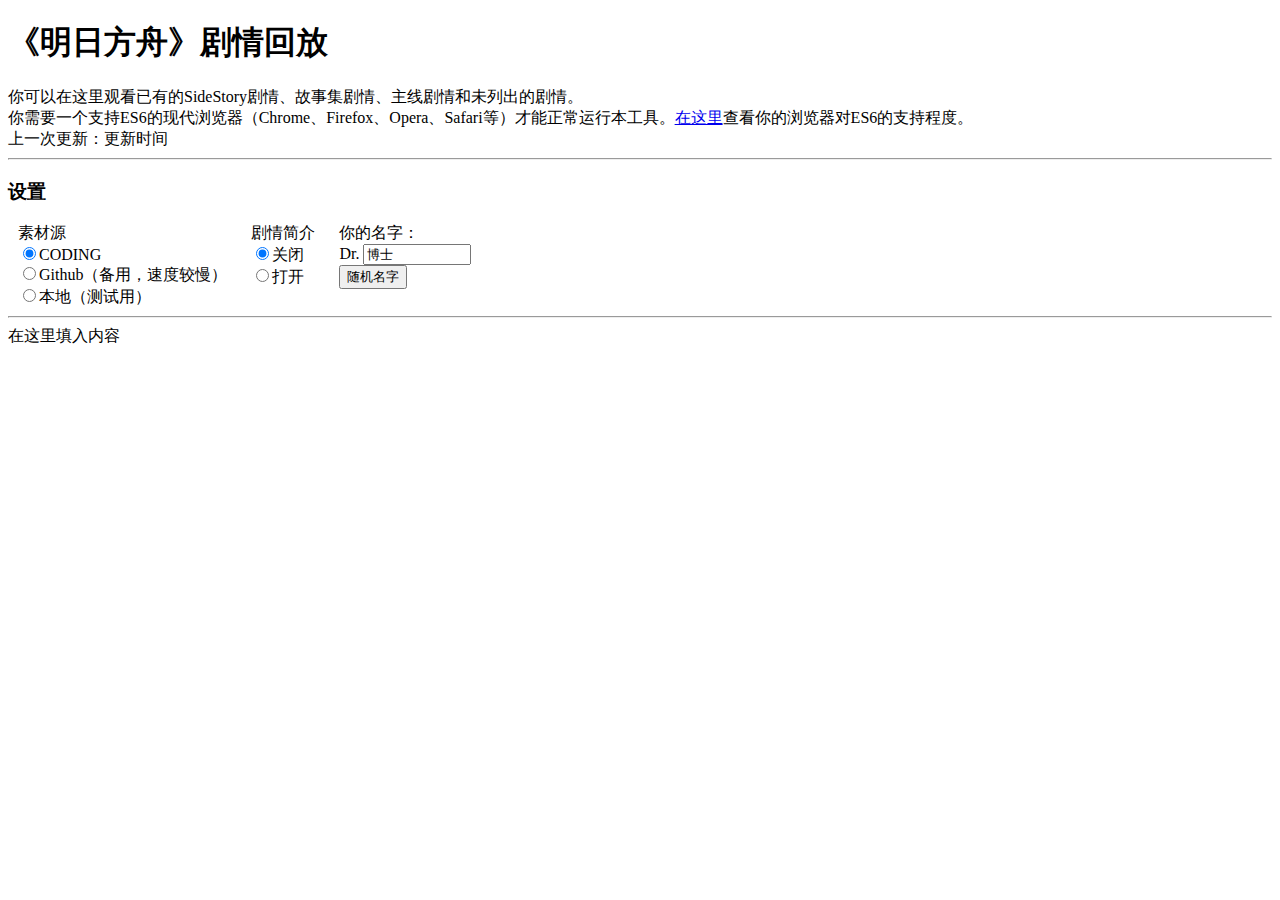
<file: story_temp.html>
<!--
 * @Author: dx3906
 * @Date: 2020-10-28 13:47:20
 * @LastEditors: dx3906
 * @LastEditTime: 2020-12-17 10:31:41
-->
<!DOCTYPE html>
<html>

<head>
    <meta charset="utf-8">
    <title>《明日方舟》剧情回放</title>
    <link rel="shortcut icon" href="{{ url_for('static', filename='favicon.ico') }}">
    <script src="https://cdn.bootcdn.net/ajax/libs/jquery/3.5.1/jquery.min.js">
    </script>
    <script>
        let assetsResourceFrom = "coding";
        let doctorName = "博士";
        let nicknamepool = ['不能', 'Ediart', 'zeg', 'Mr.quin', 'ywwuyi', '凯露', '奥尔加·伊兹卡', '黎笋', '彩崎优', '庞巨血口龙', '魔血提勃', '窃冠瓯柯', 'OG.Ana', 'UMP45', '来去之间'];

        function start_story(story_file, story_name) {
            if (!$("#doctorname").get(0).value) {
                $("#doctorname").get(0).value = nicknamepool[Math.floor((Math.random() * nicknamepool.length))];
            }
            doctorName = $("#doctorname").get(0).value;
            window.open(`./static/canvas.html?story=${story_file}&res=${assetsResourceFrom}&doctorname=${doctorName}&storyname=${story_name}`, '_blank')
        };

        $(document).ready(function () {

            $(".options").css("display", "inline-block");

            $("#storyinfo_on").click(function () {
                $(".story_info").show();
            });
            $("#storyinfo_off").click(function () {
                $(".story_info").hide();
            });

            $("#resource_coding").click(function () {
                assetsResourceFrom = "coding";
            });
            $("#resource_github").click(function () {
                assetsResourceFrom = "github";
            });
            $("#resource_local").click(function () {
                assetsResourceFrom = "local";
            });

            $("#randomname").click(function () {
                $("#doctorname").get(0).value = nicknamepool[Math.floor((Math.random() * nicknamepool.length))];
                console.log($("#doctorname").get(0).value);
            })


        });
    </script>
    <style>
        .story_content {
            max-width: 800px;
            min-width: 400px;
            height: 120px;
        }

        .story_title {
            width: 120px;
            font-weight: bold;
        }

        .options {
            display: none;
            vertical-align: top;
            margin-left: 10px;
            margin-right: 10px;
        }

        .story_info {
            display: none;
        }

        .menu {
            border: 1px solid #a2a9b1;
            background-color: #f8f9fa;
            padding: 5px;
        }
    </style>

</head>

<body>
    <h1>《明日方舟》剧情回放</h1>
    你可以在这里观看已有的SideStory剧情、故事集剧情、主线剧情和未列出的剧情。
    <br>
    你需要一个支持ES6的现代浏览器（Chrome、Firefox、Opera、Safari等）才能正常运行本工具。<a
        href="http://ruanyf.github.io/es-checker/">在这里</a>查看你的浏览器对ES6的支持程度。
    <br>
    上一次更新：更新时间
    <hr>
    <h3>设置</h3>
    <div class="options">
        素材源
        <br>
        <input type="radio" id="resource_coding" name="resource" checked>CODING
        <br>
        <input type="radio" id="resource_github" name="resource">Github（备用，速度较慢）
        <br>
        <input type="radio" id="resource_local" name="resource">本地（测试用）
    </div>
    <div class="options">
        剧情简介
        <br>
        <input type="radio" id="storyinfo_off" name="storyinfo" checked>关闭
        <br>
        <input type="radio" id="storyinfo_on" name="storyinfo">打开
    </div>
    <div class="options">
        你的名字：
        <br>
        Dr. <input type="text" id="doctorname" style="width:100px" value="博士">
        <br>
        <input type="button" id="randomname" value="随机名字">
    </div>
    <hr>
    在这里填入内容
</body>

</html>
</file>
<file: canvas.css>
#playground {
	position: relative;
	width: 1280px;
	height: 720px;
	border: 1px solid #FFFFFF;
	left: 0px;
	top: 0px;
	background-color: #000000;
	overflow: hidden;
}

#origin_point {
	position: absolute;
	top: 360px;
	left: 640px;
	width: 1px;
	height: 1px;
}

#loadingdiv {
	font-family: '黑体';
	font-size: 36px;
	position: fixed;
	color: white;
	background-color: black;
	left: 50px;
	top: 100px;
	white-space: pre-wrap;
}

#review {
	top: 0px;
	left: 500px;
	height: 720px;
	position: absolute;
	overflow: auto;
	color: #FFFFFF;
	display: none;
	border-style: solid;
	border-color: #ffffff;
	background-color: #000000;
}


.picture {
	position: absolute;
	display: none;
	height: 720px;
	width: 1280px;
	top: 50%;
	left: 50%;
	transform: translate(-50%, -50%);
}

.character {
	position: absolute;
	display: none;
	height: 720px;
	width: 1280px;
	top: 50%;
	left: 50%;
	transform: translate(-50%, -50%);
}

#block {
	display: block;
	opacity: 0;
}

#textbox {
	position: absolute;
	height: 240px;
	width: 1280px;
	top: 120px;
	left: -640px;
	margin: 0px;
}

#textboxgradienttop {
	position: absolute;
	height: 120px;
	width: 1280px;
	top: -520px;
	left: 0px;
	margin: 0px;
	background-image: linear-gradient(to top, rgba(0, 0, 0, 0), rgba(0, 0, 0, 1));
}

#textboxgradientbottom {
	position: absolute;
	height: 180px;
	width: 1280px;
	top: 60px;
	left: 0px;
	margin: 0px;
	background-image: linear-gradient(to bottom, rgba(0, 0, 0, 0), rgba(0, 0, 0, 1));
}

#text {
	font-family: "思源黑体", "黑体";
	font-size: 24px;
	color: white;
	height: 24px;
	width: 732px;
	position: absolute;
	top: 160px;
	left: 300px; 
}

#textname {
	font-family: "思源黑体", "黑体";
	font-size: 28px;
	color: gray;
	position: relative;
	width: 280px;
	text-align: right;
	float: left;
	top: 158px;
}

.select {
	font-family: "思源黑体", "黑体";
	font-size: 24px;
	text-align:	center;
	color: white;
	background-color: rgb(90, 90, 90);
	border:2px solid white;
	position: relative;
	width: 640px;
	left: -332px;
	padding: 8px;
}
</file>
